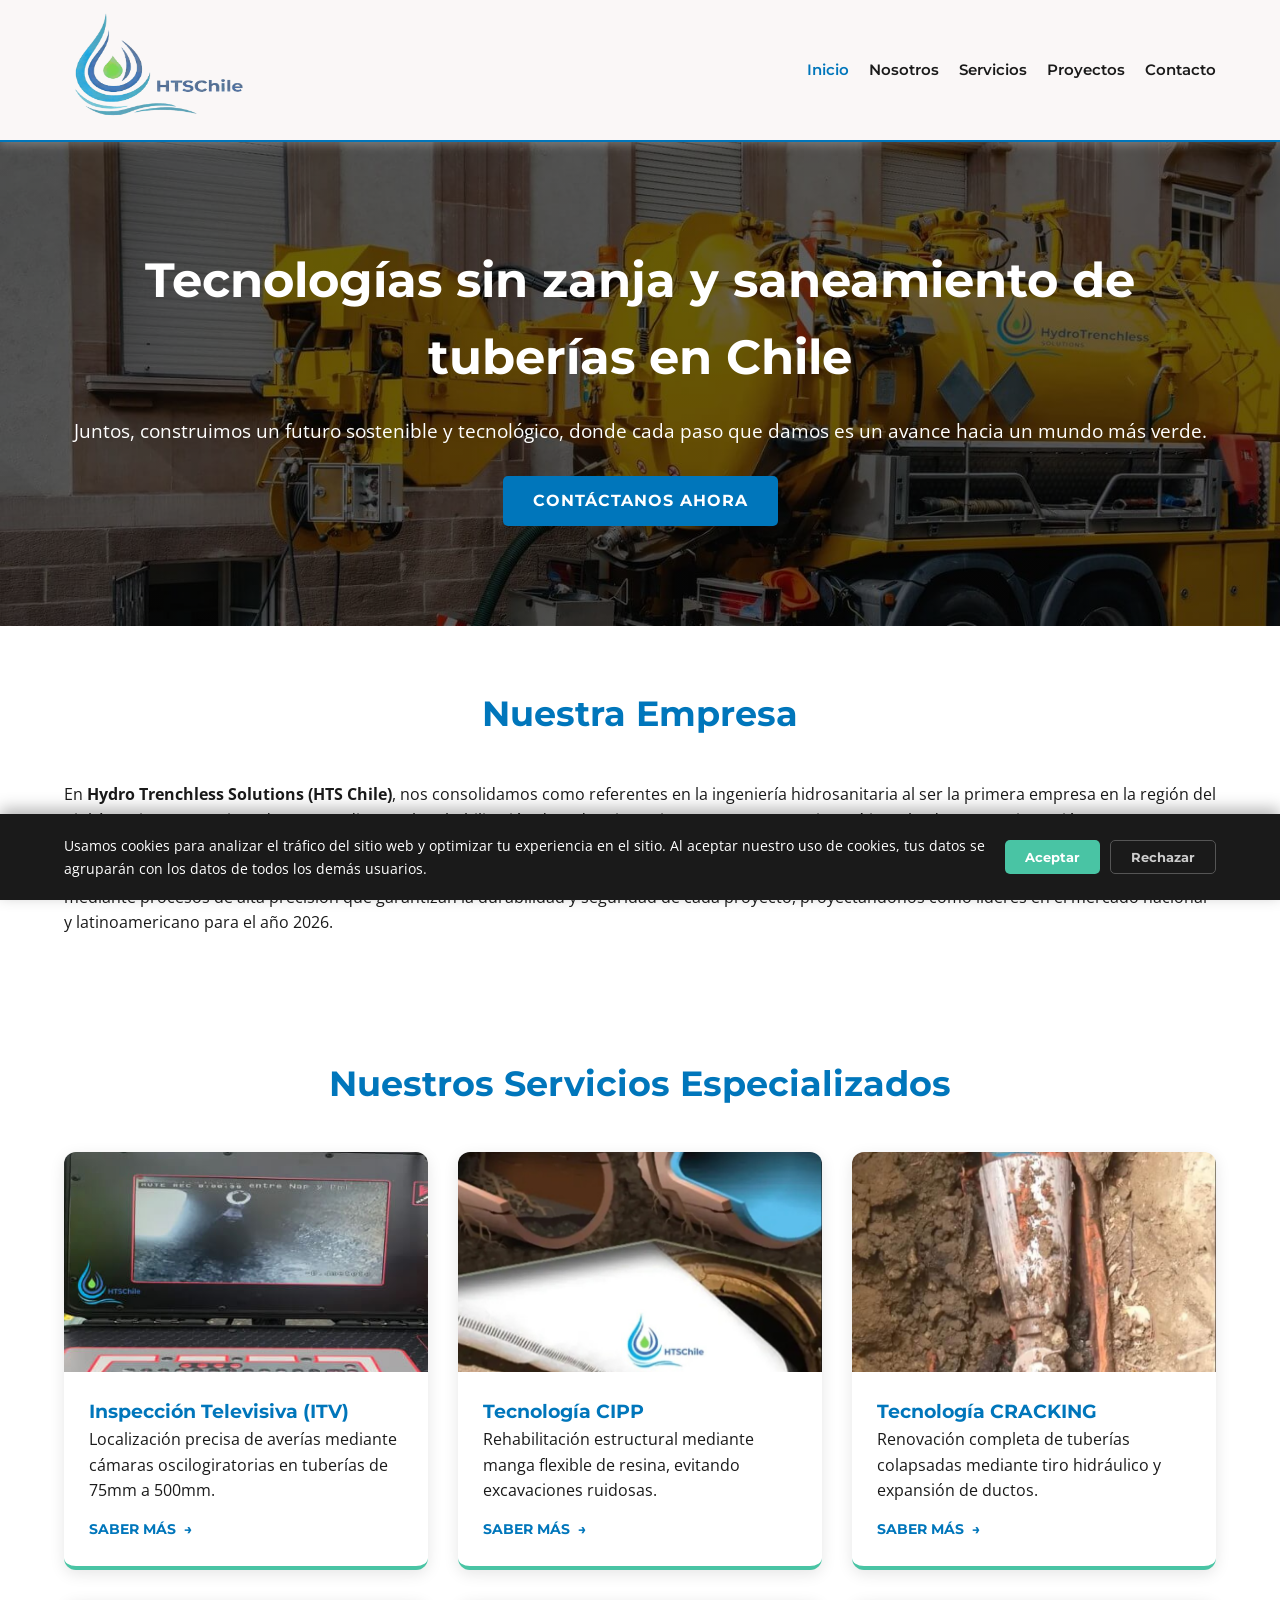
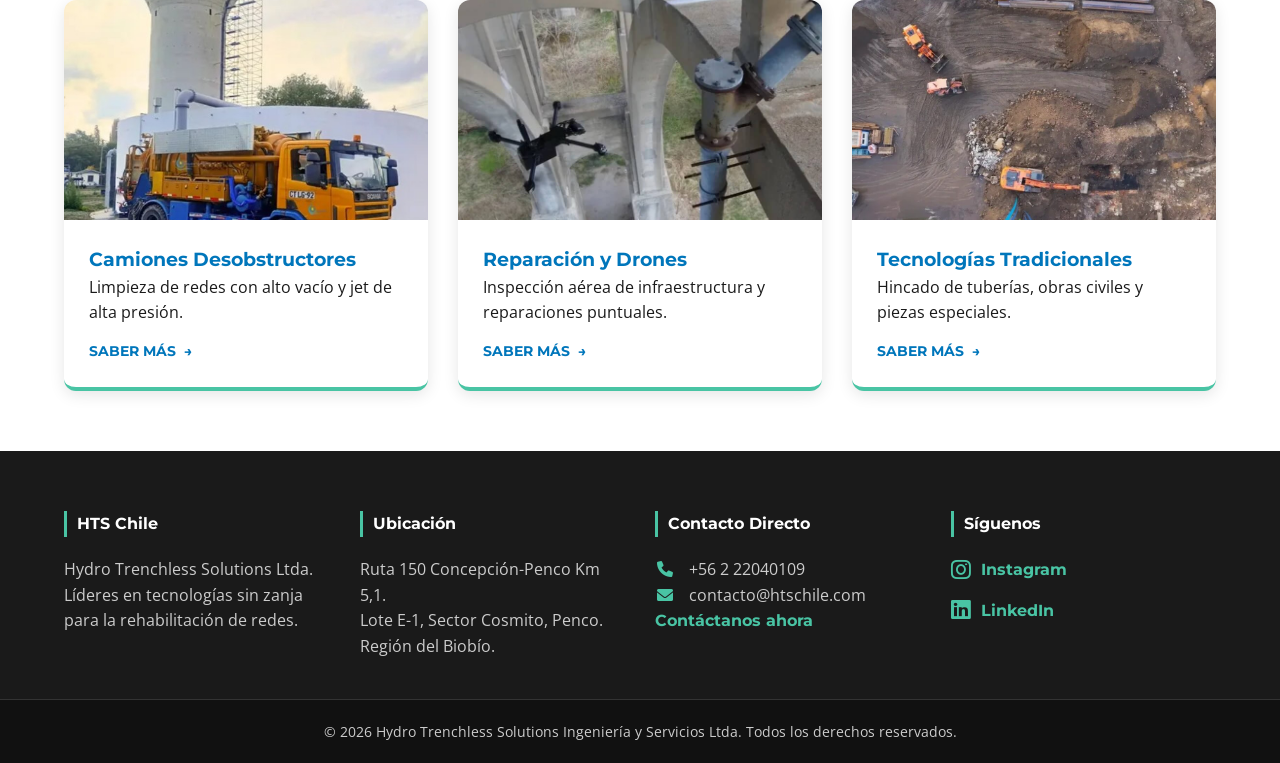
<file: index.html>
<!DOCTYPE html>
<html lang="es-CL">

<head>
    <!-- Google tag (gtag.js) -->
    <script async src="https://www.googletagmanager.com/gtag/js?id=G-3RVDMCNFKT"></script>
    <script>
        window.dataLayer = window.dataLayer || [];
        function gtag() { dataLayer.push(arguments); }
        gtag('js', new Date());

        gtag('config', 'G-3RVDMCNFKT');
    </script>
    <meta charset="UTF-8">
    <meta name="viewport" content="width=device-width, initial-scale=1.0">
    <title>Tecnologías sin Zanja y Saneamiento | HTS Chile</title>
    <meta name="description" content="Rehabilitación, inspección y mantenimiento de tuberías con tecnologías sin zanja para redes sanitarias e infraestructura en Chile.">
    <meta name="robots" content="index, follow, max-image-preview:large, max-snippet:-1, max-video-preview:-1">
    <link rel="canonical" href="https://htschile.com/">
    <link rel="alternate" hreflang="es-CL" href="https://htschile.com/">
    <link rel="alternate" hreflang="x-default" href="https://htschile.com/">

    <meta property="og:locale" content="es_CL">
    <meta property="og:type" content="website">
    <meta property="og:site_name" content="HTS Chile">
    <meta property="og:url" content="https://htschile.com/">
    <meta property="og:title" content="Tecnologías sin Zanja y Saneamiento | HTS Chile">
    <meta property="og:description" content="Rehabilitación, inspección y mantenimiento de tuberías con tecnologías sin zanja para redes sanitarias e infraestructura en Chile.">
    <meta property="og:image" content="https://htschile.com/images/hero-bg.jpg">
    <meta property="og:image:alt" content="Tecnologías sin zanja y saneamiento en Chile - HTS Chile">

    <meta name="twitter:card" content="summary_large_image">
    <meta name="twitter:title" content="Tecnologías sin Zanja y Saneamiento | HTS Chile">
    <meta name="twitter:description" content="Rehabilitación, inspección y mantenimiento de tuberías con tecnologías sin zanja para redes sanitarias e infraestructura en Chile.">
    <meta name="twitter:image" content="https://htschile.com/images/hero-bg.jpg">
    <meta name="twitter:image:alt" content="Tecnologías sin zanja y saneamiento en Chile - HTS Chile">
    <meta name="theme-color" content="#12344d">
    <link rel="icon" type="image/png" sizes="32x32" href="images/favicon/favicon-32x32.png">
    <link rel="icon" type="image/png" sizes="16x16" href="images/favicon/favicon-16x16.png">
    <link rel="apple-touch-icon" sizes="180x180" href="images/favicon/apple-touch-icon.png">
    <link rel="shortcut icon" href="images/favicon/favicon.ico" type="image/x-icon">
    <link rel="preload" href="images/hero-bg.jpg" as="image" fetchpriority="high">
    <link rel="stylesheet" href="css/styles.css">
    <link rel="preconnect" href="https://cdnjs.cloudflare.com" crossorigin>
    <link rel="stylesheet" href="https://cdnjs.cloudflare.com/ajax/libs/font-awesome/6.0.0/css/all.min.css">
    <script type="application/ld+json">
{
  "@context": "https://schema.org",
  "@graph": [
    {
      "@type": "LocalBusiness",
      "@id": "https://htschile.com/#organization",
      "name": "Hydro Trenchless Solutions Ltda.",
      "alternateName": "HTS Chile",
      "url": "https://htschile.com/",
      "logo": {
        "@type": "ImageObject",
        "url": "https://htschile.com/images/logo-hts.png",
        "width": 593,
        "height": 421
      },
      "image": "https://htschile.com/images/hero-bg.jpg",
      "email": "contacto@htschile.com",
      "telephone": "+56 2 2204 0109",
      "address": {
        "@type": "PostalAddress",
        "streetAddress": "Ruta 150 Concepción-Penco Km 5,1, Lote E-1, Sector Cosmito",
        "addressLocality": "Penco",
        "addressRegion": "Biobío",
        "postalCode": "4030000",
        "addressCountry": "CL"
      },
      "areaServed": {
        "@type": "Country",
        "name": "Chile"
      },
      "sameAs": [
        "https://www.instagram.com/hts_chile",
        "https://www.linkedin.com/company/htschile-soluciones-ingenieria"
      ]
    },
    {
      "@type": "WebSite",
      "@id": "https://htschile.com/#website",
      "url": "https://htschile.com/",
      "name": "HTS Chile",
      "inLanguage": "es-CL",
      "publisher": {
        "@id": "https://htschile.com/#organization"
      }
    },
    {
      "@type": "WebPage",
      "@id": "https://htschile.com/#webpage",
      "url": "https://htschile.com/",
      "name": "Tecnologías sin zanja y saneamiento en Chile",
      "description": "Rehabilitación, inspección y mantenimiento de tuberías con tecnologías sin zanja para redes sanitarias e infraestructura en Chile.",
      "inLanguage": "es-CL",
      "isPartOf": {
        "@id": "https://htschile.com/#website"
      },
      "about": {
        "@id": "https://htschile.com/#organization"
      },
      "primaryImageOfPage": {
        "@type": "ImageObject",
        "url": "https://htschile.com/images/hero-bg.jpg"
      }
    }
  ]
}
    </script>
</head>

<body>

    <header>
        <div class="container">
            <div class="logo">
                <img src="images/logo-hts.png" alt="HTS Chile - Hydro Trenchless Solutions" width="593" height="421" decoding="async">
            </div>
            <div class="nav-toggle" id="mobile-menu-btn">&#9776;</div>
            <nav id="main-nav">
                <ul>
                    <li><a href="index.html" class="active">Inicio</a></li>
                    <li><a href="nosotros.html">Nosotros</a></li>
                    <li><a href="servicios.html">Servicios</a></li>
                    <li><a href="proyectos.html">Proyectos</a></li>
                    <li><a href="contacto.html">Contacto</a></li>
                </ul>
            </nav>
        </div>
    </header>

    <main>
        <section class="hero">
            <div class="container">
                <h1>Tecnologías sin zanja y saneamiento de tuberías en Chile</h1>
                <p>Juntos, construimos un futuro sostenible y tecnológico, donde cada paso que damos es un avance hacia
                    un mundo más verde.</p>
                <a href="contacto.html" class="cta-button">Contáctanos ahora</a>
            </div>
        </section>

        <section class="section-padding container">
            <h2>Nuestra Empresa</h2>
            <p class="text-center">En <strong>Hydro Trenchless Solutions (HTS Chile)</strong>, nos consolidamos como
                referentes en la ingeniería hidrosanitaria al ser la primera empresa en la región del Biobío en integrar
                activos de vanguardia para la rehabilitación de redes sin zanja. Nuestra trayectoria está impulsada por
                una inversión constante en tecnología de última generación y un equipo profesional de alta
                especialización, lo que nos permite ofrecer soluciones eficientes que minimizan el impacto en la
                comunidad y el entorno. Comprometidos con la excelencia operativa y la innovación sostenible,
                transformamos la infraestructura crítica mediante procesos de alta precisión que garantizan la
                durabilidad y seguridad de cada proyecto, proyectándonos como líderes en el mercado nacional y
                latinoamericano para el año 2026.</p>
        </section>





        <section class="section-padding container">
            <h2>Nuestros Servicios Especializados</h2>
            <div class="servicios-grid">

                <article class="service-card">
                    <div class="service-image-top">
                        <a href="servicios/inspeccion-televisiva.html"><img src="images/icon-itv.jpg"
                                alt="Inspección Televisiva" width="421" height="430" decoding="async" loading="lazy"></a>
                    </div>
                    <div class="service-info">
                        <h3>Inspección Televisiva (ITV)</h3>
                        <p>Localización precisa de averías mediante cámaras oscilogiratorias en tuberías de 75mm a
                            500mm.</p>
                        <a href="servicios/inspeccion-televisiva.html" class="btn-modern">
                            Saber más <span class="arrow">&rarr;</span>
                        </a>
                    </div>
                </article>

                <article class="service-card">
                    <div class="service-image-top">
                        <a href="servicios/tecnologia-cipp.html"><img src="images/icon-cipp.jpg"
                                alt="Tecnología CIPP" width="749" height="735" decoding="async" loading="lazy"></a>
                    </div>
                    <div class="service-info">
                        <h3>Tecnología CIPP</h3>
                        <p>Rehabilitación estructural mediante manga flexible de resina, evitando excavaciones ruidosas.
                        </p>
                        <a href="servicios/tecnologia-cipp.html" class="btn-modern">
                            Saber más <span class="arrow">&rarr;</span>
                        </a>
                    </div>
                </article>

                <article class="service-card">
                    <div class="service-image-top">
                        <a href="servicios/tecnologia-cracking.html"><img src="images/icon-cracking.jpg"
                                alt="Tecnología Cracking" width="747" height="718" decoding="async" loading="lazy"></a>
                    </div>
                    <div class="service-info">
                        <h3>Tecnología CRACKING</h3>
                        <p>Renovación completa de tuberías colapsadas mediante tiro hidráulico y expansión de ductos.
                        </p>
                        <a href="servicios/tecnologia-cracking.html" class="btn-modern">
                            Saber más <span class="arrow">&rarr;</span>
                        </a>
                    </div>
                </article>

                <article class="service-card">
                    <div class="service-image-top">
                        <a href="servicios/camiones-desobstructores.html"><img src="images/icon-camion.jpg"
                                alt="Camiones" width="566" height="675" decoding="async" loading="lazy"></a>
                    </div>
                    <div class="service-info">
                        <h3>Camiones Desobstructores</h3>
                        <p>Limpieza de redes con alto vacío y jet de alta presión.</p>
                        <a href="servicios/camiones-desobstructores.html" class="btn-modern">
                            Saber más <span class="arrow">&rarr;</span>
                        </a>
                    </div>
                </article>

                <article class="service-card">
                    <div class="service-image-top">
                        <a href="servicios/reparacion-y-drones.html"><img src="images/icon-drone.jpg" alt="Drones" width="748" height="693" decoding="async" loading="lazy"></a>
                    </div>
                    <div class="service-info">
                        <h3>Reparación y Drones</h3>
                        <p>Inspección aérea de infraestructura y reparaciones puntuales.</p>
                        <a href="servicios/reparacion-y-drones.html" class="btn-modern">
                            Saber más <span class="arrow">&rarr;</span>
                        </a>
                    </div>
                </article>

                <article class="service-card">
                    <div class="service-image-top">
                        <a href="servicios/tecnologias-tradicionales.html"><img src="images/icon-tradicional.jpg"
                                alt="Obras" width="1036" height="832" decoding="async" loading="lazy"></a>
                    </div>
                    <div class="service-info">
                        <h3>Tecnologías Tradicionales</h3>
                        <p>Hincado de tuberías, obras civiles y piezas especiales.</p>
                        <a href="servicios/tecnologias-tradicionales.html" class="btn-modern">
                            Saber más <span class="arrow">&rarr;</span>
                        </a>
                    </div>
                </article>

            </div>
        </section>
    </main>

    <footer>
        <div class="container footer-grid">
            <div class="footer-section">
                <h4>HTS Chile</h4>
                <p>Hydro Trenchless Solutions Ltda. Líderes en tecnologías sin zanja para la rehabilitación de redes.
                </p>
            </div>
            <div class="footer-section">
                <h4>Ubicación</h4>
                <p>Ruta 150 Concepción-Penco Km 5,1.<br>Lote E-1, Sector Cosmito, Penco.<br>Región del Biobío.</p>
            </div>
            <div class="footer-section">
                <h4>Contacto Directo</h4>
                <p><i class="fas fa-phone"></i> +56 2 22040109</p>
                <p><i class="fas fa-envelope"></i> contacto@htschile.com</p>
                <a href="contacto.html" class="footer-link-btn">Contáctanos ahora</a>
            </div>
            <div class="footer-section">
                <h4>Síguenos</h4>
                <div class="social-links">
                    <a href="https://www.instagram.com/hts_chile" target="_blank" class="footer-link-btn" rel="noopener noreferrer">
                        <i class="fab fa-instagram"></i> Instagram
                    </a>
                    <a href="https://www.linkedin.com/company/htschile-soluciones-ingenieria" target="_blank"
                        class="footer-link-btn" rel="noopener noreferrer">
                        <i class="fab fa-linkedin"></i> LinkedIn
                    </a>
                </div>
            </div>
        </div>
        <div class="footer-bottom">
            <p>&copy; 2026 Hydro Trenchless Solutions Ingeniería y Servicios Ltda. Todos los derechos reservados.</p>
        </div>
    </footer>
    <div id="cookie-banner" class="cookie-banner">
        <div class="container cookie-content">
            <p>Usamos cookies para analizar el tráfico del sitio web y optimizar tu experiencia en el sitio. Al aceptar
                nuestro uso de cookies, tus datos se agruparán con los datos de todos los demás usuarios.</p>
            <div class="cookie-buttons">
                <button id="accept-cookies" class="btn-cookie accept">Aceptar</button>
                <button id="reject-cookies" class="btn-cookie reject">Rechazar</button>
            </div>
        </div>
    </div>


    <script src="js/script.js"></script>

</body>

</html>
</file>
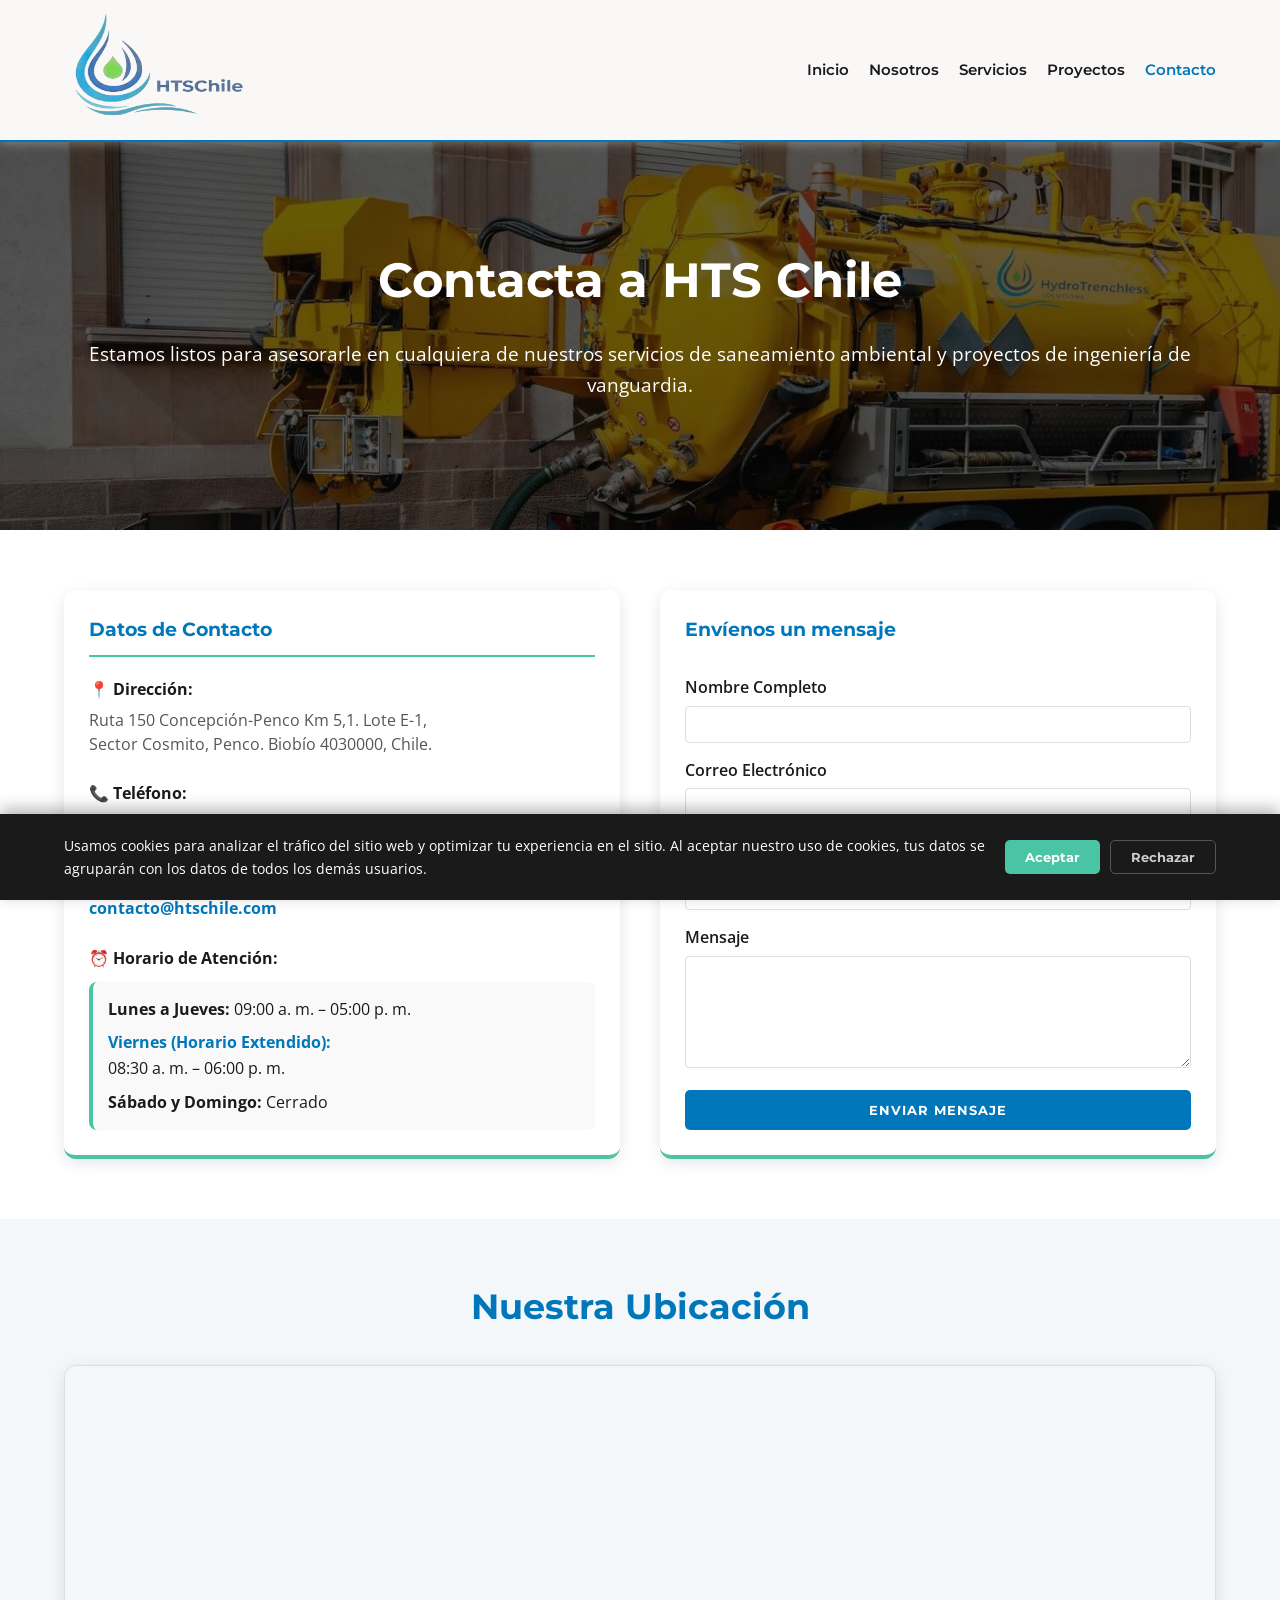
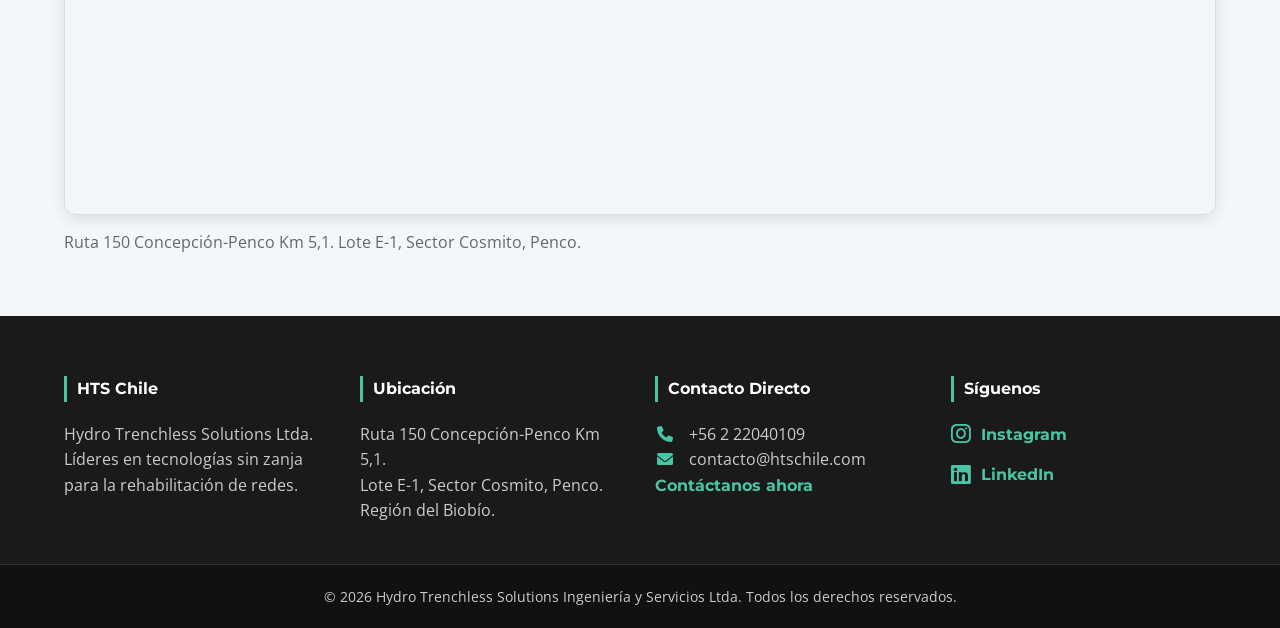
<file: contacto.html>
<!DOCTYPE html>
<html lang="es-CL">

<head>
    <!-- Google tag (gtag.js) -->
    <script async src="https://www.googletagmanager.com/gtag/js?id=G-3RVDMCNFKT"></script>
    <script>
        window.dataLayer = window.dataLayer || [];
        function gtag() { dataLayer.push(arguments); }
        gtag('js', new Date());

        gtag('config', 'G-3RVDMCNFKT');
    </script>
    <meta charset="UTF-8">
    <meta name="viewport" content="width=device-width, initial-scale=1.0">
    <title>Contacto y Cotizaciones de Servicios | HTS Chile</title>
    <meta name="description" content="Contacta a HTS Chile para cotizar inspección, limpieza, reparación y rehabilitación de tuberías en Chile.">
    <meta name="robots" content="index, follow, max-image-preview:large, max-snippet:-1, max-video-preview:-1">
    <link rel="canonical" href="https://htschile.com/contacto.html">
    <link rel="alternate" hreflang="es-CL" href="https://htschile.com/contacto.html">
    <link rel="alternate" hreflang="x-default" href="https://htschile.com/contacto.html">

    <meta property="og:locale" content="es_CL">
    <meta property="og:type" content="website">
    <meta property="og:site_name" content="HTS Chile">
    <meta property="og:url" content="https://htschile.com/contacto.html">
    <meta property="og:title" content="Contacto y Cotizaciones de Servicios | HTS Chile">
    <meta property="og:description" content="Contacta a HTS Chile para cotizar inspección, limpieza, reparación y rehabilitación de tuberías en Chile.">
    <meta property="og:image" content="https://htschile.com/images/hero-bg.jpg">
    <meta property="og:image:alt" content="Contacto y cotizaciones - HTS Chile">

    <meta name="twitter:card" content="summary_large_image">
    <meta name="twitter:title" content="Contacto y Cotizaciones de Servicios | HTS Chile">
    <meta name="twitter:description" content="Contacta a HTS Chile para cotizar inspección, limpieza, reparación y rehabilitación de tuberías en Chile.">
    <meta name="twitter:image" content="https://htschile.com/images/hero-bg.jpg">
    <meta name="twitter:image:alt" content="Contacto y cotizaciones - HTS Chile">
    <meta name="theme-color" content="#12344d">
    <link rel="icon" type="image/png" sizes="32x32" href="images/favicon/favicon-32x32.png">
    <link rel="icon" type="image/png" sizes="16x16" href="images/favicon/favicon-16x16.png">
    <link rel="apple-touch-icon" sizes="180x180" href="images/favicon/apple-touch-icon.png">
    <link rel="shortcut icon" href="images/favicon/favicon.ico" type="image/x-icon">
    <link rel="stylesheet" href="css/styles.css">
    <link rel="preconnect" href="https://cdnjs.cloudflare.com" crossorigin>
    <link rel="stylesheet" href="https://cdnjs.cloudflare.com/ajax/libs/font-awesome/6.0.0/css/all.min.css">
    <script type="application/ld+json">
{
  "@context": "https://schema.org",
  "@graph": [
    {
      "@type": "LocalBusiness",
      "@id": "https://htschile.com/#organization",
      "name": "Hydro Trenchless Solutions Ltda.",
      "alternateName": "HTS Chile",
      "url": "https://htschile.com/",
      "logo": {
        "@type": "ImageObject",
        "url": "https://htschile.com/images/logo-hts.png",
        "width": 593,
        "height": 421
      },
      "image": "https://htschile.com/images/hero-bg.jpg",
      "email": "contacto@htschile.com",
      "telephone": "+56 2 2204 0109",
      "address": {
        "@type": "PostalAddress",
        "streetAddress": "Ruta 150 Concepción-Penco Km 5,1, Lote E-1, Sector Cosmito",
        "addressLocality": "Penco",
        "addressRegion": "Biobío",
        "postalCode": "4030000",
        "addressCountry": "CL"
      },
      "areaServed": {
        "@type": "Country",
        "name": "Chile"
      },
      "sameAs": [
        "https://www.instagram.com/hts_chile",
        "https://www.linkedin.com/company/htschile-soluciones-ingenieria"
      ]
    },
    {
      "@type": "WebSite",
      "@id": "https://htschile.com/#website",
      "url": "https://htschile.com/",
      "name": "HTS Chile",
      "inLanguage": "es-CL",
      "publisher": {
        "@id": "https://htschile.com/#organization"
      }
    },
    {
      "@type": "ContactPage",
      "@id": "https://htschile.com/contacto.html#webpage",
      "url": "https://htschile.com/contacto.html",
      "name": "Contacto y cotizaciones",
      "description": "Contacta a HTS Chile para cotizar inspección, limpieza, reparación y rehabilitación de tuberías en Chile.",
      "inLanguage": "es-CL",
      "isPartOf": {
        "@id": "https://htschile.com/#website"
      },
      "about": {
        "@id": "https://htschile.com/#organization"
      },
      "primaryImageOfPage": {
        "@type": "ImageObject",
        "url": "https://htschile.com/images/hero-bg.jpg"
      }
    },
    {
      "@type": "BreadcrumbList",
      "@id": "https://htschile.com/contacto.html#breadcrumb",
      "itemListElement": [
        {
          "@type": "ListItem",
          "position": 1,
          "name": "Inicio",
          "item": "https://htschile.com/"
        },
        {
          "@type": "ListItem",
          "position": 2,
          "name": "Contacto y cotizaciones",
          "item": "https://htschile.com/contacto.html"
        }
      ]
    }
  ]
}
    </script>
</head>

<body>

    <header>
        <div class="container">
            <div class="logo">
                <img src="images/logo-hts.png" alt="HTS Chile - Hydro Trenchless Solutions" width="593" height="421" decoding="async">
            </div>
            <div class="nav-toggle" id="mobile-menu-btn">&#9776;</div>
            <nav id="main-nav">
                <ul>
                    <li><a href="index.html">Inicio</a></li>
                    <li><a href="nosotros.html">Nosotros</a></li>
                    <li><a href="servicios.html">Servicios</a></li>
                    <li><a href="proyectos.html">Proyectos</a></li>
                    <li><a href="contacto.html" class="active">Contacto</a></li>
                </ul>
            </nav>
        </div>
    </header>

    <main>
        <section class="hero contact-hero">
            <div class="container">
                <h1>Contacta a HTS Chile</h1>
                <p>Estamos listos para asesorarle en cualquiera de nuestros servicios de saneamiento ambiental y
                    proyectos de ingeniería de vanguardia.</p>
            </div>
        </section>

        <section class="section-padding container">
            <div class="content-grid">

                <article class="service-card">
                    <div class="service-info">
                        <h3
                            style="margin-bottom: 20px; border-bottom: 2px solid var(--color-secundario); padding-bottom: 10px;">
                            Datos de Contacto
                        </h3>

                        <div style="margin-bottom: 25px;">
                            <p style="margin-bottom: 5px;"><strong>📍 Dirección:</strong></p>
                            <p style="color: #555; line-height: 1.5;">
                                Ruta 150 Concepción-Penco Km 5,1. Lote E-1, <br>
                                Sector Cosmito, Penco. Biobío 4030000, Chile.
                            </p>
                        </div>

                        <div style="margin-bottom: 25px;">
                            <p style="margin-bottom: 5px;"><strong>📞 Teléfono:</strong></p>
                            <p>
                                <a href="tel:+56222040109"
                                    style="color: var(--color-primario); font-weight: bold; font-size: 1.1rem; text-decoration: none;">
                                    +56 2 22040109
                                </a>
                            </p>
                        </div>

                        <div style="margin-bottom: 25px;">
                            <p style="margin-bottom: 5px;"><strong>✉️ E-mail:</strong></p>
                            <p>
                                <a href="mailto:contacto@htschile.com"
                                    style="color: var(--color-primario); font-weight: bold; text-decoration: none;">
                                    contacto@htschile.com
                                </a>
                            </p>
                        </div>

                        <div>
                            <p style="margin-bottom: 10px;"><strong>⏰ Horario de Atención:</strong></p>
                            <div
                                style="background: #f9f9f9; padding: 15px; border-radius: 8px; border-left: 4px solid var(--color-secundario);">
                                <p style="margin-bottom: 8px;">
                                    <strong>Lunes a Jueves:</strong> 09:00 a. m. – 05:00 p. m.
                                </p>
                                <p style="margin-bottom: 8px;">
                                    <strong style="color: var(--color-primario);">Viernes (Horario
                                        Extendido):</strong><br>
                                    08:30 a. m. – 06:00 p. m.
                                </p>
                                <p>
                                    <strong>Sábado y Domingo:</strong> Cerrado
                                </p>
                            </div>
                        </div>
                    </div>
                </article>

                <article class="service-card">
                    <div class="service-info">
                        <h3>Envíenos un mensaje</h3>
                        <form action="https://formspree.io/f/xnjgrlvl" method="post" class="contact-form">
                            <div style="margin-bottom: 15px;">
                                <label for="name" style="display:block; margin-bottom:5px; font-weight:600;">Nombre
                                    Completo</label>
                                <input type="text" id="name" name="name" required
                                    style="width:100%; padding:10px; border:1px solid #ddd; border-radius:4px;">
                            </div>
                            <div style="margin-bottom: 15px;">
                                <label for="email" style="display:block; margin-bottom:5px; font-weight:600;">Correo
                                    Electrónico</label>
                                <input type="email" id="email" name="email" required
                                    style="width:100%; padding:10px; border:1px solid #ddd; border-radius:4px;">
                            </div>
                            <div style="margin-bottom: 15px;">
                                <label for="service" style="display:block; margin-bottom:5px; font-weight:600;">Servicio
                                    de Interés</label>
                                <select id="service" name="service"
                                    style="width:100%; padding:10px; border:1px solid #ddd; border-radius:4px; background:white;">
                                    <option value="Tecnologia-CIPP">Tecnología CIPP</option>
                                    <option value="Inspeccion-Televisiva">Inspección Televisiva</option>
                                    <option value="Tecnologia-Cracking">Tecnología Cracking</option>
                                    <option value="Servicio-Desobstruccion">Camiones Desobstructores</option>
                                    <option value="Otros-Servicios">Otros Servicios</option>
                                </select>
                            </div>
                            <div style="margin-bottom: 15px;">
                                <label for="message"
                                    style="display:block; margin-bottom:5px; font-weight:600;">Mensaje</label>
                                <textarea id="message" name="message" rows="5" required
                                    style="width:100%; padding:10px; border:1px solid #ddd; border-radius:4px; font-family:inherit;"></textarea>
                            </div>
                            <div id="form-status"
                                style="display:none; margin-top: 20px; padding: 15px; background: #d4edda; color: #155724; border-radius: 5px; text-align: center;">
                                ¡Gracias! Tu mensaje ha sido enviado con éxito.
                            </div>
                            <button type="submit" class="cta-button" style="width:100%; border:none; cursor:pointer;">
                                Enviar Mensaje
                            </button>
                        </form>
                    </div>
                </article>

            </div>
        </section>

        <section class="bg-light section-padding">
            <div class="container text-center">
                <h2 style="margin-bottom: 30px;">Nuestra Ubicación</h2>
                <div
                    style="width: 100%; height: 450px; border-radius: 12px; overflow: hidden; box-shadow: var(--sombra); border: 1px solid #ddd;">
                    <iframe
                        src="https://www.google.com/maps/embed?pb=!1m18!1m12!1m3!1d570.6445260308724!2d-72.99341419913378!3d-36.743554681047925!2m3!1f0!2f0!3f0!3m2!1i1024!2i768!4f13.1!3m3!1m2!1s0x9669b4aaa636f8fb%3A0xe00253554b3a6672!2zTGEgQ29uY2VwY2nDs24gMTUwLCA0MTUwMjU0IFBlbmNvLCBCw61vIELDrW8sIENoaWxl!5e0!3m2!1ses!2sco!4v1773426663253!5m2!1ses!2sco"
                        width="100%" height="100%" style="border:0;" allowfullscreen="" loading="lazy"
                        referrerpolicy="no-referrer-when-downgrade">
                    </iframe>
                </div>
                <p style="margin-top: 15px; color: #666;">
                    Ruta 150 Concepción-Penco Km 5,1. Lote E-1, Sector Cosmito, Penco.
                </p>
            </div>
        </section>
    </main>

    <footer>
        <div class="container footer-grid">
            <div class="footer-section">
                <h4>HTS Chile</h4>
                <p>Hydro Trenchless Solutions Ltda. Líderes en tecnologías sin zanja para la rehabilitación de redes.
                </p>
            </div>
            <div class="footer-section">
                <h4>Ubicación</h4>
                <p>Ruta 150 Concepción-Penco Km 5,1.<br>Lote E-1, Sector Cosmito, Penco.<br>Región del Biobío.</p>
            </div>
            <div class="footer-section">
                <h4>Contacto Directo</h4>
                <p><i class="fas fa-phone"></i> +56 2 22040109</p>
                <p><i class="fas fa-envelope"></i> contacto@htschile.com</p>
                <a href="contacto.html" class="footer-link-btn">Contáctanos ahora</a>
            </div>
            <div class="footer-section">
                <h4>Síguenos</h4>
                <div class="social-links">
                    <a href="https://www.instagram.com/hts_chile" target="_blank" class="footer-link-btn" rel="noopener noreferrer">
                        <i class="fab fa-instagram"></i> Instagram
                    </a>
                    <a href="https://www.linkedin.com/company/htschile-soluciones-ingenieria" target="_blank"
                        class="footer-link-btn" rel="noopener noreferrer">
                        <i class="fab fa-linkedin"></i> LinkedIn
                    </a>
                </div>
            </div>
        </div>
        <div class="footer-bottom">
            <p>&copy; 2026 Hydro Trenchless Solutions Ingeniería y Servicios Ltda. Todos los derechos reservados.</p>
        </div>
    </footer>
    <div id="cookie-banner" class="cookie-banner">
        <div class="container cookie-content">
            <p>Usamos cookies para analizar el tráfico del sitio web y optimizar tu experiencia en el sitio. Al aceptar
                nuestro uso de cookies, tus datos se agruparán con los datos de todos los demás usuarios.</p>
            <div class="cookie-buttons">
                <button id="accept-cookies" class="btn-cookie accept">Aceptar</button>
                <button id="reject-cookies" class="btn-cookie reject">Rechazar</button>
            </div>
        </div>
    </div>
    <script src="js/script.js"></script>
</body>

</html>
</file>
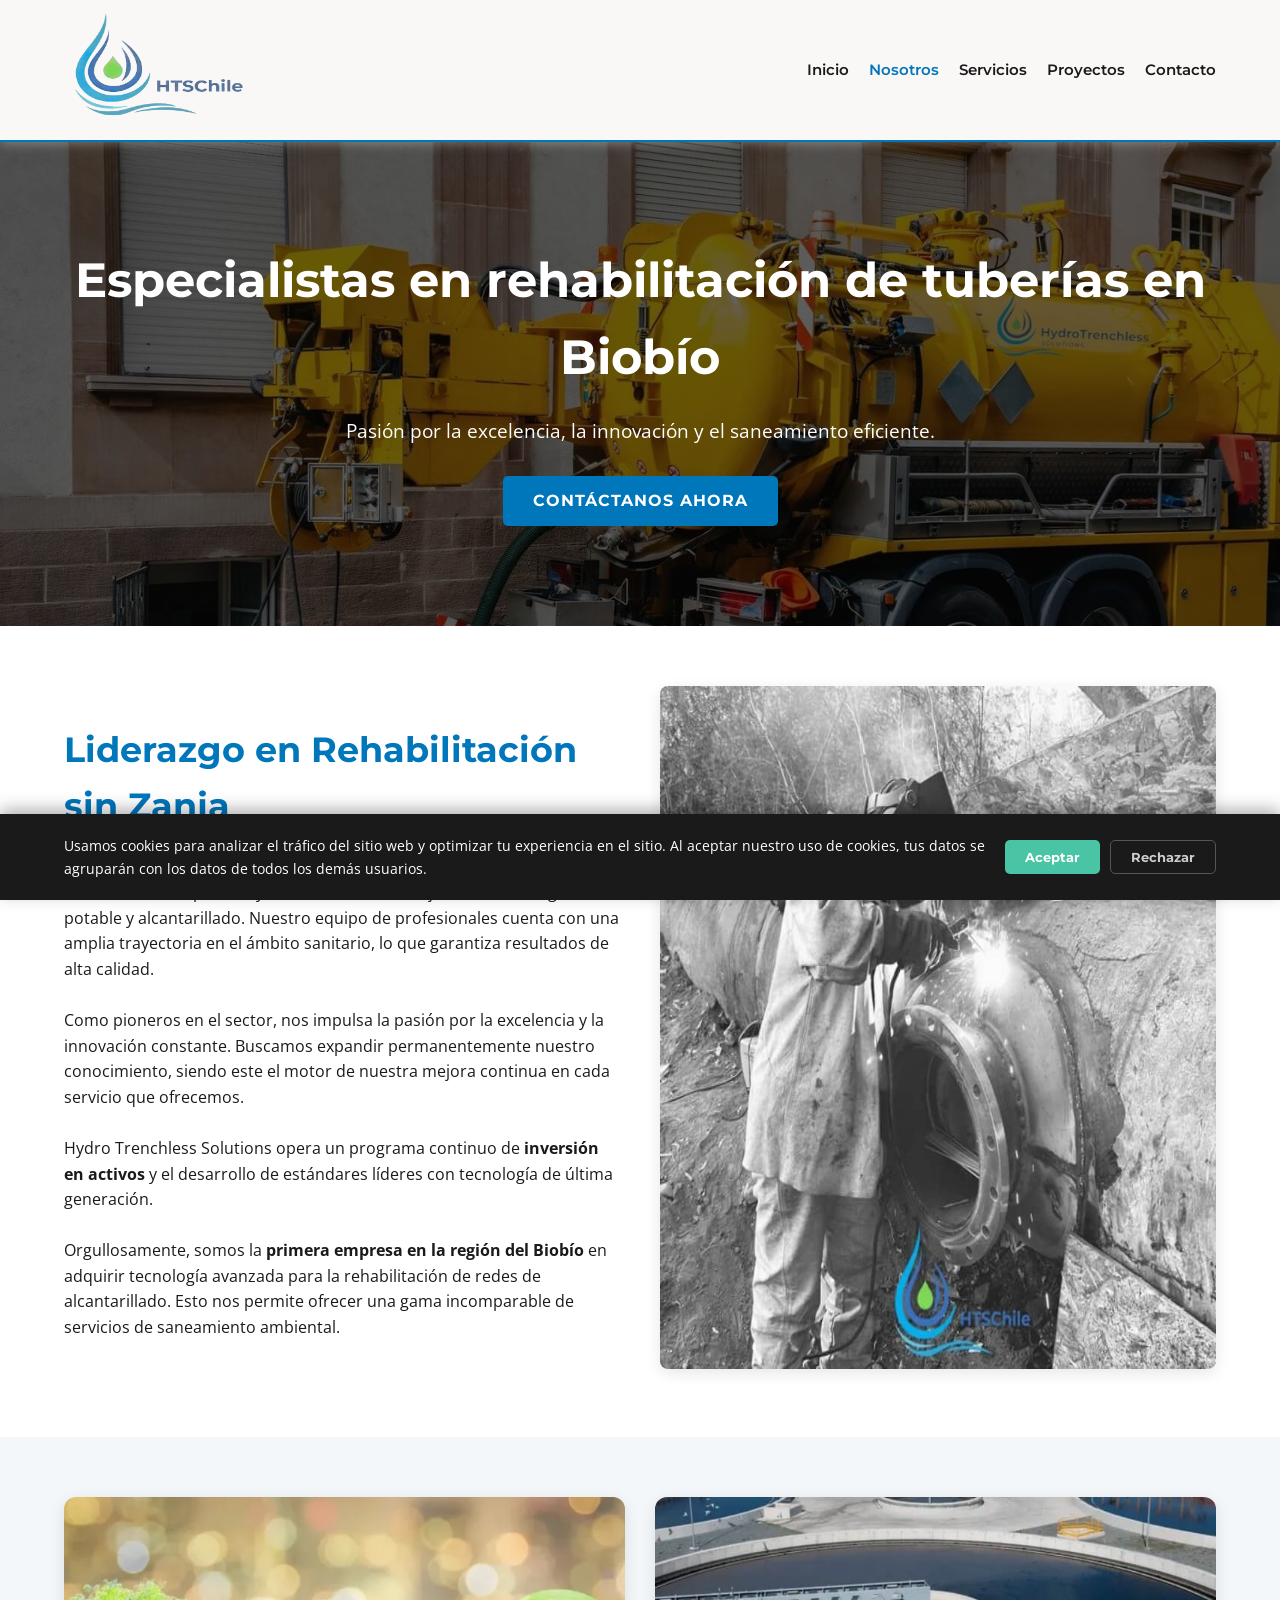
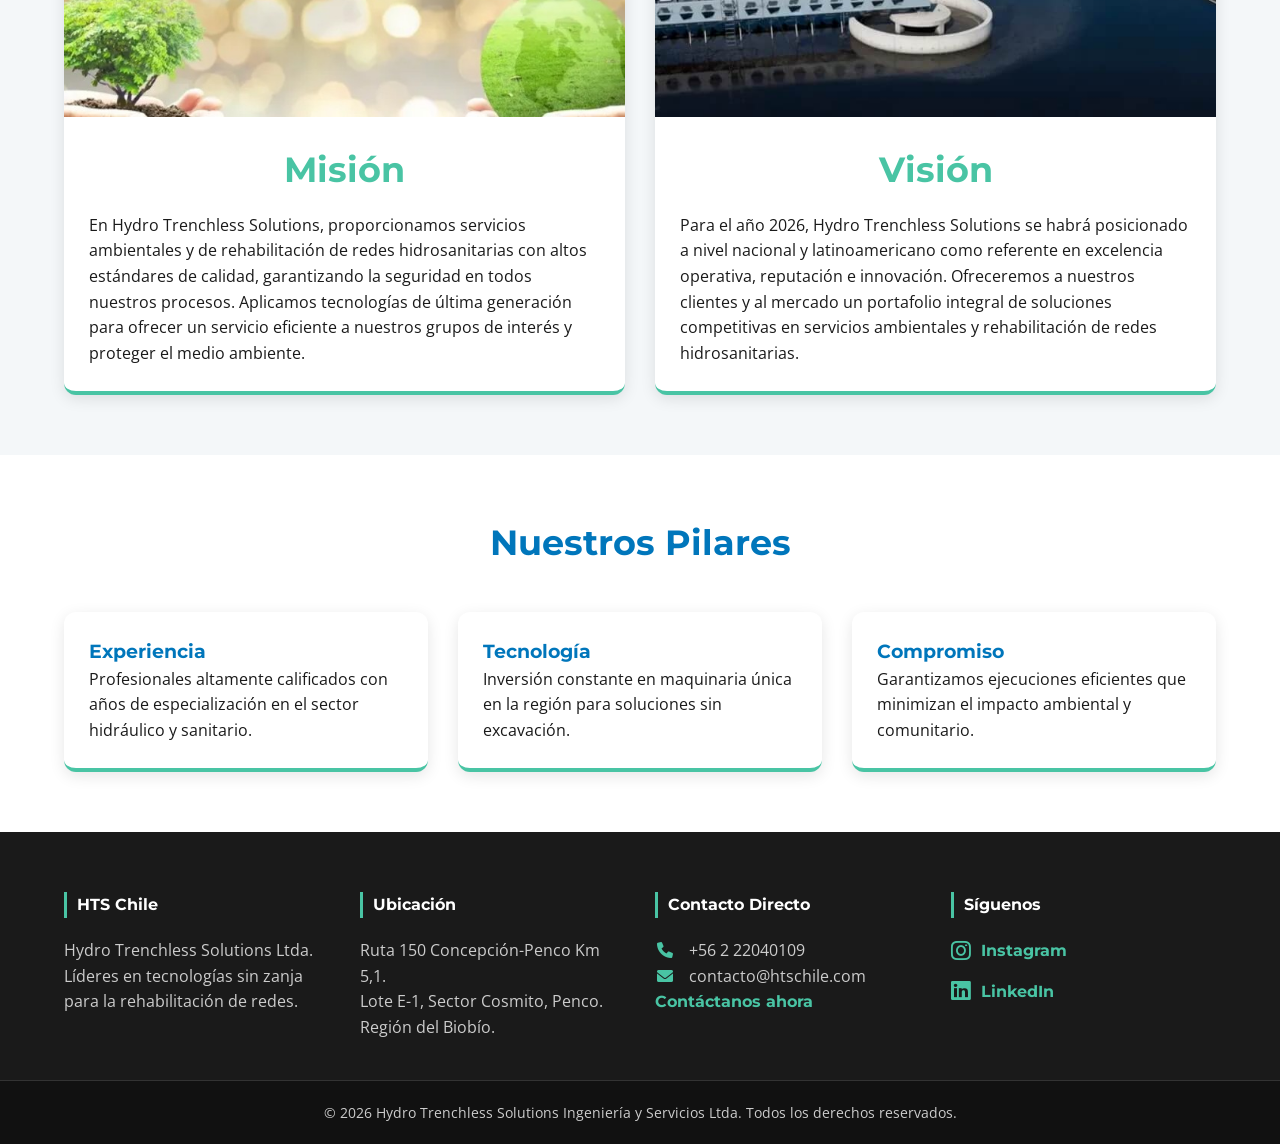
<file: nosotros.html>
<!DOCTYPE html>
<html lang="es-CL">

<head>
    <!-- Google tag (gtag.js) -->
    <script async src="https://www.googletagmanager.com/gtag/js?id=G-3RVDMCNFKT"></script>
    <script>
        window.dataLayer = window.dataLayer || [];
        function gtag() { dataLayer.push(arguments); }
        gtag('js', new Date());

        gtag('config', 'G-3RVDMCNFKT');
    </script>
    <meta charset="UTF-8">
    <meta name="viewport" content="width=device-width, initial-scale=1.0">
    <title>Empresa de Rehabilitación de Tuberías | HTS Chile</title>
    <meta name="description" content="Conoce a Hydro Trenchless Solutions, empresa de ingeniería hidrosanitaria especializada en rehabilitación sin zanja en la Región del Biobío.">
    <meta name="robots" content="index, follow, max-image-preview:large, max-snippet:-1, max-video-preview:-1">
    <link rel="canonical" href="https://htschile.com/nosotros.html">
    <link rel="alternate" hreflang="es-CL" href="https://htschile.com/nosotros.html">
    <link rel="alternate" hreflang="x-default" href="https://htschile.com/nosotros.html">

    <meta property="og:locale" content="es_CL">
    <meta property="og:type" content="website">
    <meta property="og:site_name" content="HTS Chile">
    <meta property="og:url" content="https://htschile.com/nosotros.html">
    <meta property="og:title" content="Empresa de Rehabilitación de Tuberías | HTS Chile">
    <meta property="og:description" content="Conoce a Hydro Trenchless Solutions, empresa de ingeniería hidrosanitaria especializada en rehabilitación sin zanja en la Región del Biobío.">
    <meta property="og:image" content="https://htschile.com/images/nosotros-equipo.jpg">
    <meta property="og:image:alt" content="Empresa de rehabilitación de tuberías - HTS Chile">

    <meta name="twitter:card" content="summary_large_image">
    <meta name="twitter:title" content="Empresa de Rehabilitación de Tuberías | HTS Chile">
    <meta name="twitter:description" content="Conoce a Hydro Trenchless Solutions, empresa de ingeniería hidrosanitaria especializada en rehabilitación sin zanja en la Región del Biobío.">
    <meta name="twitter:image" content="https://htschile.com/images/nosotros-equipo.jpg">
    <meta name="twitter:image:alt" content="Empresa de rehabilitación de tuberías - HTS Chile">
    <meta name="theme-color" content="#12344d">
    <link rel="icon" type="image/png" sizes="32x32" href="images/favicon/favicon-32x32.png">
    <link rel="icon" type="image/png" sizes="16x16" href="images/favicon/favicon-16x16.png">
    <link rel="apple-touch-icon" sizes="180x180" href="images/favicon/apple-touch-icon.png">
    <link rel="shortcut icon" href="images/favicon/favicon.ico" type="image/x-icon">
    <link rel="stylesheet" href="css/styles.css">
    <link rel="preconnect" href="https://cdnjs.cloudflare.com" crossorigin>
    <link rel="stylesheet" href="https://cdnjs.cloudflare.com/ajax/libs/font-awesome/6.0.0/css/all.min.css">
    <script type="application/ld+json">
{
  "@context": "https://schema.org",
  "@graph": [
    {
      "@type": "LocalBusiness",
      "@id": "https://htschile.com/#organization",
      "name": "Hydro Trenchless Solutions Ltda.",
      "alternateName": "HTS Chile",
      "url": "https://htschile.com/",
      "logo": {
        "@type": "ImageObject",
        "url": "https://htschile.com/images/logo-hts.png",
        "width": 593,
        "height": 421
      },
      "image": "https://htschile.com/images/hero-bg.jpg",
      "email": "contacto@htschile.com",
      "telephone": "+56 2 2204 0109",
      "address": {
        "@type": "PostalAddress",
        "streetAddress": "Ruta 150 Concepción-Penco Km 5,1, Lote E-1, Sector Cosmito",
        "addressLocality": "Penco",
        "addressRegion": "Biobío",
        "postalCode": "4030000",
        "addressCountry": "CL"
      },
      "areaServed": {
        "@type": "Country",
        "name": "Chile"
      },
      "sameAs": [
        "https://www.instagram.com/hts_chile",
        "https://www.linkedin.com/company/htschile-soluciones-ingenieria"
      ]
    },
    {
      "@type": "WebSite",
      "@id": "https://htschile.com/#website",
      "url": "https://htschile.com/",
      "name": "HTS Chile",
      "inLanguage": "es-CL",
      "publisher": {
        "@id": "https://htschile.com/#organization"
      }
    },
    {
      "@type": "AboutPage",
      "@id": "https://htschile.com/nosotros.html#webpage",
      "url": "https://htschile.com/nosotros.html",
      "name": "Empresa de rehabilitación de tuberías",
      "description": "Conoce a Hydro Trenchless Solutions, empresa de ingeniería hidrosanitaria especializada en rehabilitación sin zanja en la Región del Biobío.",
      "inLanguage": "es-CL",
      "isPartOf": {
        "@id": "https://htschile.com/#website"
      },
      "about": {
        "@id": "https://htschile.com/#organization"
      },
      "primaryImageOfPage": {
        "@type": "ImageObject",
        "url": "https://htschile.com/images/nosotros-equipo.jpg"
      }
    },
    {
      "@type": "BreadcrumbList",
      "@id": "https://htschile.com/nosotros.html#breadcrumb",
      "itemListElement": [
        {
          "@type": "ListItem",
          "position": 1,
          "name": "Inicio",
          "item": "https://htschile.com/"
        },
        {
          "@type": "ListItem",
          "position": 2,
          "name": "Empresa de rehabilitación de tuberías",
          "item": "https://htschile.com/nosotros.html"
        }
      ]
    }
  ]
}
    </script>
</head>

<body>

    <header>
        <div class="container">
            <div class="logo">
                <img src="images/logo-hts.png" alt="HTS Chile - Hydro Trenchless Solutions" width="593" height="421" decoding="async">
            </div>
            <div class="nav-toggle" id="mobile-menu-btn">&#9776;</div>
            <nav id="main-nav">
                <ul>
                    <li><a href="index.html">Inicio</a></li>
                    <li><a href="nosotros.html" class="active">Nosotros</a></li>
                    <li><a href="servicios.html">Servicios</a></li>
                    <li><a href="proyectos.html">Proyectos</a></li>
                    <li><a href="contacto.html">Contacto</a></li>
                </ul>
            </nav>
        </div>
    </header>

    <main>
        <section class="hero">
            <div class="container">
                <h1>Especialistas en rehabilitación de tuberías en Biobío</h1>
                <p>Pasión por la excelencia, la innovación y el saneamiento eficiente.</p>
                <a href="contacto.html" class="cta-button">Contáctanos ahora</a>
            </div>
        </section>

        <section class="section-padding container">
            <div class="content-grid">
                <div class="text-content">
                    <h2>Liderazgo en Rehabilitación sin Zanja</h2>
                    <p>En <strong>Hydro Trenchless Solutions</strong>, somos su socio de confianza para el saneamiento,
                        inspección y rehabilitación sin zanja de redes de agua potable y alcantarillado. Nuestro equipo
                        de profesionales cuenta con una amplia trayectoria en el ámbito sanitario, lo que garantiza
                        resultados de alta calidad.</p>
                    <br>
                    <p>Como pioneros en el sector, nos impulsa la pasión por la excelencia y la innovación constante.
                        Buscamos expandir permanentemente nuestro conocimiento, siendo este el motor de nuestra mejora
                        continua en cada servicio que ofrecemos.</p>
                    <br>
                    <p>Hydro Trenchless Solutions opera un programa continuo de <strong>inversión en activos</strong> y
                        el desarrollo de estándares líderes con tecnología de última generación.</p>
                    <br>
                    <p>Orgullosamente, somos la <strong>primera empresa en la región del Biobío</strong> en adquirir
                        tecnología avanzada para la rehabilitación de redes de alcantarillado. Esto nos permite ofrecer
                        una gama incomparable de servicios de saneamiento ambiental.</p>
                </div>
                <div class="image-content">
                    <img src="images/nosotros-equipo.jpg" alt="Equipo profesional HTS Chile"
                        style="width: 100%; border-radius: 8px; box-shadow: var(--sombra);" width="742" height="683" decoding="async" loading="lazy">
                </div>
            </div>
        </section>

        <section class="bg-light section-padding">
            <div class="container">
                <div class="servicios-grid" style="grid-template-columns: repeat(auto-fit, minmax(300px, 1fr));">

                    <article class="service-card">
                        <div class="service-image-top">
                            <img src="images/mision-hts.jpg" alt="Misión HTS Chile" width="743" height="715" decoding="async" loading="lazy">
                        </div>
                        <div class="service-info">
                            <h2 style="color: var(--color-secundario); margin-bottom: 15px;">Misión</h2>
                            <p>En Hydro Trenchless Solutions, proporcionamos servicios ambientales y de rehabilitación
                                de redes hidrosanitarias con altos estándares de calidad, garantizando la seguridad en
                                todos nuestros procesos. Aplicamos tecnologías de última generación para ofrecer un
                                servicio eficiente a nuestros grupos de interés y proteger el medio ambiente.</p>
                        </div>
                    </article>

                    <article class="service-card">
                        <div class="service-image-top">
                            <img src="images/vision-hts.jpg" alt="Visión HTS Chile" width="737" height="689" decoding="async" loading="lazy">
                        </div>
                        <div class="service-info">
                            <h2 style="color: var(--color-secundario); margin-bottom: 15px;">Visión</h2>
                            <p>Para el año 2026, Hydro Trenchless Solutions se habrá posicionado a nivel nacional y
                                latinoamericano como referente en excelencia operativa, reputación e innovación.
                                Ofreceremos a nuestros clientes y al mercado un portafolio integral de soluciones
                                competitivas en servicios ambientales y rehabilitación de redes hidrosanitarias.</p>
                        </div>
                    </article>

                </div>
            </div>
        </section>



        <section class="section-padding">
            <div class="container">
                <h2 class="text-center">Nuestros Pilares</h2>
                <div class="servicios-grid">
                    <article class="service-card">
                        <div class="service-info">
                            <h3>Experiencia</h3>
                            <p>Profesionales altamente calificados con años de especialización en el sector hidráulico y
                                sanitario.</p>
                        </div>
                    </article>
                    <article class="service-card">
                        <div class="service-info">
                            <h3>Tecnología</h3>
                            <p>Inversión constante en maquinaria única en la región para soluciones sin excavación.</p>
                        </div>
                    </article>
                    <article class="service-card">
                        <div class="service-info">
                            <h3>Compromiso</h3>
                            <p>Garantizamos ejecuciones eficientes que minimizan el impacto ambiental y comunitario.</p>
                        </div>
                    </article>
                </div>
            </div>
        </section>
    </main>

    <footer>
        <div class="container footer-grid">
            <div class="footer-section">
                <h4>HTS Chile</h4>
                <p>Hydro Trenchless Solutions Ltda. Líderes en tecnologías sin zanja para la rehabilitación de redes.
                </p>
            </div>
            <div class="footer-section">
                <h4>Ubicación</h4>
                <p>Ruta 150 Concepción-Penco Km 5,1.<br>Lote E-1, Sector Cosmito, Penco.<br>Región del Biobío.</p>
            </div>
            <div class="footer-section">
                <h4>Contacto Directo</h4>
                <p><i class="fas fa-phone"></i> +56 2 22040109</p>
                <p><i class="fas fa-envelope"></i> contacto@htschile.com</p>
                <a href="contacto.html" class="footer-link-btn">Contáctanos ahora</a>
            </div>
            <div class="footer-section">
                <h4>Síguenos</h4>
                <div class="social-links">
                    <a href="https://www.instagram.com/hts_chile" target="_blank" class="footer-link-btn" rel="noopener noreferrer">
                        <i class="fab fa-instagram"></i> Instagram
                    </a>
                    <a href="https://www.linkedin.com/company/htschile-soluciones-ingenieria" target="_blank"
                        class="footer-link-btn" rel="noopener noreferrer">
                        <i class="fab fa-linkedin"></i> LinkedIn
                    </a>
                </div>
            </div>
        </div>
        <div class="footer-bottom">
            <p>&copy; 2026 Hydro Trenchless Solutions Ingeniería y Servicios Ltda. Todos los derechos reservados.</p>
        </div>
    </footer>
    <div id="cookie-banner" class="cookie-banner">
        <div class="container cookie-content">
            <p>Usamos cookies para analizar el tráfico del sitio web y optimizar tu experiencia en el sitio. Al aceptar
                nuestro uso de cookies, tus datos se agruparán con los datos de todos los demás usuarios.</p>
            <div class="cookie-buttons">
                <button id="accept-cookies" class="btn-cookie accept">Aceptar</button>
                <button id="reject-cookies" class="btn-cookie reject">Rechazar</button>
            </div>
        </div>
    </div>

    <script src="js/script.js"></script>
</body>

</html>
</file>
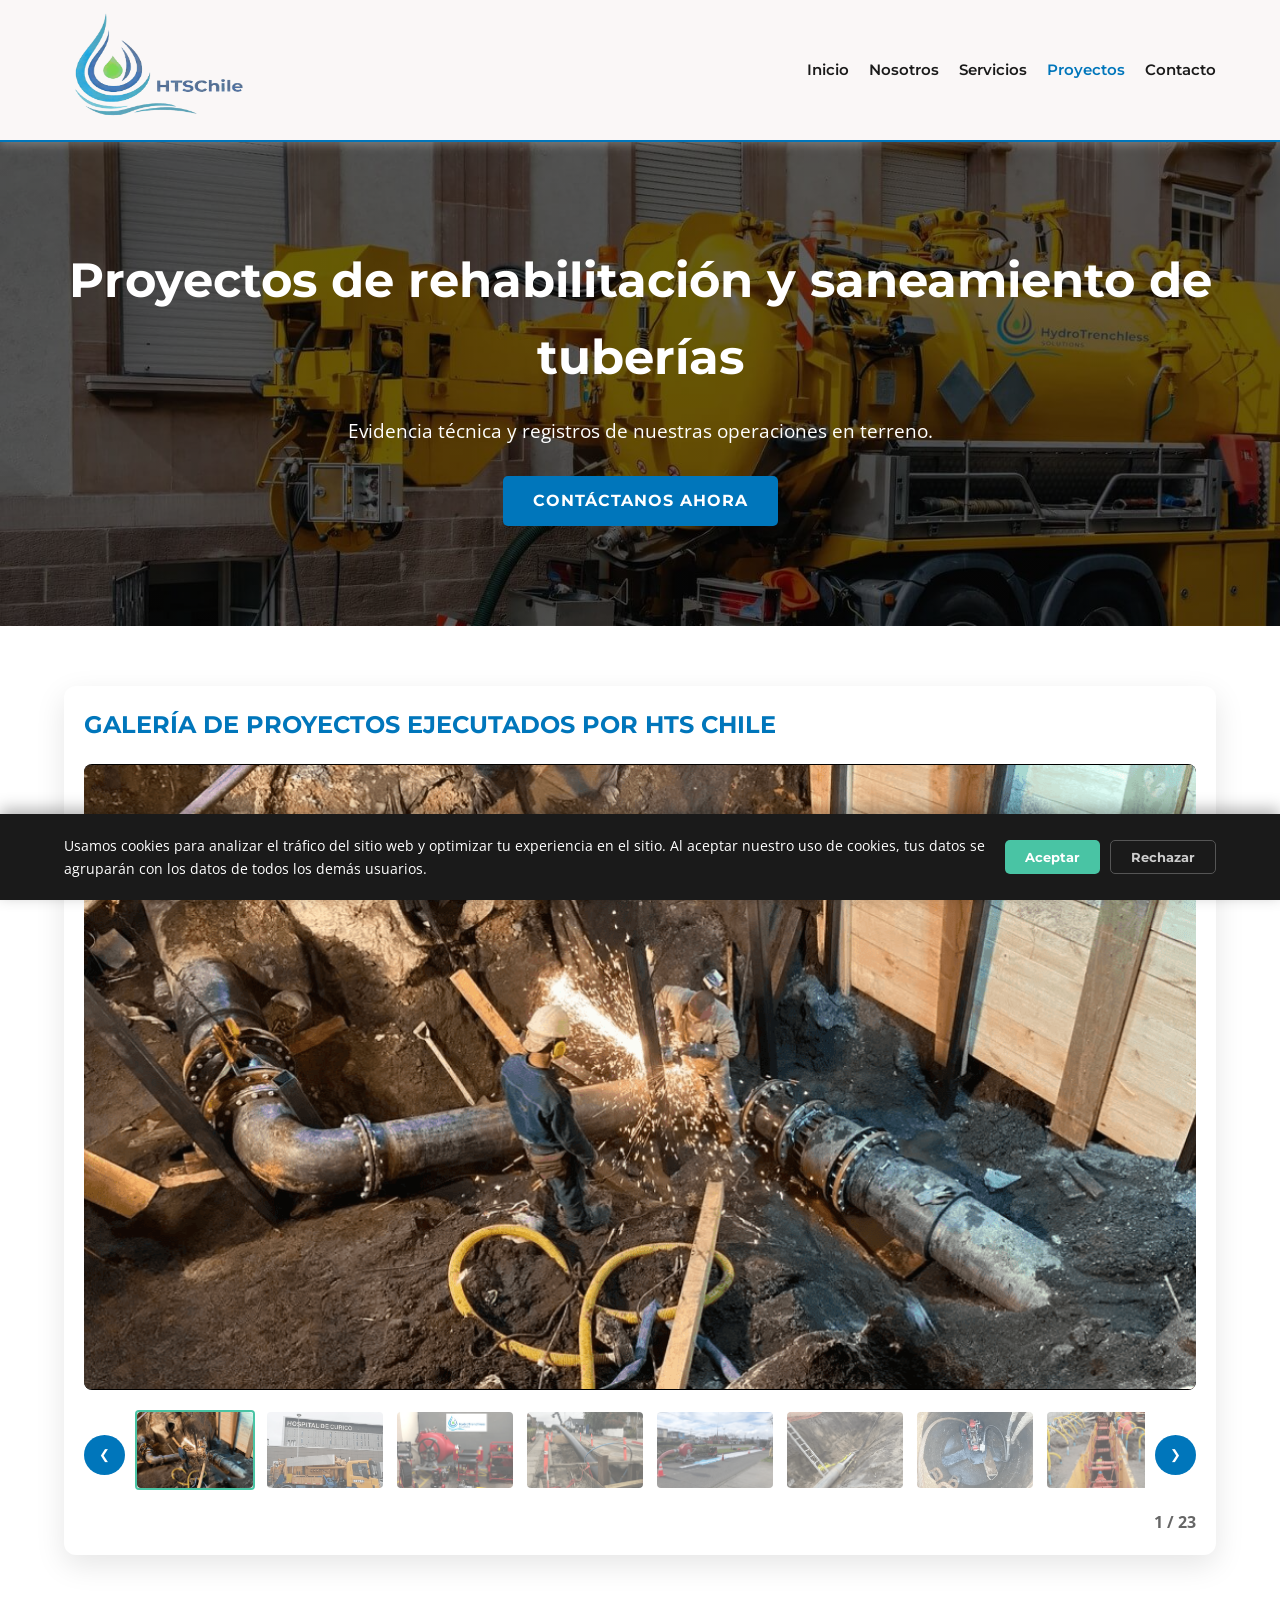
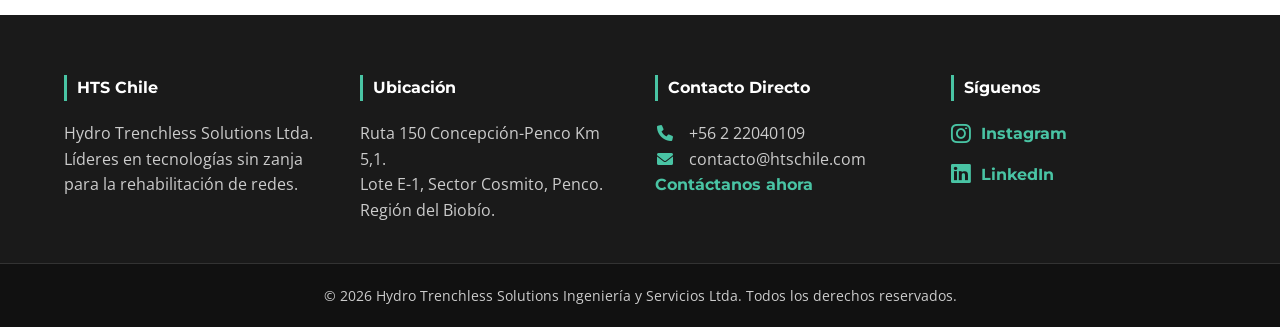
<file: proyectos.html>
<!DOCTYPE html>
<html lang="es-CL">

<head>
    <!-- Google tag (gtag.js) -->
    <script async src="https://www.googletagmanager.com/gtag/js?id=G-3RVDMCNFKT"></script>
    <script>
        window.dataLayer = window.dataLayer || [];
        function gtag() { dataLayer.push(arguments); }
        gtag('js', new Date());

        gtag('config', 'G-3RVDMCNFKT');
    </script>
    <meta charset="UTF-8">
    <meta name="viewport" content="width=device-width, initial-scale=1.0">
    <title>Proyectos de Rehabilitación de Tuberías | HTS Chile</title>
    <meta name="description" content="Galería de proyectos ejecutados por HTS Chile en inspección, saneamiento y rehabilitación de tuberías con tecnología especializada.">
    <meta name="robots" content="index, follow, max-image-preview:large, max-snippet:-1, max-video-preview:-1">
    <link rel="canonical" href="https://htschile.com/proyectos.html">
    <link rel="alternate" hreflang="es-CL" href="https://htschile.com/proyectos.html">
    <link rel="alternate" hreflang="x-default" href="https://htschile.com/proyectos.html">

    <meta property="og:locale" content="es_CL">
    <meta property="og:type" content="website">
    <meta property="og:site_name" content="HTS Chile">
    <meta property="og:url" content="https://htschile.com/proyectos.html">
    <meta property="og:title" content="Proyectos de Rehabilitación de Tuberías | HTS Chile">
    <meta property="og:description" content="Galería de proyectos ejecutados por HTS Chile en inspección, saneamiento y rehabilitación de tuberías con tecnología especializada.">
    <meta property="og:image" content="https://htschile.com/images/proyectos/6.png">
    <meta property="og:image:alt" content="Proyectos de rehabilitación y saneamiento de tuberías - HTS Chile">

    <meta name="twitter:card" content="summary_large_image">
    <meta name="twitter:title" content="Proyectos de Rehabilitación de Tuberías | HTS Chile">
    <meta name="twitter:description" content="Galería de proyectos ejecutados por HTS Chile en inspección, saneamiento y rehabilitación de tuberías con tecnología especializada.">
    <meta name="twitter:image" content="https://htschile.com/images/proyectos/6.png">
    <meta name="twitter:image:alt" content="Proyectos de rehabilitación y saneamiento de tuberías - HTS Chile">
    <meta name="theme-color" content="#12344d">
    <link rel="icon" type="image/png" sizes="32x32" href="images/favicon/favicon-32x32.png">
    <link rel="icon" type="image/png" sizes="16x16" href="images/favicon/favicon-16x16.png">
    <link rel="apple-touch-icon" sizes="180x180" href="images/favicon/apple-touch-icon.png">
    <link rel="shortcut icon" href="images/favicon/favicon.ico" type="image/x-icon">
    <link rel="stylesheet" href="css/styles.css">
    <link rel="stylesheet" href="css/proyectos.css">
    <link rel="preconnect" href="https://cdnjs.cloudflare.com" crossorigin>
    <link rel="stylesheet" href="https://cdnjs.cloudflare.com/ajax/libs/font-awesome/6.0.0/css/all.min.css">

    <script type="application/ld+json">
{
  "@context": "https://schema.org",
  "@graph": [
    {
      "@type": "LocalBusiness",
      "@id": "https://htschile.com/#organization",
      "name": "Hydro Trenchless Solutions Ltda.",
      "alternateName": "HTS Chile",
      "url": "https://htschile.com/",
      "logo": {
        "@type": "ImageObject",
        "url": "https://htschile.com/images/logo-hts.png",
        "width": 593,
        "height": 421
      },
      "image": "https://htschile.com/images/hero-bg.jpg",
      "email": "contacto@htschile.com",
      "telephone": "+56 2 2204 0109",
      "address": {
        "@type": "PostalAddress",
        "streetAddress": "Ruta 150 Concepción-Penco Km 5,1, Lote E-1, Sector Cosmito",
        "addressLocality": "Penco",
        "addressRegion": "Biobío",
        "postalCode": "4030000",
        "addressCountry": "CL"
      },
      "areaServed": {
        "@type": "Country",
        "name": "Chile"
      },
      "sameAs": [
        "https://www.instagram.com/hts_chile",
        "https://www.linkedin.com/company/htschile-soluciones-ingenieria"
      ]
    },
    {
      "@type": "WebSite",
      "@id": "https://htschile.com/#website",
      "url": "https://htschile.com/",
      "name": "HTS Chile",
      "inLanguage": "es-CL",
      "publisher": {
        "@id": "https://htschile.com/#organization"
      }
    },
    {
      "@type": "CollectionPage",
      "@id": "https://htschile.com/proyectos.html#webpage",
      "url": "https://htschile.com/proyectos.html",
      "name": "Proyectos de rehabilitación y saneamiento de tuberías",
      "description": "Galería de proyectos ejecutados por HTS Chile en inspección, saneamiento y rehabilitación de tuberías con tecnología especializada.",
      "inLanguage": "es-CL",
      "isPartOf": {
        "@id": "https://htschile.com/#website"
      },
      "about": {
        "@id": "https://htschile.com/#organization"
      },
      "primaryImageOfPage": {
        "@type": "ImageObject",
        "url": "https://htschile.com/images/proyectos/6.png"
      }
    },
    {
      "@type": "BreadcrumbList",
      "@id": "https://htschile.com/proyectos.html#breadcrumb",
      "itemListElement": [
        {
          "@type": "ListItem",
          "position": 1,
          "name": "Inicio",
          "item": "https://htschile.com/"
        },
        {
          "@type": "ListItem",
          "position": 2,
          "name": "Proyectos de rehabilitación y saneamiento de tuberías",
          "item": "https://htschile.com/proyectos.html"
        }
      ]
    }
  ]
}
    </script>
</head>

<body>

    <header>
        <div class="container">
            <div class="logo">
                <img src="images/logo-hts.png" alt="HTS Chile - Hydro Trenchless Solutions" width="593" height="421" decoding="async">
            </div>
            <div class="nav-toggle" id="mobile-menu-btn">&#9776;</div>
            <nav id="main-nav">
                <ul>
                    <li><a href="index.html">Inicio</a></li>
                    <li><a href="nosotros.html">Nosotros</a></li>
                    <li><a href="servicios.html">Servicios</a></li>
                    <li><a href="proyectos.html" class="active">Proyectos</a></li>
                    <li><a href="contacto.html">Contacto</a></li>
                </ul>
            </nav>
        </div>
    </header>

    <main>
        <section class="hero">
            <div class="container">
                <h1>Proyectos de rehabilitación y saneamiento de tuberías</h1>
                <p>Evidencia técnica y registros de nuestras operaciones en terreno.</p>
                <a href="contacto.html" class="cta-button">Contáctanos ahora</a>
            </div>
        </section>

        <section class="section-padding container">
            <div class="gallery-wrapper">
                <h2 id="media-title">Galería de proyectos ejecutados por HTS Chile</h2>

                <div class="main-viewer" id="main-viewer">
                    <div class="viewer-placeholder">Cargando galería...</div>
                </div>

                <div class="thumbnails-container">
                    <button class="nav-arrow left" id="prev-btn">&#10094;</button>
                    <div class="thumbnails-track" id="thumbnails-track">
                    </div>
                    <button class="nav-arrow right" id="next-btn">&#10095;</button>
                </div>

                <div class="media-counter" id="media-counter">0 / 0</div>
            </div>
        </section>
    </main>

    <footer>
        <div class="container footer-grid">
            <div class="footer-section">
                <h4>HTS Chile</h4>
                <p>Hydro Trenchless Solutions Ltda. Líderes en tecnologías sin zanja para la rehabilitación de redes.
                </p>
            </div>
            <div class="footer-section">
                <h4>Ubicación</h4>
                <p>Ruta 150 Concepción-Penco Km 5,1.<br>Lote E-1, Sector Cosmito, Penco.<br>Región del Biobío.</p>
            </div>
            <div class="footer-section">
                <h4>Contacto Directo</h4>
                <p><i class="fas fa-phone"></i> +56 2 22040109</p>
                <p><i class="fas fa-envelope"></i> contacto@htschile.com</p>
                <a href="contacto.html" class="footer-link-btn">Contáctanos ahora</a>
            </div>
            <div class="footer-section">
                <h4>Síguenos</h4>
                <div class="social-links">
                    <a href="https://www.instagram.com/hts_chile" target="_blank" class="footer-link-btn" rel="noopener noreferrer">
                        <i class="fab fa-instagram"></i> Instagram
                    </a>
                    <a href="https://www.linkedin.com/company/htschile-soluciones-ingenieria" target="_blank"
                        class="footer-link-btn" rel="noopener noreferrer">
                        <i class="fab fa-linkedin"></i> LinkedIn
                    </a>
                </div>
            </div>
        </div>
        <div class="footer-bottom">
            <p>&copy; 2026 Hydro Trenchless Solutions Ingeniería y Servicios Ltda. Todos los derechos reservados.</p>
        </div>
    </footer>
    <div id="cookie-banner" class="cookie-banner">
        <div class="container cookie-content">
            <p>Usamos cookies para analizar el tráfico del sitio web y optimizar tu experiencia en el sitio. Al aceptar
                nuestro uso de cookies, tus datos se agruparán con los datos de todos los demás usuarios.</p>
            <div class="cookie-buttons">
                <button id="accept-cookies" class="btn-cookie accept">Aceptar</button>
                <button id="reject-cookies" class="btn-cookie reject">Rechazar</button>
            </div>
        </div>
    </div>

    <script src="js/script.js"></script>
    <script src="js/proyectos.js"></script>
</body>

</html>
</file>
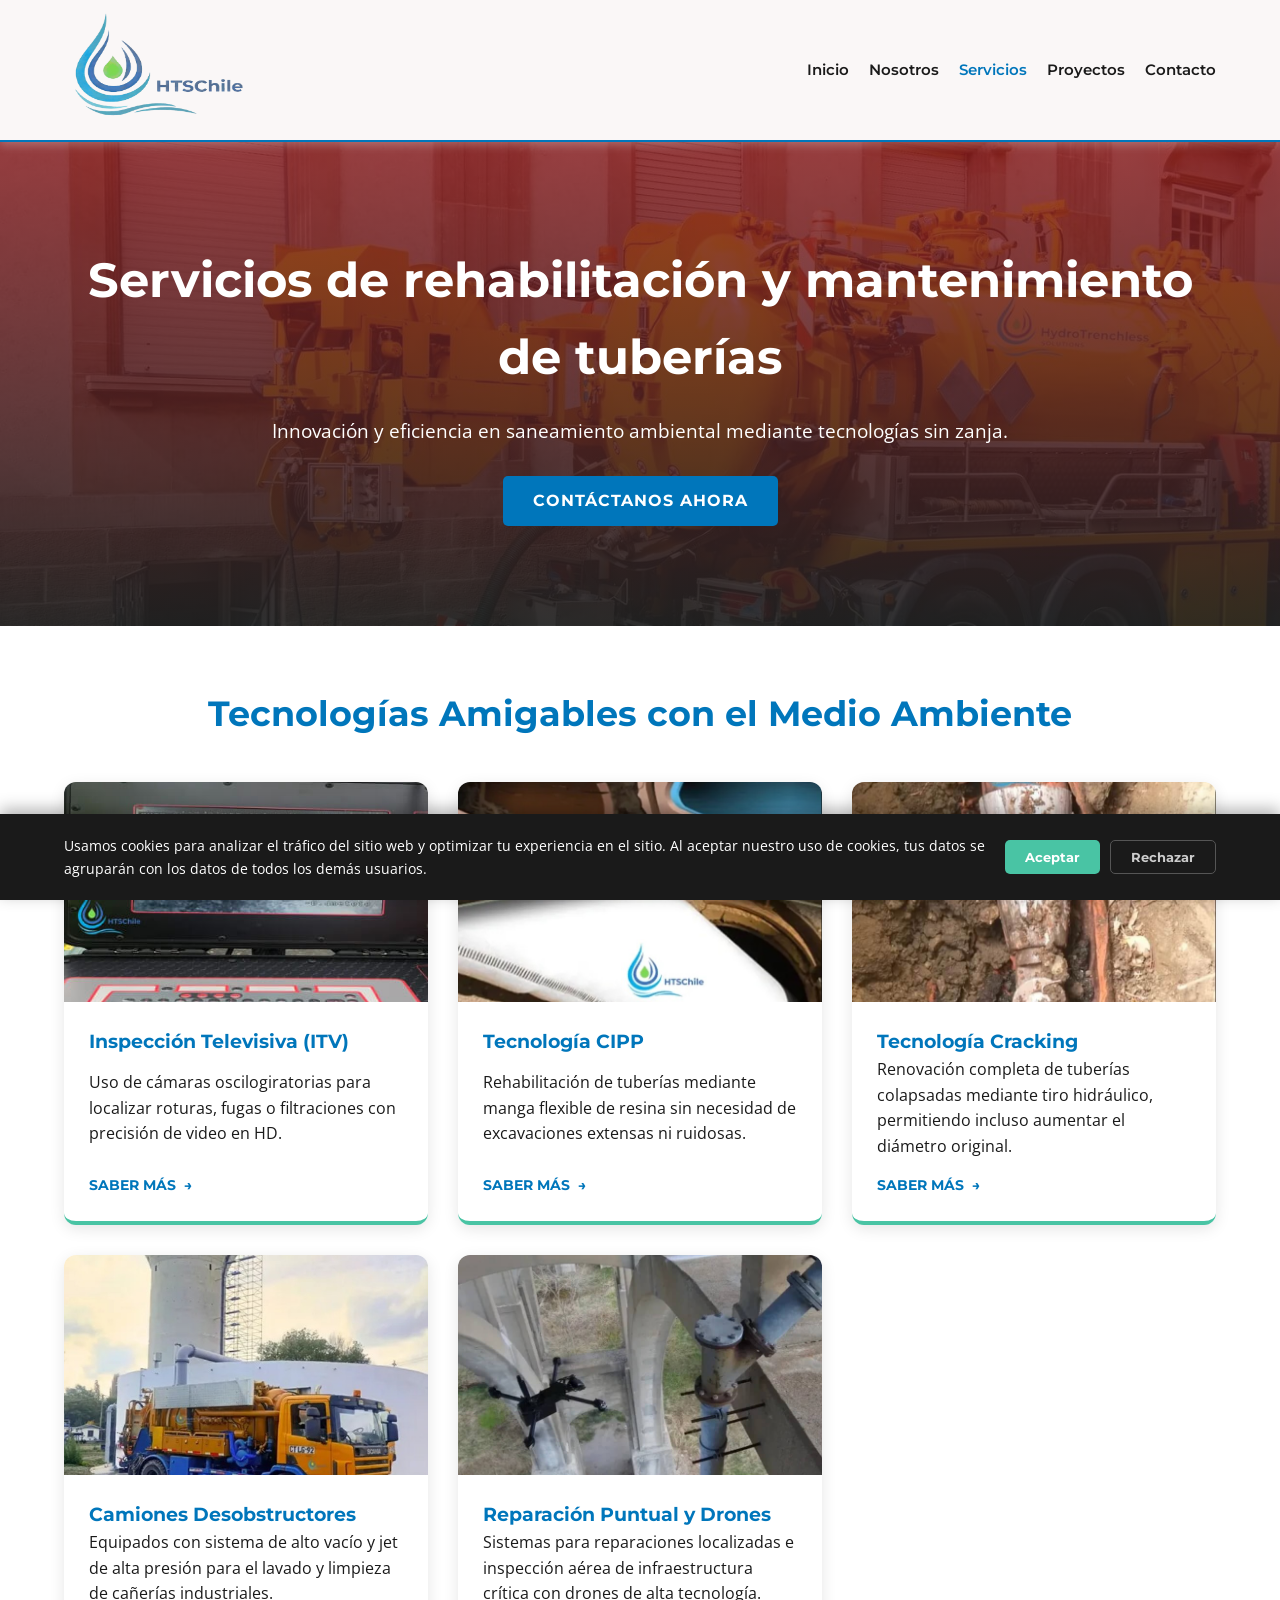
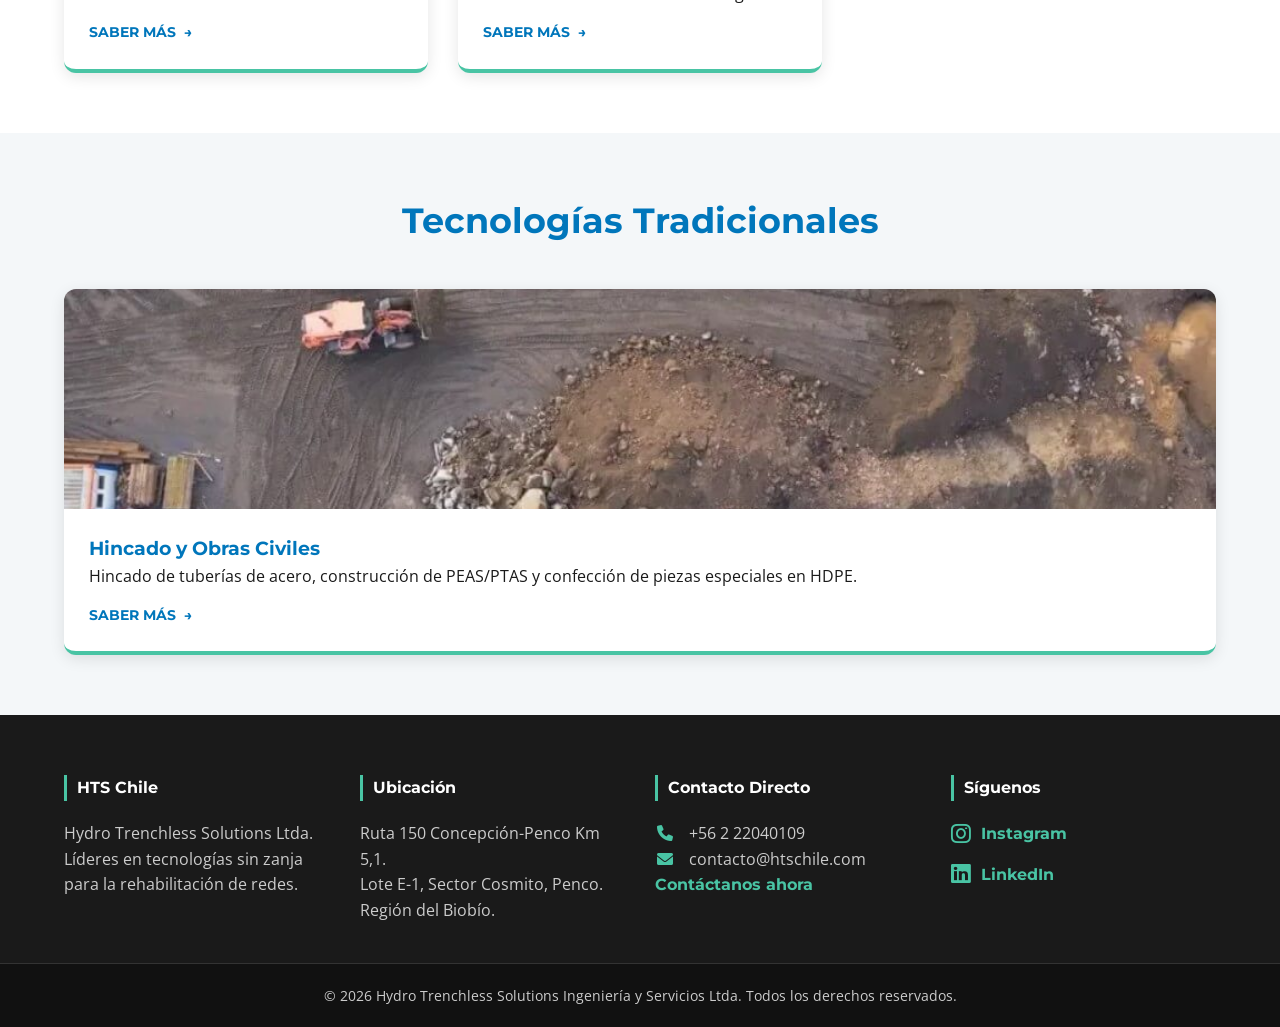
<file: servicios.html>
<!DOCTYPE html>
<html lang="es-CL">

<head>
    <!-- Google tag (gtag.js) -->
    <script async src="https://www.googletagmanager.com/gtag/js?id=G-3RVDMCNFKT"></script>
    <script>
        window.dataLayer = window.dataLayer || [];
        function gtag() { dataLayer.push(arguments); }
        gtag('js', new Date());

        gtag('config', 'G-3RVDMCNFKT');
    </script>
    <meta charset="UTF-8">
    <meta name="viewport" content="width=device-width, initial-scale=1.0">
    <title>Servicios de Rehabilitación de Tuberías | HTS Chile</title>
    <meta name="description" content="Inspección televisiva, CIPP, cracking, desobstrucción, reparación puntual, hincado y obras civiles para redes sanitarias en Chile.">
    <meta name="robots" content="index, follow, max-image-preview:large, max-snippet:-1, max-video-preview:-1">
    <link rel="canonical" href="https://htschile.com/servicios.html">
    <link rel="alternate" hreflang="es-CL" href="https://htschile.com/servicios.html">
    <link rel="alternate" hreflang="x-default" href="https://htschile.com/servicios.html">

    <meta property="og:locale" content="es_CL">
    <meta property="og:type" content="website">
    <meta property="og:site_name" content="HTS Chile">
    <meta property="og:url" content="https://htschile.com/servicios.html">
    <meta property="og:title" content="Servicios de Rehabilitación de Tuberías | HTS Chile">
    <meta property="og:description" content="Inspección televisiva, CIPP, cracking, desobstrucción, reparación puntual, hincado y obras civiles para redes sanitarias en Chile.">
    <meta property="og:image" content="https://htschile.com/images/icon-cipp.jpg">
    <meta property="og:image:alt" content="Servicios de rehabilitación y mantenimiento de tuberías - HTS Chile">

    <meta name="twitter:card" content="summary_large_image">
    <meta name="twitter:title" content="Servicios de Rehabilitación de Tuberías | HTS Chile">
    <meta name="twitter:description" content="Inspección televisiva, CIPP, cracking, desobstrucción, reparación puntual, hincado y obras civiles para redes sanitarias en Chile.">
    <meta name="twitter:image" content="https://htschile.com/images/icon-cipp.jpg">
    <meta name="twitter:image:alt" content="Servicios de rehabilitación y mantenimiento de tuberías - HTS Chile">
    <meta name="theme-color" content="#12344d">
    <link rel="icon" type="image/png" sizes="32x32" href="images/favicon/favicon-32x32.png">
    <link rel="icon" type="image/png" sizes="16x16" href="images/favicon/favicon-16x16.png">
    <link rel="apple-touch-icon" sizes="180x180" href="images/favicon/apple-touch-icon.png">
    <link rel="shortcut icon" href="images/favicon/favicon.ico" type="image/x-icon">
    <link rel="stylesheet" href="css/styles.css">
    <link rel="preconnect" href="https://cdnjs.cloudflare.com" crossorigin>
    <link rel="stylesheet" href="https://cdnjs.cloudflare.com/ajax/libs/font-awesome/6.0.0/css/all.min.css">
    <script type="application/ld+json">
{
  "@context": "https://schema.org",
  "@graph": [
    {
      "@type": "LocalBusiness",
      "@id": "https://htschile.com/#organization",
      "name": "Hydro Trenchless Solutions Ltda.",
      "alternateName": "HTS Chile",
      "url": "https://htschile.com/",
      "logo": {
        "@type": "ImageObject",
        "url": "https://htschile.com/images/logo-hts.png",
        "width": 593,
        "height": 421
      },
      "image": "https://htschile.com/images/hero-bg.jpg",
      "email": "contacto@htschile.com",
      "telephone": "+56 2 2204 0109",
      "address": {
        "@type": "PostalAddress",
        "streetAddress": "Ruta 150 Concepción-Penco Km 5,1, Lote E-1, Sector Cosmito",
        "addressLocality": "Penco",
        "addressRegion": "Biobío",
        "postalCode": "4030000",
        "addressCountry": "CL"
      },
      "areaServed": {
        "@type": "Country",
        "name": "Chile"
      },
      "sameAs": [
        "https://www.instagram.com/hts_chile",
        "https://www.linkedin.com/company/htschile-soluciones-ingenieria"
      ]
    },
    {
      "@type": "WebSite",
      "@id": "https://htschile.com/#website",
      "url": "https://htschile.com/",
      "name": "HTS Chile",
      "inLanguage": "es-CL",
      "publisher": {
        "@id": "https://htschile.com/#organization"
      }
    },
    {
      "@type": "CollectionPage",
      "@id": "https://htschile.com/servicios.html#webpage",
      "url": "https://htschile.com/servicios.html",
      "name": "Servicios de rehabilitación y mantenimiento de tuberías",
      "description": "Inspección televisiva, CIPP, cracking, desobstrucción, reparación puntual, hincado y obras civiles para redes sanitarias en Chile.",
      "inLanguage": "es-CL",
      "isPartOf": {
        "@id": "https://htschile.com/#website"
      },
      "about": {
        "@id": "https://htschile.com/#organization"
      },
      "primaryImageOfPage": {
        "@type": "ImageObject",
        "url": "https://htschile.com/images/icon-cipp.jpg"
      }
    },
    {
      "@type": "BreadcrumbList",
      "@id": "https://htschile.com/servicios.html#breadcrumb",
      "itemListElement": [
        {
          "@type": "ListItem",
          "position": 1,
          "name": "Inicio",
          "item": "https://htschile.com/"
        },
        {
          "@type": "ListItem",
          "position": 2,
          "name": "Servicios de rehabilitación y mantenimiento de tuberías",
          "item": "https://htschile.com/servicios.html"
        }
      ]
    }
  ]
}
    </script>
</head>

<body>

    <header>
        <div class="container">
            <div class="logo">
                <img src="images/logo-hts.png" alt="HTS Chile - Hydro Trenchless Solutions" width="593" height="421" decoding="async">
            </div>
            <div class="nav-toggle" id="mobile-menu-btn">&#9776;</div>
            <nav id="main-nav">
                <ul>
                    <li><a href="index.html">Inicio</a></li>
                    <li><a href="nosotros.html">Nosotros</a></li>
                    <li><a href="servicios.html" class="active">Servicios</a></li>
                    <li><a href="proyectos.html">Proyectos</a></li>
                    <li><a href="contacto.html">Contacto</a></li>
                </ul>
            </nav>
        </div>
    </header>

    <main>
        <section class="secondary-hero"
            style="background-image: linear-gradient(rgba(140, 28, 31, 0.8), rgba(34, 34, 34, 0.9)), url('images/hero-bg.jpg');">
            <div class="container">
                <h1>Servicios de rehabilitación y mantenimiento de tuberías</h1>
                <p>Innovación y eficiencia en saneamiento ambiental mediante tecnologías sin zanja.</p>
                <a href="contacto.html" class="cta-button">Contáctanos ahora</a>
            </div>
        </section>

        <section class="section-padding container">
            <h2>Tecnologías Amigables con el Medio Ambiente</h2>
            <div class="servicios-grid">

                <article class="service-card">
                    <div class="service-image-top">
                        <a href="servicios/inspeccion-televisiva.html"><img src="images/icon-itv.jpg"
                                alt="Inspección Televisiva" width="421" height="430" decoding="async" loading="lazy"></a>
                    </div>
                    <div class="service-info">
                        <h3>Inspección Televisiva (ITV)</h3>
                        <p>Uso de cámaras oscilogiratorias para localizar roturas, fugas o filtraciones con precisión de
                            video en HD.</p>
                        <a href="servicios/inspeccion-televisiva.html" class="btn-modern">
                            Saber más <span class="arrow">&rarr;</span>
                        </a>
                    </div>
                </article>

                <article class="service-card">
                    <div class="service-image-top">
                        <a href="servicios/tecnologia-cipp.html"><img src="images/icon-cipp.jpg"
                                alt="Tecnología CIPP" width="749" height="735" decoding="async" loading="lazy"></a>
                    </div>
                    <div class="service-info">
                        <h3>Tecnología CIPP</h3>
                        <p>Rehabilitación de tuberías mediante manga flexible de resina sin necesidad de excavaciones
                            extensas ni ruidosas.</p>
                        <a href="servicios/tecnologia-cipp.html" class="btn-modern">
                            Saber más <span class="arrow">&rarr;</span>
                        </a>
                    </div>
                </article>

                <article class="service-card">
                    <div class="service-image-top">
                        <a href="servicios/tecnologia-cracking.html"><img src="images/icon-cracking.jpg"
                                alt="Tecnología Cracking" width="747" height="718" decoding="async" loading="lazy"></a>
                    </div>
                    <div class="service-info">
                        <h3>Tecnología Cracking</h3>
                        <p>Renovación completa de tuberías colapsadas mediante tiro hidráulico, permitiendo incluso
                            aumentar el diámetro original.</p>
                        <a href="servicios/tecnologia-cracking.html" class="btn-modern">
                            Saber más <span class="arrow">&rarr;</span>
                        </a>
                    </div>
                </article>

                <article class="service-card">
                    <div class="service-image-top">
                        <a href="servicios/camiones-desobstructores.html"><img src="images/icon-camion.jpg"
                                alt="Camiones Desobstructores" width="566" height="675" decoding="async" loading="lazy"></a>
                    </div>
                    <div class="service-info">
                        <h3>Camiones Desobstructores</h3>
                        <p>Equipados con sistema de alto vacío y jet de alta presión para el lavado y limpieza de
                            cañerías industriales.</p>
                        <a href="servicios/camiones-desobstructores.html" class="btn-modern">
                            Saber más <span class="arrow">&rarr;</span>
                        </a>
                    </div>
                </article>

                <article class="service-card">
                    <div class="service-image-top">
                        <a href="servicios/reparacion-y-drones.html"><img src="images/icon-drone.jpg" alt="Drones" width="748" height="693" decoding="async" loading="lazy"></a>
                    </div>
                    <div class="service-info">
                        <h3>Reparación Puntual y Drones</h3>
                        <p>Sistemas para reparaciones localizadas e inspección aérea de infraestructura crítica con
                            drones de alta tecnología.</p>
                        <a href="servicios/reparacion-y-drones.html" class="btn-modern">
                            Saber más <span class="arrow">&rarr;</span>
                        </a>
                    </div>
                </article>

            </div>
        </section>

        <section class="bg-light section-padding">
            <div class="container">
                <h2 class="section-title">Tecnologías Tradicionales</h2>
                <div class="servicios-grid">
                    <article class="service-card">
                        <div class="service-image-top">
                            <a href="servicios/tecnologias-tradicionales.html"><img src="images/icon-tradicional.jpg"
                                    alt="Hincado y Obras Civiles" width="1036" height="832" decoding="async" loading="lazy"></a>
                        </div>
                        <div class="service-info">
                            <h3>Hincado y Obras Civiles</h3>
                            <p>Hincado de tuberías de acero, construcción de PEAS/PTAS y confección de piezas especiales
                                en HDPE.</p>
                            <a href="servicios/tecnologias-tradicionales.html" class="btn-modern">
                                Saber más <span class="arrow">&rarr;</span>
                            </a>
                        </div>
                    </article>
                </div>
            </div>
        </section>
    </main>

    <footer>
        <div class="container footer-grid">
            <div class="footer-section">
                <h4>HTS Chile</h4>
                <p>Hydro Trenchless Solutions Ltda. Líderes en tecnologías sin zanja para la rehabilitación de redes.
                </p>
            </div>
            <div class="footer-section">
                <h4>Ubicación</h4>
                <p>Ruta 150 Concepción-Penco Km 5,1.<br>Lote E-1, Sector Cosmito, Penco.<br>Región del Biobío.</p>
            </div>
            <div class="footer-section">
                <h4>Contacto Directo</h4>
                <p><i class="fas fa-phone"></i> +56 2 22040109</p>
                <p><i class="fas fa-envelope"></i> contacto@htschile.com</p>
                <a href="contacto.html" class="footer-link-btn">Contáctanos ahora</a>
            </div>
            <div class="footer-section">
                <h4>Síguenos</h4>
                <div class="social-links">
                    <a href="https://www.instagram.com/hts_chile" target="_blank" class="footer-link-btn" rel="noopener noreferrer">
                        <i class="fab fa-instagram"></i> Instagram
                    </a>
                    <a href="https://www.linkedin.com/company/htschile-soluciones-ingenieria" target="_blank"
                        class="footer-link-btn" rel="noopener noreferrer">
                        <i class="fab fa-linkedin"></i> LinkedIn
                    </a>
                </div>
            </div>
        </div>
        <div class="footer-bottom">
            <p>&copy; 2026 Hydro Trenchless Solutions Ingeniería y Servicios Ltda. Todos los derechos reservados.</p>
        </div>
    </footer>
    <div id="cookie-banner" class="cookie-banner">
        <div class="container cookie-content">
            <p>Usamos cookies para analizar el tráfico del sitio web y optimizar tu experiencia en el sitio. Al aceptar
                nuestro uso de cookies, tus datos se agruparán con los datos de todos los demás usuarios.</p>
            <div class="cookie-buttons">
                <button id="accept-cookies" class="btn-cookie accept">Aceptar</button>
                <button id="reject-cookies" class="btn-cookie reject">Rechazar</button>
            </div>
        </div>
    </div>

    <script src="js/script.js"></script>
</body>

</html>
</file>
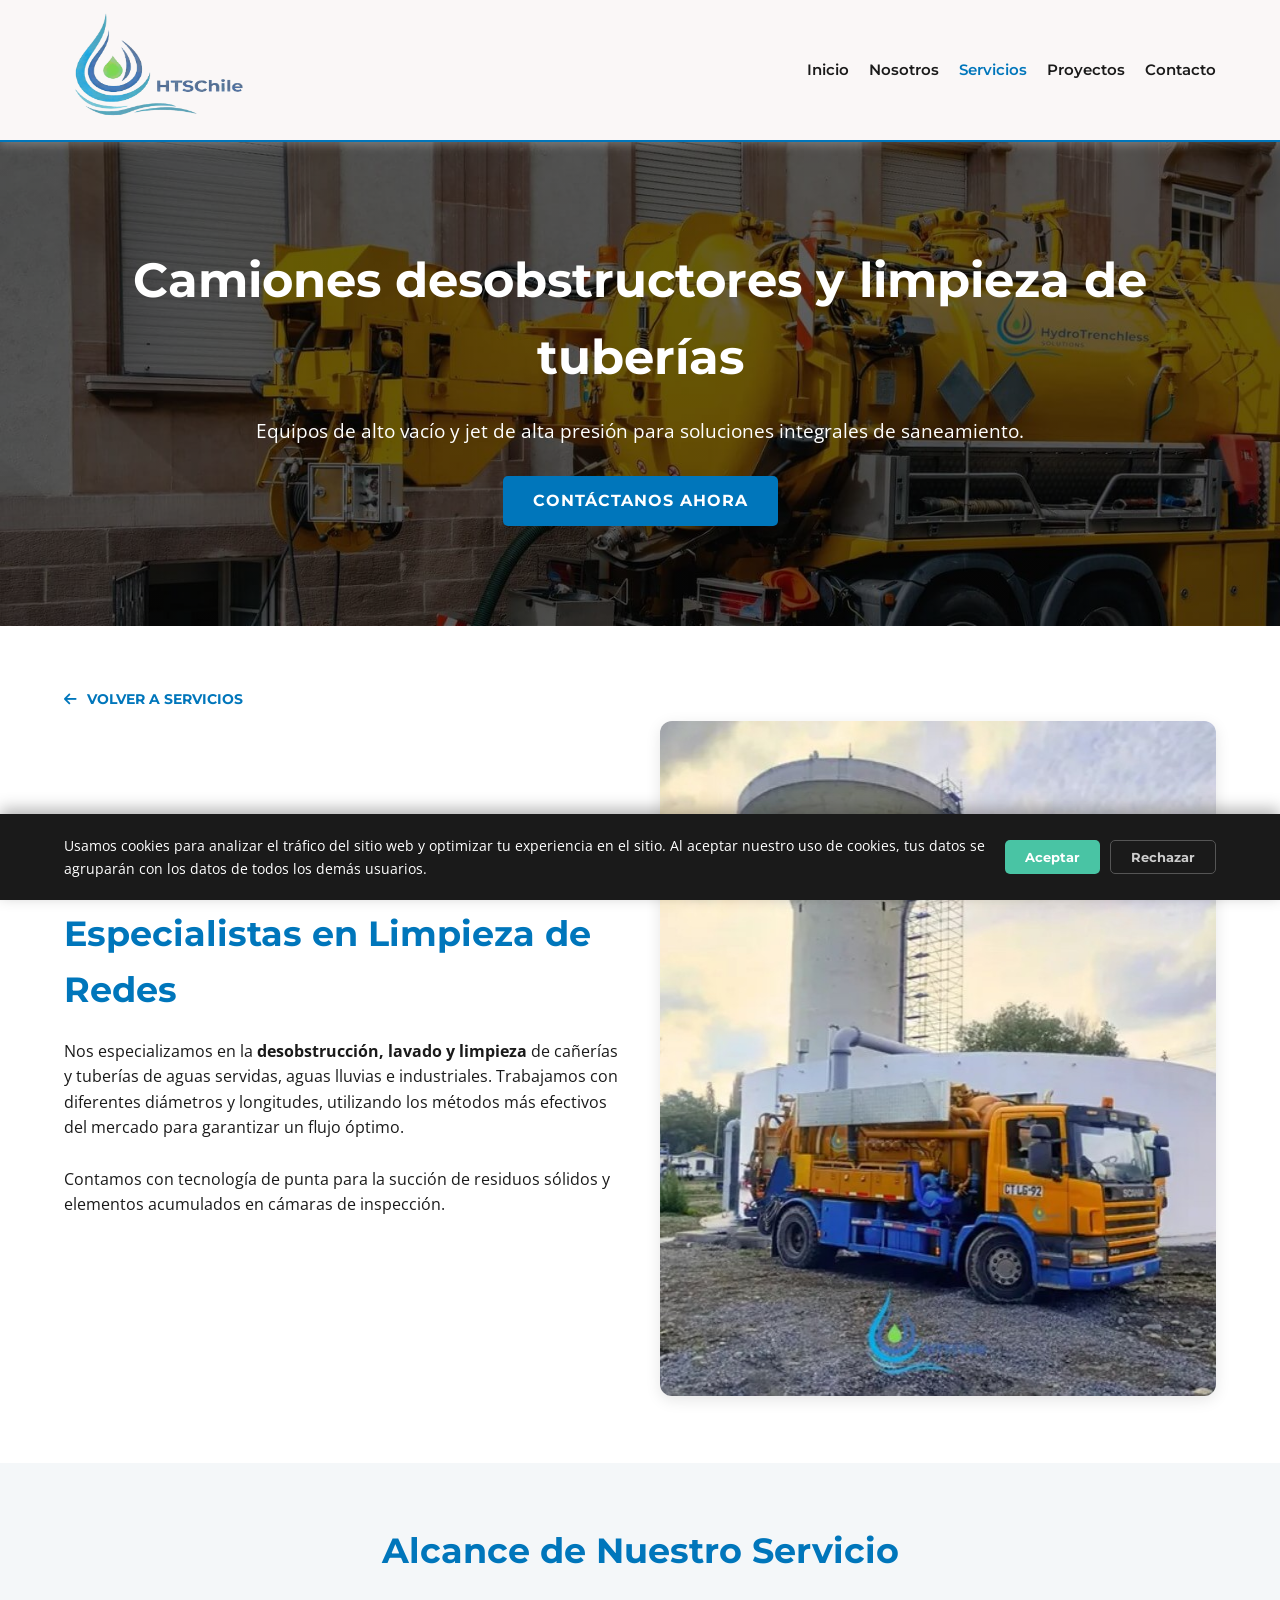
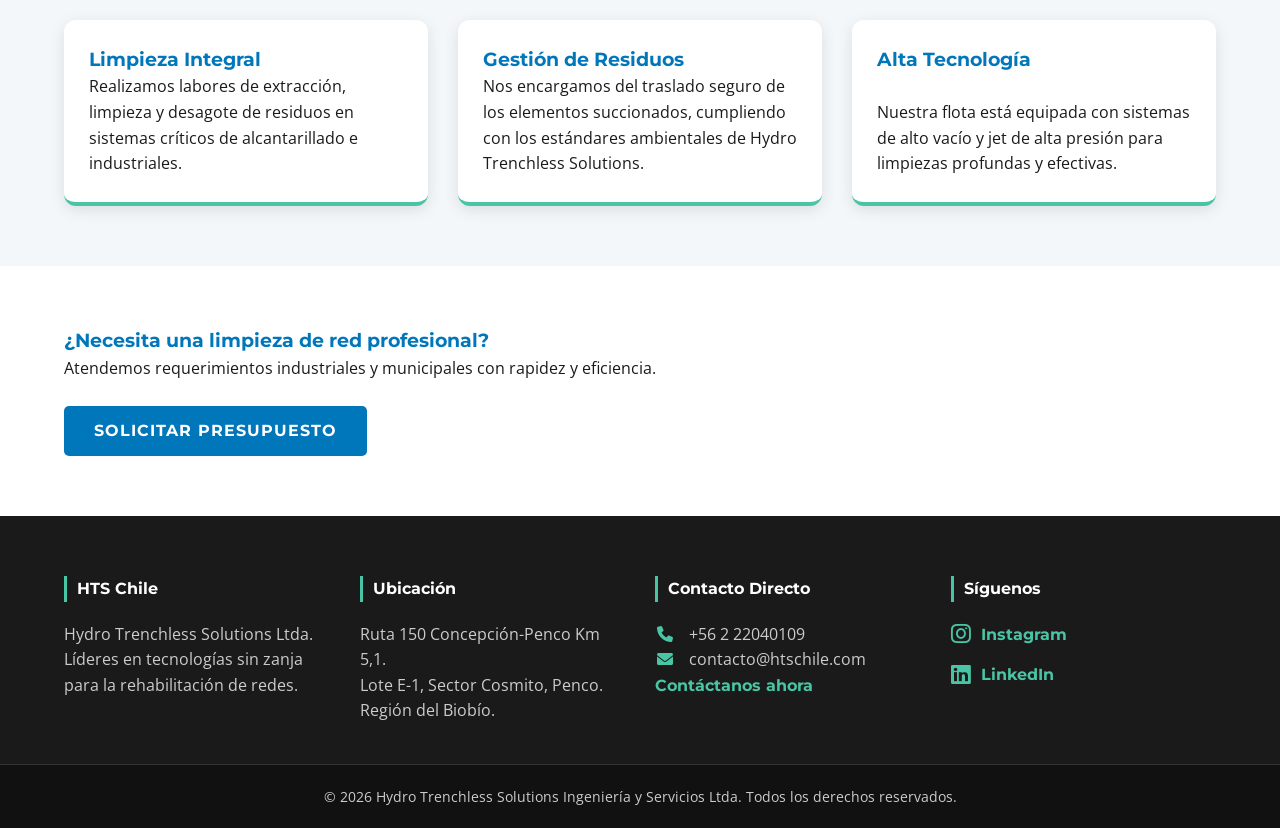
<file: servicios/camiones-desobstructores.html>
<!DOCTYPE html>
<html lang="es-CL">

<head>
    <!-- Google tag (gtag.js) -->
    <script async src="https://www.googletagmanager.com/gtag/js?id=G-3RVDMCNFKT"></script>
    <script>
        window.dataLayer = window.dataLayer || [];
        function gtag() { dataLayer.push(arguments); }
        gtag('js', new Date());

        gtag('config', 'G-3RVDMCNFKT');
    </script>
    <meta charset="UTF-8">
    <meta name="viewport" content="width=device-width, initial-scale=1.0">
    <title>Camiones Desobstructores y Limpieza | HTS Chile</title>
    <meta name="description" content="Desobstrucción, lavado y limpieza de tuberías y redes sanitarias con camiones de alto vacío y equipos especializados.">
    <meta name="robots" content="index, follow, max-image-preview:large, max-snippet:-1, max-video-preview:-1">
    <link rel="canonical" href="https://htschile.com/servicios/camiones-desobstructores.html">
    <link rel="alternate" hreflang="es-CL" href="https://htschile.com/servicios/camiones-desobstructores.html">
    <link rel="alternate" hreflang="x-default" href="https://htschile.com/servicios/camiones-desobstructores.html">

    <meta property="og:locale" content="es_CL">
    <meta property="og:type" content="website">
    <meta property="og:site_name" content="HTS Chile">
    <meta property="og:url" content="https://htschile.com/servicios/camiones-desobstructores.html">
    <meta property="og:title" content="Camiones Desobstructores y Limpieza | HTS Chile">
    <meta property="og:description" content="Desobstrucción, lavado y limpieza de tuberías y redes sanitarias con camiones de alto vacío y equipos especializados.">
    <meta property="og:image" content="https://htschile.com/images/icon-camion.jpg">
    <meta property="og:image:alt" content="Camiones desobstructores y limpieza de tuberías - HTS Chile">

    <meta name="twitter:card" content="summary_large_image">
    <meta name="twitter:title" content="Camiones Desobstructores y Limpieza | HTS Chile">
    <meta name="twitter:description" content="Desobstrucción, lavado y limpieza de tuberías y redes sanitarias con camiones de alto vacío y equipos especializados.">
    <meta name="twitter:image" content="https://htschile.com/images/icon-camion.jpg">
    <meta name="twitter:image:alt" content="Camiones desobstructores y limpieza de tuberías - HTS Chile">
    <meta name="theme-color" content="#12344d">
    <link rel="icon" type="image/png" sizes="32x32" href="../images/favicon/favicon-32x32.png">
    <link rel="icon" type="image/png" sizes="16x16" href="../images/favicon/favicon-16x16.png">
    <link rel="apple-touch-icon" sizes="180x180" href="../images/favicon/apple-touch-icon.png">
    <link rel="shortcut icon" href="../images/favicon/favicon.ico" type="image/x-icon">
    <link rel="stylesheet" href="../css/styles.css">
    <link rel="preconnect" href="https://cdnjs.cloudflare.com" crossorigin>
    <link rel="stylesheet" href="https://cdnjs.cloudflare.com/ajax/libs/font-awesome/6.0.0/css/all.min.css">
    <script type="application/ld+json">
{
  "@context": "https://schema.org",
  "@graph": [
    {
      "@type": "LocalBusiness",
      "@id": "https://htschile.com/#organization",
      "name": "Hydro Trenchless Solutions Ltda.",
      "alternateName": "HTS Chile",
      "url": "https://htschile.com/",
      "logo": {
        "@type": "ImageObject",
        "url": "https://htschile.com/images/logo-hts.png",
        "width": 593,
        "height": 421
      },
      "image": "https://htschile.com/images/hero-bg.jpg",
      "email": "contacto@htschile.com",
      "telephone": "+56 2 2204 0109",
      "address": {
        "@type": "PostalAddress",
        "streetAddress": "Ruta 150 Concepción-Penco Km 5,1, Lote E-1, Sector Cosmito",
        "addressLocality": "Penco",
        "addressRegion": "Biobío",
        "postalCode": "4030000",
        "addressCountry": "CL"
      },
      "areaServed": {
        "@type": "Country",
        "name": "Chile"
      },
      "sameAs": [
        "https://www.instagram.com/hts_chile",
        "https://www.linkedin.com/company/htschile-soluciones-ingenieria"
      ]
    },
    {
      "@type": "WebSite",
      "@id": "https://htschile.com/#website",
      "url": "https://htschile.com/",
      "name": "HTS Chile",
      "inLanguage": "es-CL",
      "publisher": {
        "@id": "https://htschile.com/#organization"
      }
    },
    {
      "@type": "WebPage",
      "@id": "https://htschile.com/servicios/camiones-desobstructores.html#webpage",
      "url": "https://htschile.com/servicios/camiones-desobstructores.html",
      "name": "Camiones desobstructores y limpieza de tuberías",
      "description": "Desobstrucción, lavado y limpieza de tuberías y redes sanitarias con camiones de alto vacío y equipos especializados.",
      "inLanguage": "es-CL",
      "isPartOf": {
        "@id": "https://htschile.com/#website"
      },
      "about": {
        "@id": "https://htschile.com/#organization"
      },
      "primaryImageOfPage": {
        "@type": "ImageObject",
        "url": "https://htschile.com/images/icon-camion.jpg"
      }
    },
    {
      "@type": "BreadcrumbList",
      "@id": "https://htschile.com/servicios/camiones-desobstructores.html#breadcrumb",
      "itemListElement": [
        {
          "@type": "ListItem",
          "position": 1,
          "name": "Inicio",
          "item": "https://htschile.com/"
        },
        {
          "@type": "ListItem",
          "position": 2,
          "name": "Servicios",
          "item": "https://htschile.com/servicios.html"
        },
        {
          "@type": "ListItem",
          "position": 3,
          "name": "Camiones desobstructores y limpieza de tuberías",
          "item": "https://htschile.com/servicios/camiones-desobstructores.html"
        }
      ]
    },
    {
      "@type": "Service",
      "@id": "https://htschile.com/servicios/camiones-desobstructores.html#service",
      "name": "Desobstrucción y limpieza de tuberías con camiones especializados",
      "url": "https://htschile.com/servicios/camiones-desobstructores.html",
      "description": "Desobstrucción, lavado y limpieza de tuberías y redes sanitarias con camiones de alto vacío y equipos especializados.",
      "provider": {
        "@id": "https://htschile.com/#organization"
      },
      "areaServed": {
        "@type": "Country",
        "name": "Chile"
      }
    }
  ]
}
    </script>
</head>

<body>
    <header>
        <div class="container">
            <div class="logo">
                <img src="../images/logo-hts.png" alt="HTS Chile - Hydro Trenchless Solutions" width="593" height="421" decoding="async">
            </div>
            <div class="nav-toggle" id="mobile-menu-btn">&#9776;</div>
            <nav id="main-nav">
                <ul>
                    <li><a href="../index.html">Inicio</a></li>
                    <li><a href="../nosotros.html">Nosotros</a></li>
                    <li><a href="../servicios.html" class="active">Servicios</a></li>
                    <li><a href="../proyectos.html">Proyectos</a></li>
                    <li><a href="../contacto.html">Contacto</a></li>
                </ul>
            </nav>
        </div>
    </header>

    <main>
        <section class="hero">
            <div class="container">
                <h1>Camiones desobstructores y limpieza de tuberías</h1>
                <p>Equipos de alto vacío y jet de alta presión para soluciones integrales de saneamiento.</p>
                <a href="../contacto.html" class="cta-button">Contáctanos ahora</a>
            </div>
        </section>

        <section class="section-padding container">
            <a href="../servicios.html" class="btn-back">
                <i class="fas fa-arrow-left"></i> Volver a Servicios
            </a>
            <div class="content-grid">
                <div class="text-content">
                    <h2>Especialistas en Limpieza de Redes</h2>
                    <p>Nos especializamos en la <strong>desobstrucción, lavado y limpieza</strong> de cañerías y
                        tuberías de aguas servidas, aguas lluvias e industriales. Trabajamos con diferentes diámetros y
                        longitudes, utilizando los métodos más efectivos del mercado para garantizar un flujo óptimo.
                    </p>
                    <br>
                    <p>Contamos con tecnología de punta para la succión de residuos sólidos y elementos acumulados en
                        cámaras de inspección.</p>
                </div>
                <div class="image-content">
                    <img src="../images/icon-camion.jpg" alt="Camión Desobstructor en operación"
                        style="border-radius: 12px; box-shadow: var(--sombra); width: 100%;" width="566" height="675" decoding="async" loading="lazy">
                </div>
            </div>
        </section>

        <section class="bg-light section-padding">
            <div class="container">
                <h2 class="text-center">Alcance de Nuestro Servicio</h2>
                <div class="servicios-grid">
                    <article class="service-card">
                        <div class="service-info">
                            <h3>Limpieza Integral</h3>
                            <p>Realizamos labores de extracción, limpieza y desagote de residuos en sistemas críticos de
                                alcantarillado e industriales.</p>
                        </div>
                    </article>
                    <article class="service-card">
                        <div class="service-info">
                            <h3>Gestión de Residuos</h3>
                            <p>Nos encargamos del traslado seguro de los elementos succionados, cumpliendo con los
                                estándares ambientales de Hydro Trenchless Solutions.</p>
                        </div>
                    </article>
                    <article class="service-card">
                        <div class="service-info">
                            <h3>Alta Tecnología</h3>
                            <p>Nuestra flota está equipada con sistemas de alto vacío y jet de alta presión para
                                limpiezas
                                profundas y efectivas.</p>
                        </div>
                    </article>
                </div>
            </div>
        </section>

        <section class="section-padding container text-center">
            <h3>¿Necesita una limpieza de red profesional?</h3>
            <p style="margin-bottom: 25px;">Atendemos requerimientos industriales y municipales con rapidez y
                eficiencia.</p>
            <a href="../contacto.html" class="cta-button">Solicitar Presupuesto</a>
        </section>
    </main>

    <footer>
        <div class="container footer-grid">
            <div class="footer-section">
                <h4>HTS Chile</h4>
                <p>Hydro Trenchless Solutions Ltda. Líderes en tecnologías sin zanja para la rehabilitación de redes.
                </p>
            </div>
            <div class="footer-section">
                <h4>Ubicación</h4>
                <p>Ruta 150 Concepción-Penco Km 5,1.<br>Lote E-1, Sector Cosmito, Penco.<br>Región del Biobío.</p>
            </div>
            <div class="footer-section">
                <h4>Contacto Directo</h4>
                <p><i class="fas fa-phone"></i> +56 2 22040109</p>
                <p><i class="fas fa-envelope"></i> contacto@htschile.com</p>
                <a href="../contacto.html" class="footer-link-btn">Contáctanos ahora</a>
            </div>
            <div class="footer-section">
                <h4>Síguenos</h4>
                <div class="social-links">
                    <a href="https://www.instagram.com/hts_chile" target="_blank" class="footer-link-btn" rel="noopener noreferrer">
                        <i class="fab fa-instagram"></i> Instagram
                    </a>
                    <a href="https://www.linkedin.com/company/htschile-soluciones-ingenieria" target="_blank"
                        class="footer-link-btn" rel="noopener noreferrer">
                        <i class="fab fa-linkedin"></i> LinkedIn
                    </a>
                </div>
            </div>
        </div>
        <div class="footer-bottom">
            <p>&copy; 2026 Hydro Trenchless Solutions Ingeniería y Servicios Ltda. Todos los derechos reservados.</p>
        </div>
    </footer>
    <div id="cookie-banner" class="cookie-banner">
        <div class="container cookie-content">
            <p>Usamos cookies para analizar el tráfico del sitio web y optimizar tu experiencia en el sitio. Al aceptar
                nuestro uso de cookies, tus datos se agruparán con los datos de todos los demás usuarios.</p>
            <div class="cookie-buttons">
                <button id="accept-cookies" class="btn-cookie accept">Aceptar</button>
                <button id="reject-cookies" class="btn-cookie reject">Rechazar</button>
            </div>
        </div>
    </div>
    <script src="../js/script.js"></script>
</body>

</html>
</file>
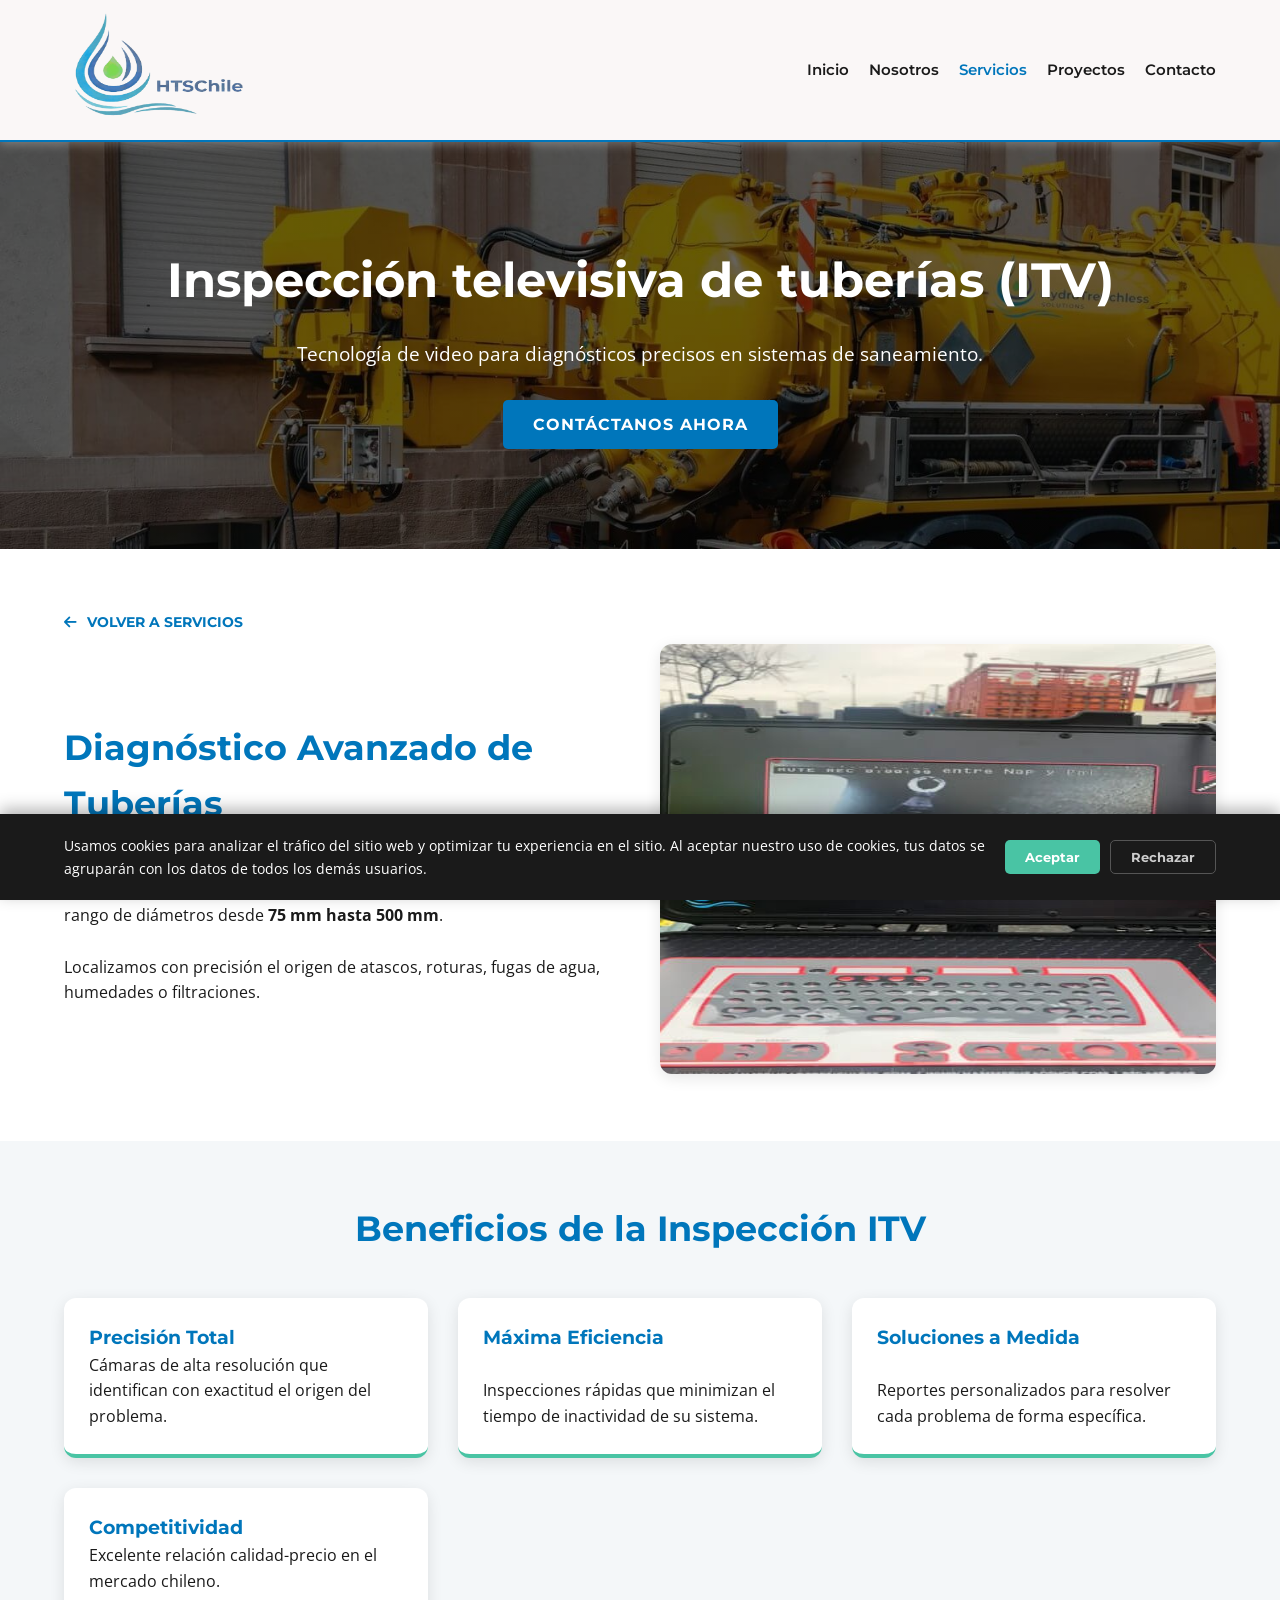
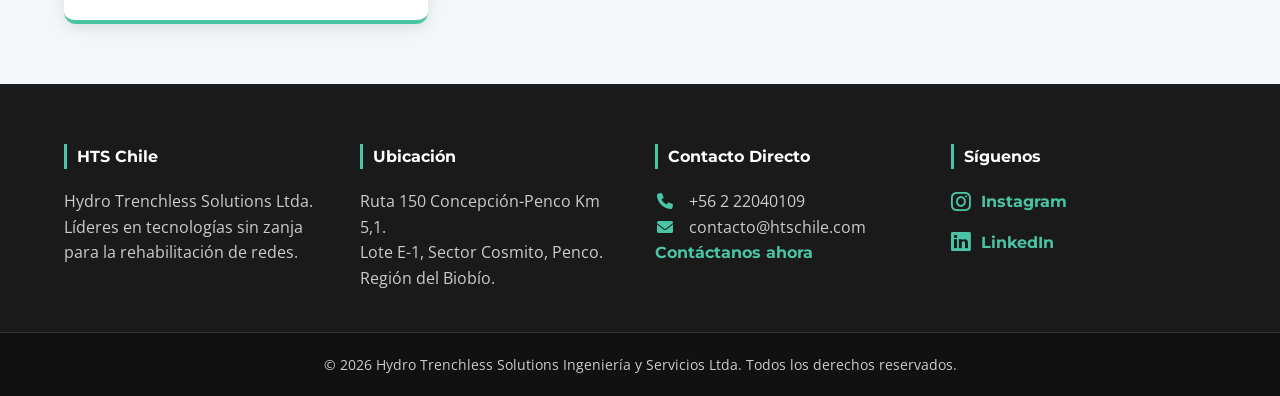
<file: servicios/inspeccion-televisiva.html>
<!DOCTYPE html>
<html lang="es-CL">

<head>
    <!-- Google tag (gtag.js) -->
    <script async src="https://www.googletagmanager.com/gtag/js?id=G-3RVDMCNFKT"></script>
    <script>
        window.dataLayer = window.dataLayer || [];
        function gtag() { dataLayer.push(arguments); }
        gtag('js', new Date());

        gtag('config', 'G-3RVDMCNFKT');
    </script>
    <meta charset="UTF-8">
    <meta name="viewport" content="width=device-width, initial-scale=1.0">
    <title>Inspección Televisiva de Tuberías | HTS Chile</title>
    <meta name="description" content="Inspección televisiva ITV para detectar roturas, fugas, obstrucciones y filtraciones en tuberías mediante cámaras de alta resolución.">
    <meta name="robots" content="index, follow, max-image-preview:large, max-snippet:-1, max-video-preview:-1">
    <link rel="canonical" href="https://htschile.com/servicios/inspeccion-televisiva.html">
    <link rel="alternate" hreflang="es-CL" href="https://htschile.com/servicios/inspeccion-televisiva.html">
    <link rel="alternate" hreflang="x-default" href="https://htschile.com/servicios/inspeccion-televisiva.html">

    <meta property="og:locale" content="es_CL">
    <meta property="og:type" content="website">
    <meta property="og:site_name" content="HTS Chile">
    <meta property="og:url" content="https://htschile.com/servicios/inspeccion-televisiva.html">
    <meta property="og:title" content="Inspección Televisiva de Tuberías | HTS Chile">
    <meta property="og:description" content="Inspección televisiva ITV para detectar roturas, fugas, obstrucciones y filtraciones en tuberías mediante cámaras de alta resolución.">
    <meta property="og:image" content="https://htschile.com/images/icon-itv.jpg">
    <meta property="og:image:alt" content="Inspección televisiva de tuberías ITV - HTS Chile">

    <meta name="twitter:card" content="summary_large_image">
    <meta name="twitter:title" content="Inspección Televisiva de Tuberías | HTS Chile">
    <meta name="twitter:description" content="Inspección televisiva ITV para detectar roturas, fugas, obstrucciones y filtraciones en tuberías mediante cámaras de alta resolución.">
    <meta name="twitter:image" content="https://htschile.com/images/icon-itv.jpg">
    <meta name="twitter:image:alt" content="Inspección televisiva de tuberías ITV - HTS Chile">
    <meta name="theme-color" content="#12344d">
    <link rel="icon" type="image/png" sizes="32x32" href="../images/favicon/favicon-32x32.png">
    <link rel="icon" type="image/png" sizes="16x16" href="../images/favicon/favicon-16x16.png">
    <link rel="apple-touch-icon" sizes="180x180" href="../images/favicon/apple-touch-icon.png">
    <link rel="shortcut icon" href="../images/favicon/favicon.ico" type="image/x-icon">
    <link rel="stylesheet" href="../css/styles.css">
    <link rel="preconnect" href="https://cdnjs.cloudflare.com" crossorigin>
    <link rel="stylesheet" href="https://cdnjs.cloudflare.com/ajax/libs/font-awesome/6.0.0/css/all.min.css">
    <script type="application/ld+json">
{
  "@context": "https://schema.org",
  "@graph": [
    {
      "@type": "LocalBusiness",
      "@id": "https://htschile.com/#organization",
      "name": "Hydro Trenchless Solutions Ltda.",
      "alternateName": "HTS Chile",
      "url": "https://htschile.com/",
      "logo": {
        "@type": "ImageObject",
        "url": "https://htschile.com/images/logo-hts.png",
        "width": 593,
        "height": 421
      },
      "image": "https://htschile.com/images/hero-bg.jpg",
      "email": "contacto@htschile.com",
      "telephone": "+56 2 2204 0109",
      "address": {
        "@type": "PostalAddress",
        "streetAddress": "Ruta 150 Concepción-Penco Km 5,1, Lote E-1, Sector Cosmito",
        "addressLocality": "Penco",
        "addressRegion": "Biobío",
        "postalCode": "4030000",
        "addressCountry": "CL"
      },
      "areaServed": {
        "@type": "Country",
        "name": "Chile"
      },
      "sameAs": [
        "https://www.instagram.com/hts_chile",
        "https://www.linkedin.com/company/htschile-soluciones-ingenieria"
      ]
    },
    {
      "@type": "WebSite",
      "@id": "https://htschile.com/#website",
      "url": "https://htschile.com/",
      "name": "HTS Chile",
      "inLanguage": "es-CL",
      "publisher": {
        "@id": "https://htschile.com/#organization"
      }
    },
    {
      "@type": "WebPage",
      "@id": "https://htschile.com/servicios/inspeccion-televisiva.html#webpage",
      "url": "https://htschile.com/servicios/inspeccion-televisiva.html",
      "name": "Inspección televisiva de tuberías ITV",
      "description": "Inspección televisiva ITV para detectar roturas, fugas, obstrucciones y filtraciones en tuberías mediante cámaras de alta resolución.",
      "inLanguage": "es-CL",
      "isPartOf": {
        "@id": "https://htschile.com/#website"
      },
      "about": {
        "@id": "https://htschile.com/#organization"
      },
      "primaryImageOfPage": {
        "@type": "ImageObject",
        "url": "https://htschile.com/images/icon-itv.jpg"
      }
    },
    {
      "@type": "BreadcrumbList",
      "@id": "https://htschile.com/servicios/inspeccion-televisiva.html#breadcrumb",
      "itemListElement": [
        {
          "@type": "ListItem",
          "position": 1,
          "name": "Inicio",
          "item": "https://htschile.com/"
        },
        {
          "@type": "ListItem",
          "position": 2,
          "name": "Servicios",
          "item": "https://htschile.com/servicios.html"
        },
        {
          "@type": "ListItem",
          "position": 3,
          "name": "Inspección televisiva de tuberías ITV",
          "item": "https://htschile.com/servicios/inspeccion-televisiva.html"
        }
      ]
    },
    {
      "@type": "Service",
      "@id": "https://htschile.com/servicios/inspeccion-televisiva.html#service",
      "name": "Inspección televisiva de tuberías ITV",
      "url": "https://htschile.com/servicios/inspeccion-televisiva.html",
      "description": "Inspección televisiva ITV para detectar roturas, fugas, obstrucciones y filtraciones en tuberías mediante cámaras de alta resolución.",
      "provider": {
        "@id": "https://htschile.com/#organization"
      },
      "areaServed": {
        "@type": "Country",
        "name": "Chile"
      }
    }
  ]
}
    </script>
</head>

<body>
    <header>
        <div class="container">
            <div class="logo">
                <img src="../images/logo-hts.png" alt="HTS Chile - Hydro Trenchless Solutions" width="593" height="421" decoding="async">
            </div>
            <div class="nav-toggle" id="mobile-menu-btn">&#9776;</div>
            <nav id="main-nav">
                <ul>
                    <li><a href="../index.html">Inicio</a></li>
                    <li><a href="../nosotros.html">Nosotros</a></li>
                    <li><a href="../servicios.html" class="active">Servicios</a></li>
                    <li><a href="../proyectos.html">Proyectos</a></li>
                    <li><a href="../contacto.html">Contacto</a></li>
                </ul>
            </nav>
        </div>
    </header>

    <main>
        <section class="hero">
            <div class="container">
                <h1>Inspección televisiva de tuberías (ITV)</h1>
                <p>Tecnología de video para diagnósticos precisos en sistemas de saneamiento.</p>
                <a href="../contacto.html" class="cta-button">Contáctanos ahora</a>
            </div>
        </section>

        <section class="section-padding container">
            <a href="../servicios.html" class="btn-back">
                <i class="fas fa-arrow-left"></i> Volver a Servicios
            </a>
            <div class="content-grid">
                <div class="text-content">

                    <h2>Diagnóstico Avanzado de Tuberías</h2>
                    <p>Contamos con una unidad móvil equipada con cámaras de empuje manual oscilogiratorias que nos
                        permiten inspeccionar tuberías de un rango de diámetros desde <strong>75 mm hasta 500
                            mm</strong>.</p>
                    <br>
                    <p>Localizamos con precisión el origen de atascos, roturas, fugas de agua, humedades o filtraciones.
                    </p>
                </div>
                <div class="image-content">
                    <img src="../images/icon-itv.jpg" alt="Unidad móvil ITV"
                        style="border-radius: 12px; box-shadow: var(--sombra); width: 100%;" width="421" height="430" decoding="async" loading="lazy">
                </div>
            </div>
        </section>

        <section class="bg-light section-padding">
            <div class="container">
                <h2 class="text-center">Beneficios de la Inspección ITV</h2>
                <div class="servicios-grid">
                    <article class="service-card">
                        <div class="service-info">
                            <h3>Precisión Total</h3>
                            <p>Cámaras de alta resolución que identifican con exactitud el origen del problema.</p>
                        </div>
                    </article>
                    <article class="service-card">
                        <div class="service-info">
                            <h3>Máxima Eficiencia</h3>
                            <p>Inspecciones rápidas que minimizan el tiempo de inactividad de su sistema.</p>
                        </div>
                    </article>
                    <article class="service-card">
                        <div class="service-info">
                            <h3>Soluciones a Medida</h3>
                            <p>Reportes personalizados para resolver cada problema de forma específica.</p>
                        </div>
                    </article>
                    <article class="service-card">
                        <div class="service-info">
                            <h3>Competitividad</h3>
                            <p>Excelente relación calidad-precio en el mercado chileno.</p>
                        </div>
                    </article>
                </div>
            </div>
        </section>
    </main>

    <footer>
        <div class="container footer-grid">
            <div class="footer-section">
                <h4>HTS Chile</h4>
                <p>Hydro Trenchless Solutions Ltda. Líderes en tecnologías sin zanja para la rehabilitación de redes.
                </p>
            </div>
            <div class="footer-section">
                <h4>Ubicación</h4>
                <p>Ruta 150 Concepción-Penco Km 5,1.<br>Lote E-1, Sector Cosmito, Penco.<br>Región del Biobío.</p>
            </div>
            <div class="footer-section">
                <h4>Contacto Directo</h4>
                <p><i class="fas fa-phone"></i> +56 2 22040109</p>
                <p><i class="fas fa-envelope"></i> contacto@htschile.com</p>
                <a href="../contacto.html" class="footer-link-btn">Contáctanos ahora</a>
            </div>
            <div class="footer-section">
                <h4>Síguenos</h4>
                <div class="social-links">
                    <a href="https://www.instagram.com/hts_chile" target="_blank" class="footer-link-btn" rel="noopener noreferrer">
                        <i class="fab fa-instagram"></i> Instagram
                    </a>
                    <a href="https://www.linkedin.com/company/htschile-soluciones-ingenieria" target="_blank"
                        class="footer-link-btn" rel="noopener noreferrer">
                        <i class="fab fa-linkedin"></i> LinkedIn
                    </a>
                </div>
            </div>
        </div>
        <div class="footer-bottom">
            <p>&copy; 2026 Hydro Trenchless Solutions Ingeniería y Servicios Ltda. Todos los derechos reservados.</p>
        </div>
    </footer>
    <div id="cookie-banner" class="cookie-banner">
        <div class="container cookie-content">
            <p>Usamos cookies para analizar el tráfico del sitio web y optimizar tu experiencia en el sitio. Al aceptar
                nuestro uso de cookies, tus datos se agruparán con los datos de todos los demás usuarios.</p>
            <div class="cookie-buttons">
                <button id="accept-cookies" class="btn-cookie accept">Aceptar</button>
                <button id="reject-cookies" class="btn-cookie reject">Rechazar</button>
            </div>
        </div>
    </div>
    <script src="../js/script.js"></script>
</body>

</html>
</file>
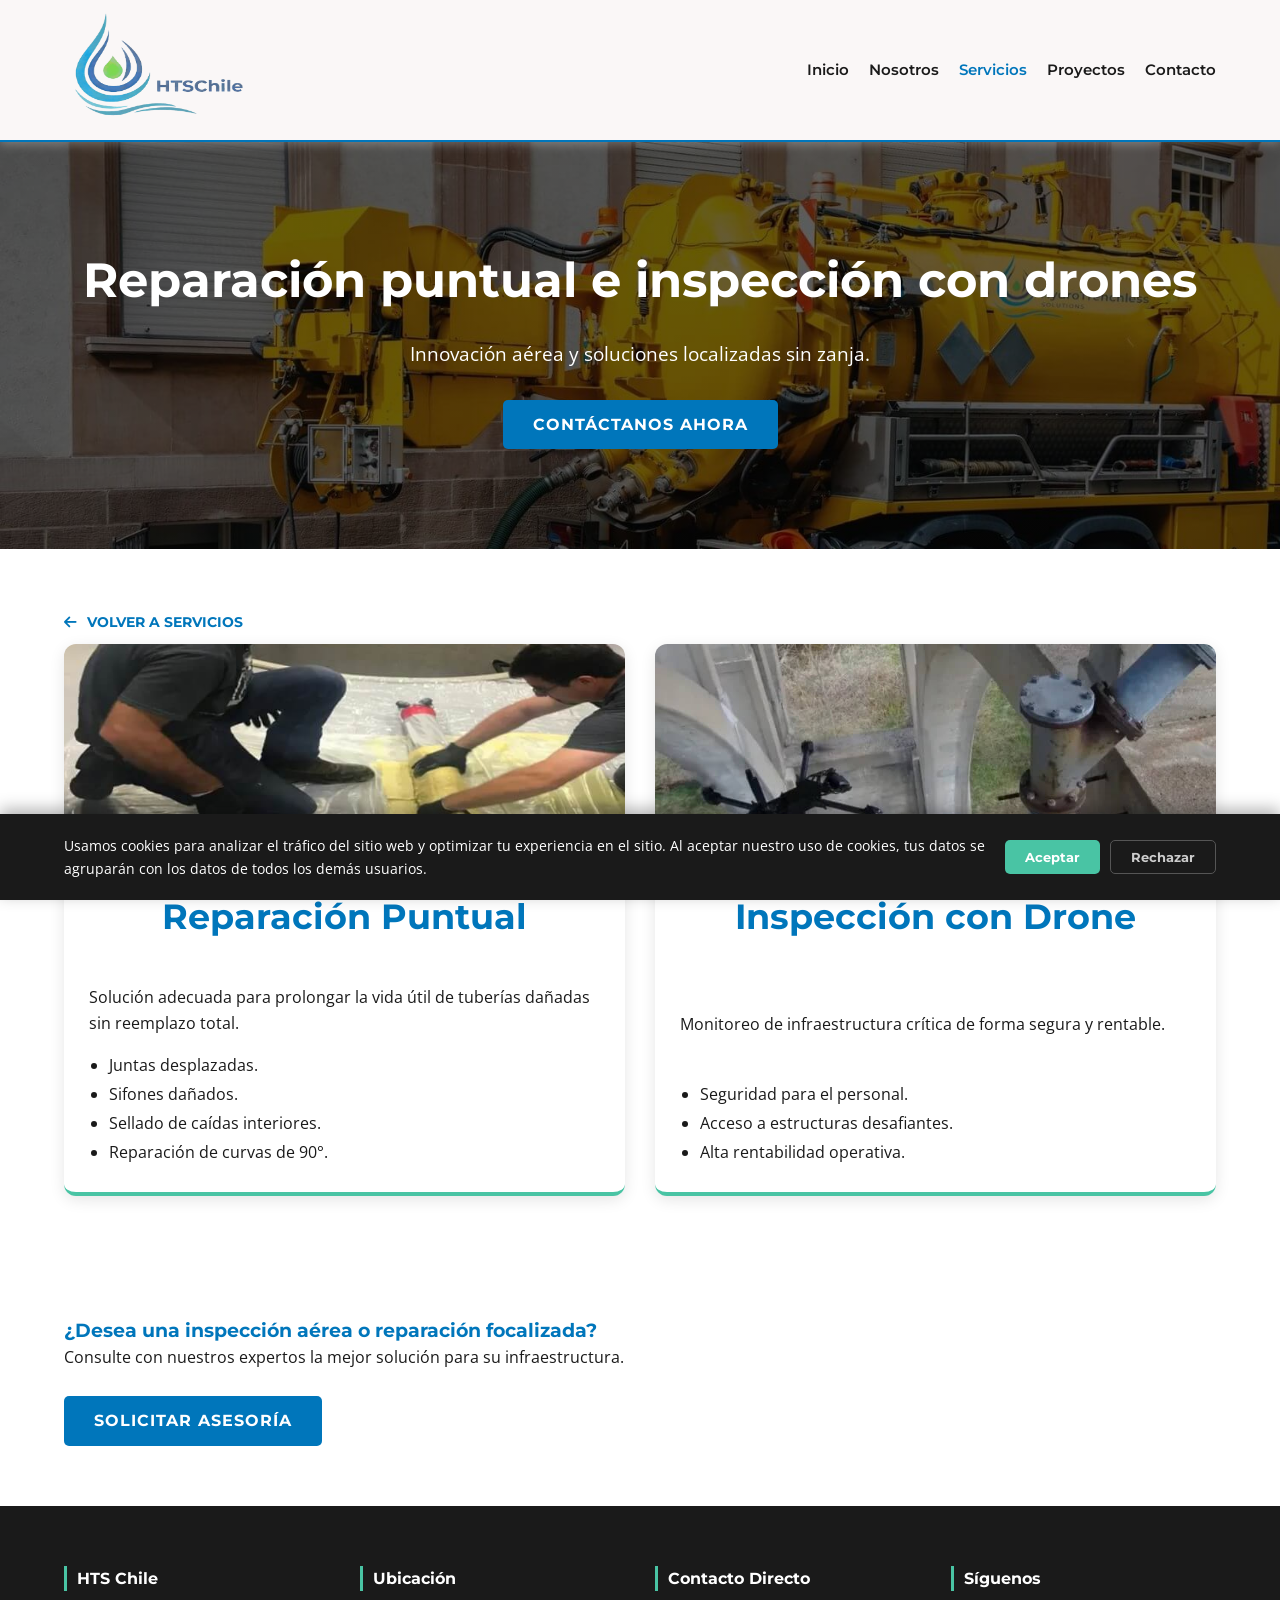
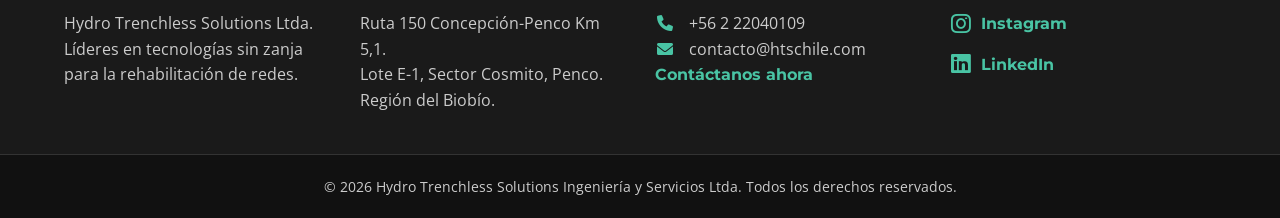
<file: servicios/reparacion-y-drones.html>
<!DOCTYPE html>
<html lang="es-CL">

<head>
    <!-- Google tag (gtag.js) -->
    <script async src="https://www.googletagmanager.com/gtag/js?id=G-3RVDMCNFKT"></script>
    <script>
        window.dataLayer = window.dataLayer || [];
        function gtag() { dataLayer.push(arguments); }
        gtag('js', new Date());

        gtag('config', 'G-3RVDMCNFKT');
    </script>
    <meta charset="UTF-8">
    <meta name="viewport" content="width=device-width, initial-scale=1.0">
    <title>Reparación Puntual e Inspección con Drones | HTS Chile</title>
    <meta name="description" content="Reparación localizada de tuberías e inspección con drones para evaluar infraestructura y resolver daños con intervenciones precisas.">
    <meta name="robots" content="index, follow, max-image-preview:large, max-snippet:-1, max-video-preview:-1">
    <link rel="canonical" href="https://htschile.com/servicios/reparacion-y-drones.html">
    <link rel="alternate" hreflang="es-CL" href="https://htschile.com/servicios/reparacion-y-drones.html">
    <link rel="alternate" hreflang="x-default" href="https://htschile.com/servicios/reparacion-y-drones.html">

    <meta property="og:locale" content="es_CL">
    <meta property="og:type" content="website">
    <meta property="og:site_name" content="HTS Chile">
    <meta property="og:url" content="https://htschile.com/servicios/reparacion-y-drones.html">
    <meta property="og:title" content="Reparación Puntual e Inspección con Drones | HTS Chile">
    <meta property="og:description" content="Reparación localizada de tuberías e inspección con drones para evaluar infraestructura y resolver daños con intervenciones precisas.">
    <meta property="og:image" content="https://htschile.com/images/icon-drone.jpg">
    <meta property="og:image:alt" content="Reparación puntual e inspección con drones - HTS Chile">

    <meta name="twitter:card" content="summary_large_image">
    <meta name="twitter:title" content="Reparación Puntual e Inspección con Drones | HTS Chile">
    <meta name="twitter:description" content="Reparación localizada de tuberías e inspección con drones para evaluar infraestructura y resolver daños con intervenciones precisas.">
    <meta name="twitter:image" content="https://htschile.com/images/icon-drone.jpg">
    <meta name="twitter:image:alt" content="Reparación puntual e inspección con drones - HTS Chile">
    <meta name="theme-color" content="#12344d">
    <link rel="icon" type="image/png" sizes="32x32" href="../images/favicon/favicon-32x32.png">
    <link rel="icon" type="image/png" sizes="16x16" href="../images/favicon/favicon-16x16.png">
    <link rel="apple-touch-icon" sizes="180x180" href="../images/favicon/apple-touch-icon.png">
    <link rel="shortcut icon" href="../images/favicon/favicon.ico" type="image/x-icon">
    <link rel="stylesheet" href="../css/styles.css">
    <link rel="preconnect" href="https://cdnjs.cloudflare.com" crossorigin>
    <link rel="stylesheet" href="https://cdnjs.cloudflare.com/ajax/libs/font-awesome/6.0.0/css/all.min.css">
    <script type="application/ld+json">
{
  "@context": "https://schema.org",
  "@graph": [
    {
      "@type": "LocalBusiness",
      "@id": "https://htschile.com/#organization",
      "name": "Hydro Trenchless Solutions Ltda.",
      "alternateName": "HTS Chile",
      "url": "https://htschile.com/",
      "logo": {
        "@type": "ImageObject",
        "url": "https://htschile.com/images/logo-hts.png",
        "width": 593,
        "height": 421
      },
      "image": "https://htschile.com/images/hero-bg.jpg",
      "email": "contacto@htschile.com",
      "telephone": "+56 2 2204 0109",
      "address": {
        "@type": "PostalAddress",
        "streetAddress": "Ruta 150 Concepción-Penco Km 5,1, Lote E-1, Sector Cosmito",
        "addressLocality": "Penco",
        "addressRegion": "Biobío",
        "postalCode": "4030000",
        "addressCountry": "CL"
      },
      "areaServed": {
        "@type": "Country",
        "name": "Chile"
      },
      "sameAs": [
        "https://www.instagram.com/hts_chile",
        "https://www.linkedin.com/company/htschile-soluciones-ingenieria"
      ]
    },
    {
      "@type": "WebSite",
      "@id": "https://htschile.com/#website",
      "url": "https://htschile.com/",
      "name": "HTS Chile",
      "inLanguage": "es-CL",
      "publisher": {
        "@id": "https://htschile.com/#organization"
      }
    },
    {
      "@type": "WebPage",
      "@id": "https://htschile.com/servicios/reparacion-y-drones.html#webpage",
      "url": "https://htschile.com/servicios/reparacion-y-drones.html",
      "name": "Reparación puntual e inspección con drones",
      "description": "Reparación localizada de tuberías e inspección con drones para evaluar infraestructura y resolver daños con intervenciones precisas.",
      "inLanguage": "es-CL",
      "isPartOf": {
        "@id": "https://htschile.com/#website"
      },
      "about": {
        "@id": "https://htschile.com/#organization"
      },
      "primaryImageOfPage": {
        "@type": "ImageObject",
        "url": "https://htschile.com/images/icon-drone.jpg"
      }
    },
    {
      "@type": "BreadcrumbList",
      "@id": "https://htschile.com/servicios/reparacion-y-drones.html#breadcrumb",
      "itemListElement": [
        {
          "@type": "ListItem",
          "position": 1,
          "name": "Inicio",
          "item": "https://htschile.com/"
        },
        {
          "@type": "ListItem",
          "position": 2,
          "name": "Servicios",
          "item": "https://htschile.com/servicios.html"
        },
        {
          "@type": "ListItem",
          "position": 3,
          "name": "Reparación puntual e inspección con drones",
          "item": "https://htschile.com/servicios/reparacion-y-drones.html"
        }
      ]
    },
    {
      "@type": "Service",
      "@id": "https://htschile.com/servicios/reparacion-y-drones.html#service",
      "name": "Reparación puntual de tuberías e inspección con drones",
      "url": "https://htschile.com/servicios/reparacion-y-drones.html",
      "description": "Reparación localizada de tuberías e inspección con drones para evaluar infraestructura y resolver daños con intervenciones precisas.",
      "provider": {
        "@id": "https://htschile.com/#organization"
      },
      "areaServed": {
        "@type": "Country",
        "name": "Chile"
      }
    }
  ]
}
    </script>
</head>

<body>
    <header>
        <div class="container">
            <div class="logo"><img src="../images/logo-hts.png" alt="HTS Chile - Hydro Trenchless Solutions" width="593" height="421" decoding="async"></div>
            <div class="nav-toggle" id="mobile-menu-btn">&#9776;</div>
            <nav id="main-nav">
                <ul>
                    <li><a href="../index.html">Inicio</a></li>
                    <li><a href="../nosotros.html">Nosotros</a></li>
                    <li><a href="../servicios.html" class="active">Servicios</a></li>
                    <li><a href="../proyectos.html">Proyectos</a></li>
                    <li><a href="../contacto.html">Contacto</a></li>
                </ul>
            </nav>
        </div>
    </header>

    <main>
        <section class="hero">
            <div class="container">
                <h1>Reparación puntual e inspección con drones</h1>
                <p>Innovación aérea y soluciones localizadas sin zanja.</p>
                <a href="../contacto.html" class="cta-button">Contáctanos ahora</a>
            </div>
        </section>

        <section class="section-padding container">
            <a href="../servicios.html" class="btn-back">
                <i class="fas fa-arrow-left"></i> Volver a Servicios
            </a>
            <div class="servicios-grid">

                <article class="service-card">
                    <div class="service-image-top">
                        <img src="../images/icon-reparacion-puntual.jpg" alt="Servicio de Reparación Puntual" width="730" height="693" decoding="async" loading="lazy">
                    </div>
                    <div class="service-info">
                        <h2>Reparación Puntual</h2>
                        <p>Solución adecuada para prolongar la vida útil de tuberías dañadas sin reemplazo total.</p>
                        <ul style="margin-top:15px; padding-left:20px; line-height: 1.8;">
                            <li>Juntas desplazadas.</li>
                            <li>Sifones dañados.</li>
                            <li>Sellado de caídas interiores.</li>
                            <li>Reparación de curvas de 90°.</li>
                        </ul>
                    </div>
                </article>

                <article class="service-card">
                    <div class="service-image-top">
                        <img src="../images/icon-drone.jpg" alt="Inspección con Drone" width="748" height="693" decoding="async" loading="lazy">
                    </div>
                    <div class="service-info">
                        <h2>Inspección con Drone</h2>
                        <p>Monitoreo de infraestructura crítica de forma segura y rentable.</p>
                        <ul style="margin-top:15px; padding-left:20px; line-height: 1.8;">
                            <li>Seguridad para el personal.</li>
                            <li>Acceso a estructuras desafiantes.</li>
                            <li>Alta rentabilidad operativa.</li>
                        </ul>
                    </div>
                </article>

            </div>
        </section>

        <section class="section-padding container text-center">
            <h3>¿Desea una inspección aérea o reparación focalizada?</h3>
            <p style="margin-bottom: 25px;">Consulte con nuestros expertos la mejor solución para su infraestructura.
            </p>
            <a href="../contacto.html" class="cta-button">Solicitar Asesoría</a>
        </section>
    </main>

    <footer>
        <div class="container footer-grid">
            <div class="footer-section">
                <h4>HTS Chile</h4>
                <p>Hydro Trenchless Solutions Ltda. Líderes en tecnologías sin zanja para la rehabilitación de redes.
                </p>
            </div>
            <div class="footer-section">
                <h4>Ubicación</h4>
                <p>Ruta 150 Concepción-Penco Km 5,1.<br>Lote E-1, Sector Cosmito, Penco.<br>Región del Biobío.</p>
            </div>
            <div class="footer-section">
                <h4>Contacto Directo</h4>
                <p><i class="fas fa-phone"></i> +56 2 22040109</p>
                <p><i class="fas fa-envelope"></i> contacto@htschile.com</p>
                <a href="../contacto.html" class="footer-link-btn">Contáctanos ahora</a>
            </div>
            <div class="footer-section">
                <h4>Síguenos</h4>
                <div class="social-links">
                    <a href="https://www.instagram.com/hts_chile" target="_blank" class="footer-link-btn" rel="noopener noreferrer">
                        <i class="fab fa-instagram"></i> Instagram
                    </a>
                    <a href="https://www.linkedin.com/company/htschile-soluciones-ingenieria" target="_blank"
                        class="footer-link-btn" rel="noopener noreferrer">
                        <i class="fab fa-linkedin"></i> LinkedIn
                    </a>
                </div>
            </div>
        </div>
        <div class="footer-bottom">
            <p>&copy; 2026 Hydro Trenchless Solutions Ingeniería y Servicios Ltda. Todos los derechos reservados.</p>
        </div>
    </footer>
    <div id="cookie-banner" class="cookie-banner">
        <div class="container cookie-content">
            <p>Usamos cookies para analizar el tráfico del sitio web y optimizar tu experiencia en el sitio. Al aceptar
                nuestro uso de cookies, tus datos se agruparán con los datos de todos los demás usuarios.</p>
            <div class="cookie-buttons">
                <button id="accept-cookies" class="btn-cookie accept">Aceptar</button>
                <button id="reject-cookies" class="btn-cookie reject">Rechazar</button>
            </div>
        </div>
    </div>
    <script src="../js/script.js"></script>
</body>

</html>
</file>
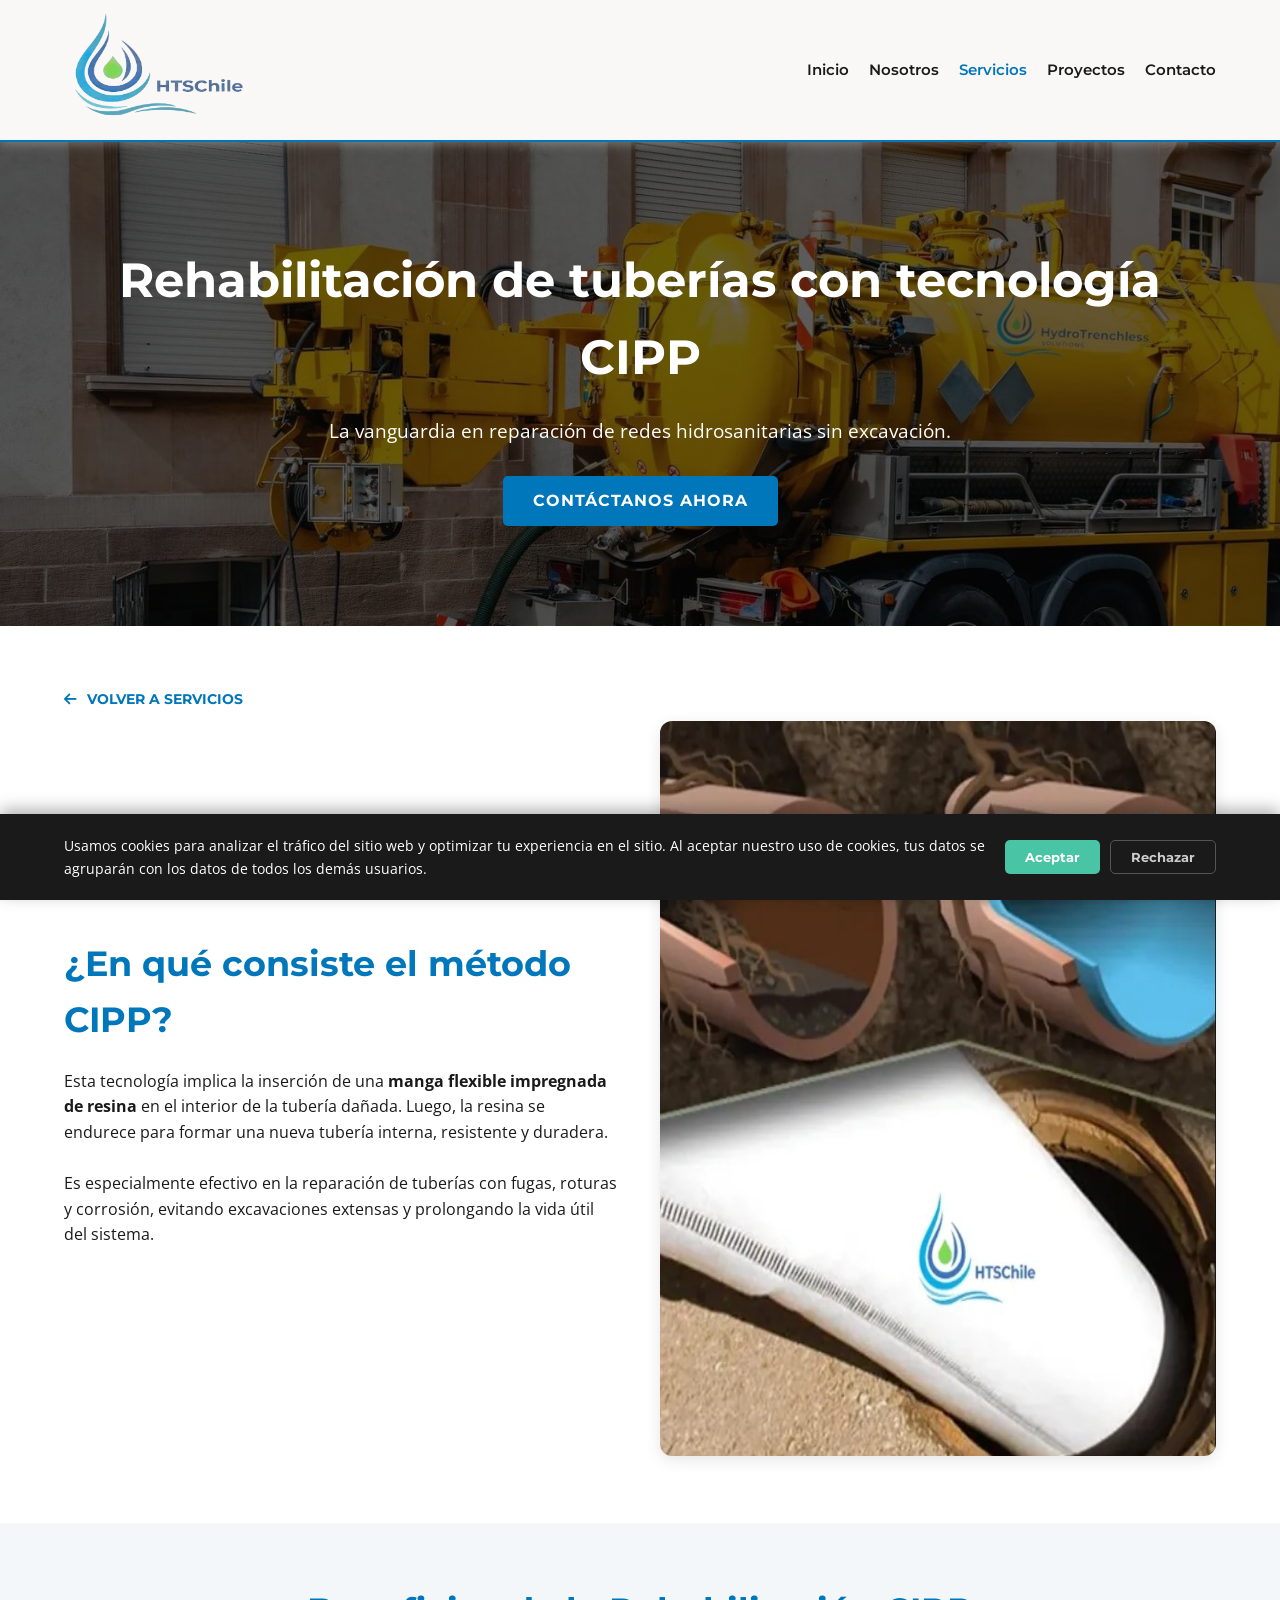
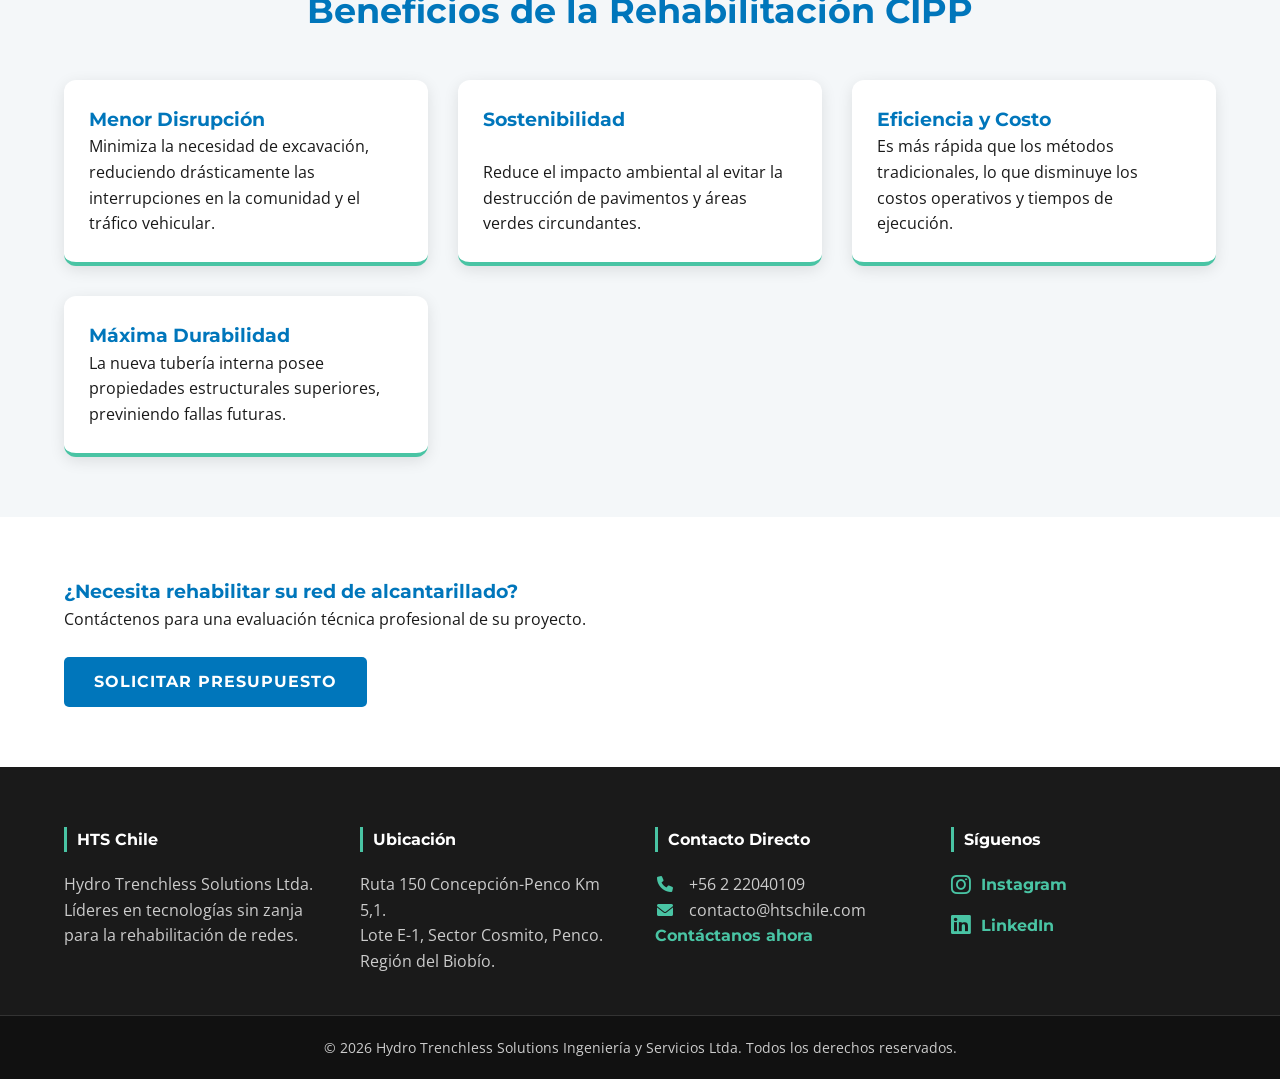
<file: servicios/tecnologia-cipp.html>
<!DOCTYPE html>
<html lang="es-CL">

<head>
    <!-- Google tag (gtag.js) -->
    <script async src="https://www.googletagmanager.com/gtag/js?id=G-3RVDMCNFKT"></script>
    <script>
        window.dataLayer = window.dataLayer || [];
        function gtag() { dataLayer.push(arguments); }
        gtag('js', new Date());

        gtag('config', 'G-3RVDMCNFKT');
    </script>
    <meta charset="UTF-8">
    <meta name="viewport" content="width=device-width, initial-scale=1.0">
    <title>Rehabilitación de Tuberías con CIPP | HTS Chile</title>
    <meta name="description" content="Rehabilitación de tuberías sin zanja mediante manga CIPP, una solución durable para renovar redes de alcantarillado con menor intervención.">
    <meta name="robots" content="index, follow, max-image-preview:large, max-snippet:-1, max-video-preview:-1">
    <link rel="canonical" href="https://htschile.com/servicios/tecnologia-cipp.html">
    <link rel="alternate" hreflang="es-CL" href="https://htschile.com/servicios/tecnologia-cipp.html">
    <link rel="alternate" hreflang="x-default" href="https://htschile.com/servicios/tecnologia-cipp.html">

    <meta property="og:locale" content="es_CL">
    <meta property="og:type" content="website">
    <meta property="og:site_name" content="HTS Chile">
    <meta property="og:url" content="https://htschile.com/servicios/tecnologia-cipp.html">
    <meta property="og:title" content="Rehabilitación de Tuberías con CIPP | HTS Chile">
    <meta property="og:description" content="Rehabilitación de tuberías sin zanja mediante manga CIPP, una solución durable para renovar redes de alcantarillado con menor intervención.">
    <meta property="og:image" content="https://htschile.com/images/icon-cipp.jpg">
    <meta property="og:image:alt" content="Rehabilitación de tuberías con CIPP - HTS Chile">

    <meta name="twitter:card" content="summary_large_image">
    <meta name="twitter:title" content="Rehabilitación de Tuberías con CIPP | HTS Chile">
    <meta name="twitter:description" content="Rehabilitación de tuberías sin zanja mediante manga CIPP, una solución durable para renovar redes de alcantarillado con menor intervención.">
    <meta name="twitter:image" content="https://htschile.com/images/icon-cipp.jpg">
    <meta name="twitter:image:alt" content="Rehabilitación de tuberías con CIPP - HTS Chile">
    <meta name="theme-color" content="#12344d">
    <link rel="icon" type="image/png" sizes="32x32" href="../images/favicon/favicon-32x32.png">
    <link rel="icon" type="image/png" sizes="16x16" href="../images/favicon/favicon-16x16.png">
    <link rel="apple-touch-icon" sizes="180x180" href="../images/favicon/apple-touch-icon.png">
    <link rel="shortcut icon" href="../images/favicon/favicon.ico" type="image/x-icon">
    <link rel="stylesheet" href="../css/styles.css">
    <link rel="preconnect" href="https://cdnjs.cloudflare.com" crossorigin>
    <link rel="stylesheet" href="https://cdnjs.cloudflare.com/ajax/libs/font-awesome/6.0.0/css/all.min.css">
    <script type="application/ld+json">
{
  "@context": "https://schema.org",
  "@graph": [
    {
      "@type": "LocalBusiness",
      "@id": "https://htschile.com/#organization",
      "name": "Hydro Trenchless Solutions Ltda.",
      "alternateName": "HTS Chile",
      "url": "https://htschile.com/",
      "logo": {
        "@type": "ImageObject",
        "url": "https://htschile.com/images/logo-hts.png",
        "width": 593,
        "height": 421
      },
      "image": "https://htschile.com/images/hero-bg.jpg",
      "email": "contacto@htschile.com",
      "telephone": "+56 2 2204 0109",
      "address": {
        "@type": "PostalAddress",
        "streetAddress": "Ruta 150 Concepción-Penco Km 5,1, Lote E-1, Sector Cosmito",
        "addressLocality": "Penco",
        "addressRegion": "Biobío",
        "postalCode": "4030000",
        "addressCountry": "CL"
      },
      "areaServed": {
        "@type": "Country",
        "name": "Chile"
      },
      "sameAs": [
        "https://www.instagram.com/hts_chile",
        "https://www.linkedin.com/company/htschile-soluciones-ingenieria"
      ]
    },
    {
      "@type": "WebSite",
      "@id": "https://htschile.com/#website",
      "url": "https://htschile.com/",
      "name": "HTS Chile",
      "inLanguage": "es-CL",
      "publisher": {
        "@id": "https://htschile.com/#organization"
      }
    },
    {
      "@type": "WebPage",
      "@id": "https://htschile.com/servicios/tecnologia-cipp.html#webpage",
      "url": "https://htschile.com/servicios/tecnologia-cipp.html",
      "name": "Rehabilitación de tuberías con CIPP",
      "description": "Rehabilitación de tuberías sin zanja mediante manga CIPP, una solución durable para renovar redes de alcantarillado con menor intervención.",
      "inLanguage": "es-CL",
      "isPartOf": {
        "@id": "https://htschile.com/#website"
      },
      "about": {
        "@id": "https://htschile.com/#organization"
      },
      "primaryImageOfPage": {
        "@type": "ImageObject",
        "url": "https://htschile.com/images/icon-cipp.jpg"
      }
    },
    {
      "@type": "BreadcrumbList",
      "@id": "https://htschile.com/servicios/tecnologia-cipp.html#breadcrumb",
      "itemListElement": [
        {
          "@type": "ListItem",
          "position": 1,
          "name": "Inicio",
          "item": "https://htschile.com/"
        },
        {
          "@type": "ListItem",
          "position": 2,
          "name": "Servicios",
          "item": "https://htschile.com/servicios.html"
        },
        {
          "@type": "ListItem",
          "position": 3,
          "name": "Rehabilitación de tuberías con CIPP",
          "item": "https://htschile.com/servicios/tecnologia-cipp.html"
        }
      ]
    },
    {
      "@type": "Service",
      "@id": "https://htschile.com/servicios/tecnologia-cipp.html#service",
      "name": "Rehabilitación de tuberías con tecnología CIPP",
      "url": "https://htschile.com/servicios/tecnologia-cipp.html",
      "description": "Rehabilitación de tuberías sin zanja mediante manga CIPP, una solución durable para renovar redes de alcantarillado con menor intervención.",
      "provider": {
        "@id": "https://htschile.com/#organization"
      },
      "areaServed": {
        "@type": "Country",
        "name": "Chile"
      }
    }
  ]
}
    </script>
</head>

<body>

    <header>
        <div class="container">
            <div class="logo">
                <img src="../images/logo-hts.png" alt="HTS Chile - Hydro Trenchless Solutions" width="593" height="421" decoding="async">
            </div>
            <div class="nav-toggle" id="mobile-menu-btn">&#9776;</div>
            <nav id="main-nav">
                <ul>
                    <li><a href="../index.html">Inicio</a></li>
                    <li><a href="../nosotros.html">Nosotros</a></li>
                    <li><a href="../servicios.html" class="active">Servicios</a></li>
                    <li><a href="../proyectos.html">Proyectos</a></li>
                    <li><a href="../contacto.html">Contacto</a></li>
                </ul>
            </nav>
        </div>
    </header>

    <main>
        <section class="hero">
            <div class="container">
                <h1>Rehabilitación de tuberías con tecnología CIPP</h1>
                <p>La vanguardia en reparación de redes hidrosanitarias sin excavación.</p>
                <a href="../contacto.html" class="cta-button">Contáctanos ahora</a>
            </div>
        </section>

        <section class="section-padding container">
            <a href="../servicios.html" class="btn-back">
                <i class="fas fa-arrow-left"></i> Volver a Servicios
            </a>
            <div class="content-grid">
                <div class="text-content">
                    <h2>¿En qué consiste el método CIPP?</h2>
                    <p>Esta tecnología implica la inserción de una <strong>manga flexible impregnada de resina</strong>
                        en el interior de la tubería dañada. Luego, la resina se endurece para formar una nueva tubería
                        interna, resistente y duradera.</p>
                    <br>
                    <p>Es especialmente efectivo en la reparación de tuberías con fugas, roturas y corrosión, evitando
                        excavaciones extensas y prolongando la vida útil del sistema.</p>
                </div>
                <div class="image-content">
                    <img src="../images/icon-cipp.jpg" alt="Proceso de rehabilitación CIPP"
                        style="border-radius: 12px; box-shadow: var(--sombra); width: 100%;" width="749" height="735" decoding="async" loading="lazy">
                </div>
            </div>
        </section>

        <section class="bg-light section-padding">
            <div class="container">
                <h2 class="text-center">Beneficios de la Rehabilitación CIPP</h2>
                <div class="servicios-grid">
                    <article class="service-card">
                        <div class="service-info">
                            <h3>Menor Disrupción</h3>
                            <p>Minimiza la necesidad de excavación, reduciendo drásticamente las interrupciones en la
                                comunidad y el tráfico vehicular.</p>
                        </div>
                    </article>
                    <article class="service-card">
                        <div class="service-info">
                            <h3>Sostenibilidad</h3>
                            <p>Reduce el impacto ambiental al evitar la destrucción de pavimentos y áreas verdes
                                circundantes.</p>
                        </div>
                    </article>
                    <article class="service-card">
                        <div class="service-info">
                            <h3>Eficiencia y Costo</h3>
                            <p>Es más rápida que los métodos tradicionales, lo que disminuye los costos operativos y
                                tiempos
                                de ejecución.</p>
                        </div>
                    </article>
                    <article class="service-card">
                        <div class="service-info">
                            <h3>Máxima Durabilidad</h3>
                            <p>La nueva tubería interna posee propiedades estructurales superiores, previniendo fallas
                                futuras.</p>
                        </div>
                    </article>
                </div>
            </div>
        </section>

        <section class="section-padding container text-center">
            <h3>¿Necesita rehabilitar su red de alcantarillado?</h3>
            <p style="margin-bottom: 25px;">Contáctenos para una evaluación técnica profesional de su proyecto.</p>
            <a href="../contacto.html" class="cta-button">Solicitar Presupuesto</a>
        </section>
    </main>

    <footer>
        <div class="container footer-grid">
            <div class="footer-section">
                <h4>HTS Chile</h4>
                <p>Hydro Trenchless Solutions Ltda. Líderes en tecnologías sin zanja para la rehabilitación de redes.
                </p>
            </div>
            <div class="footer-section">
                <h4>Ubicación</h4>
                <p>Ruta 150 Concepción-Penco Km 5,1.<br>Lote E-1, Sector Cosmito, Penco.<br>Región del Biobío.</p>
            </div>
            <div class="footer-section">
                <h4>Contacto Directo</h4>
                <p><i class="fas fa-phone"></i> +56 2 22040109</p>
                <p><i class="fas fa-envelope"></i> contacto@htschile.com</p>
                <a href="../contacto.html" class="footer-link-btn">Contáctanos ahora</a>
            </div>
            <div class="footer-section">
                <h4>Síguenos</h4>
                <div class="social-links">
                    <a href="https://www.instagram.com/hts_chile" target="_blank" class="footer-link-btn" rel="noopener noreferrer">
                        <i class="fab fa-instagram"></i> Instagram
                    </a>
                    <a href="https://www.linkedin.com/company/htschile-soluciones-ingenieria" target="_blank"
                        class="footer-link-btn" rel="noopener noreferrer">
                        <i class="fab fa-linkedin"></i> LinkedIn
                    </a>
                </div>
            </div>
        </div>
        <div class="footer-bottom">
            <p>&copy; 2026 Hydro Trenchless Solutions Ingeniería y Servicios Ltda. Todos los derechos reservados.</p>
        </div>
    </footer>
    <div id="cookie-banner" class="cookie-banner">
        <div class="container cookie-content">
            <p>Usamos cookies para analizar el tráfico del sitio web y optimizar tu experiencia en el sitio. Al aceptar
                nuestro uso de cookies, tus datos se agruparán con los datos de todos los demás usuarios.</p>
            <div class="cookie-buttons">
                <button id="accept-cookies" class="btn-cookie accept">Aceptar</button>
                <button id="reject-cookies" class="btn-cookie reject">Rechazar</button>
            </div>
        </div>
    </div>
    <script src="../js/script.js"></script>
</body>

</html>
</file>
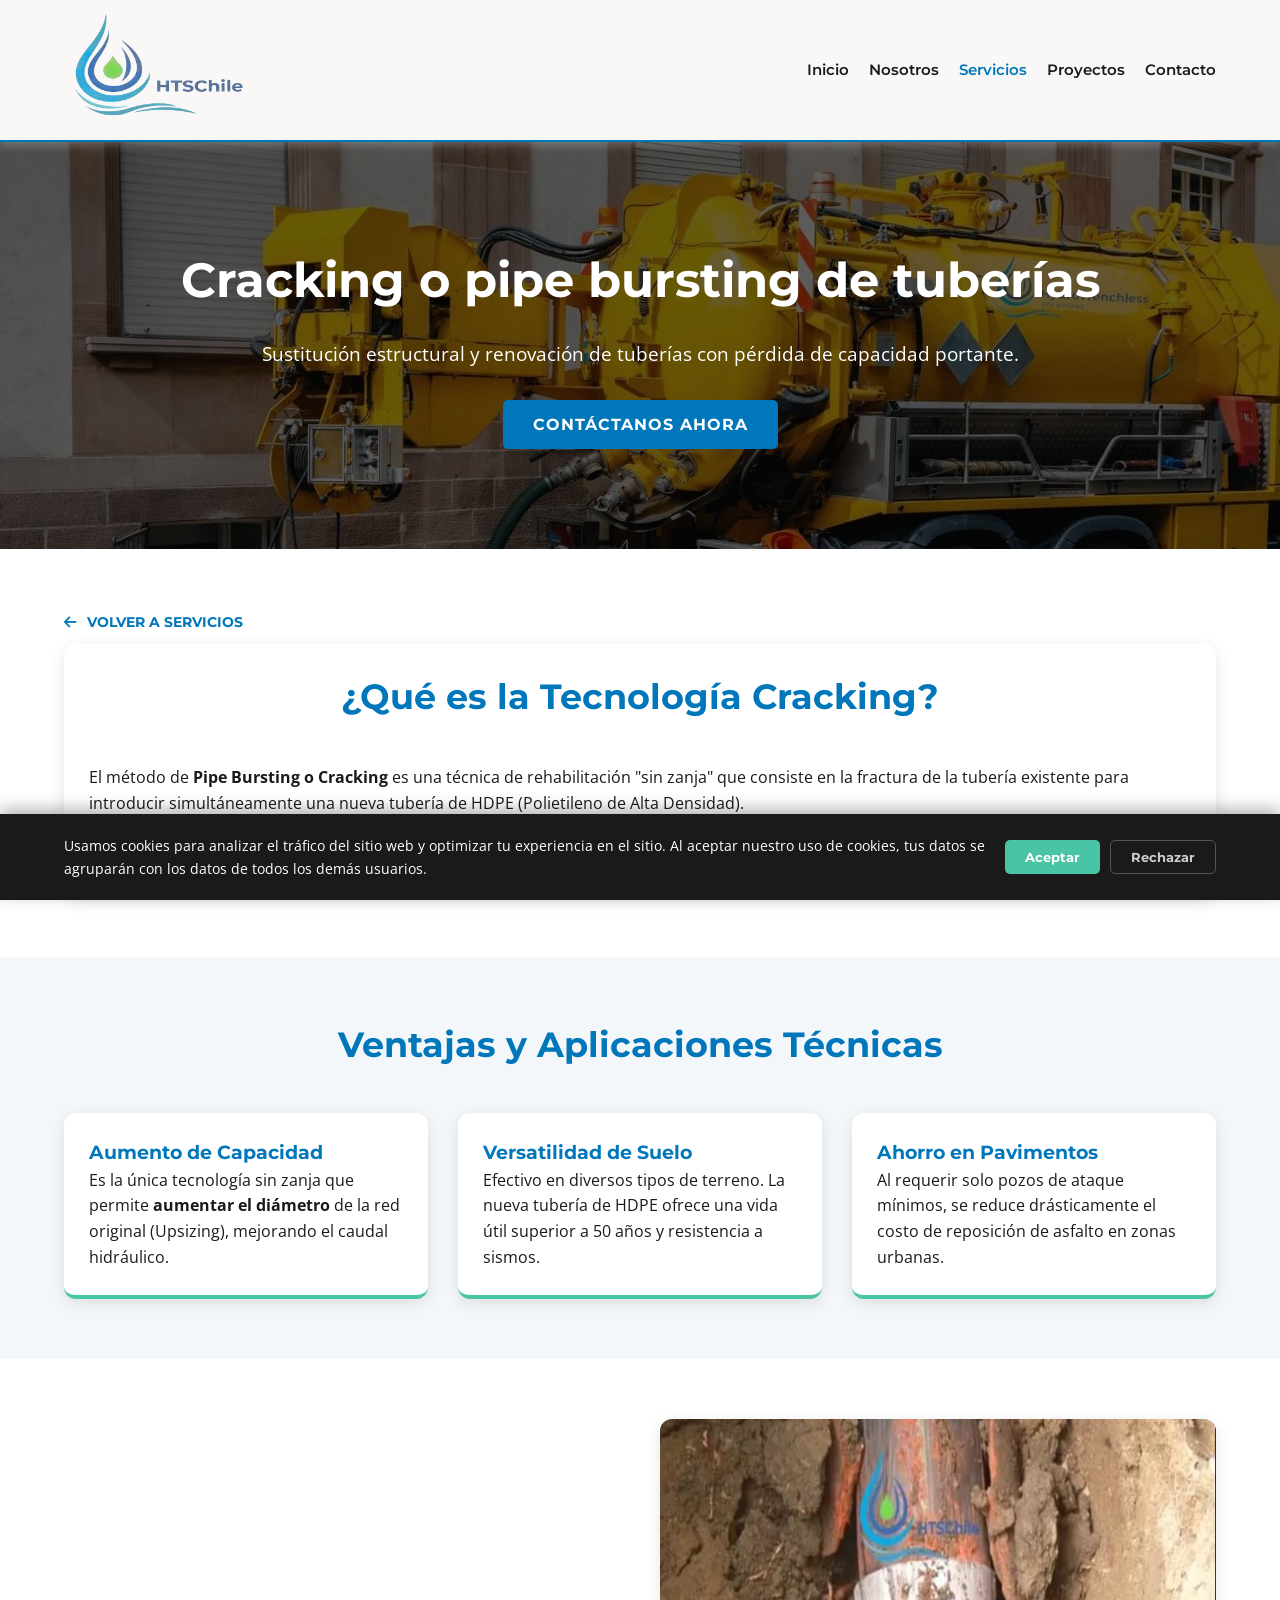
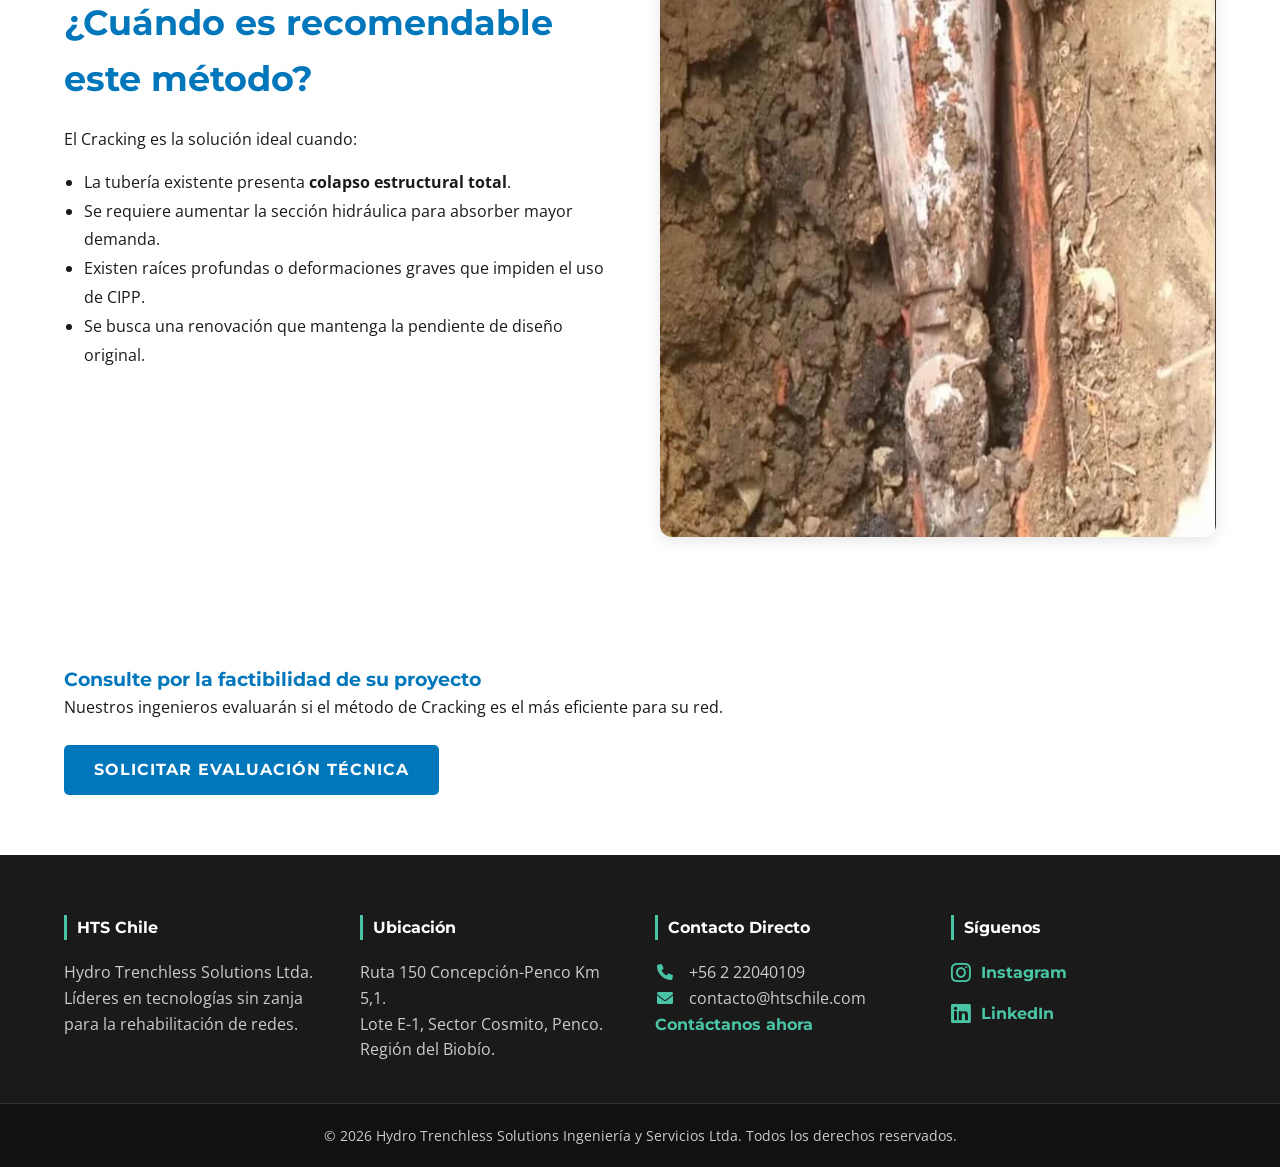
<file: servicios/tecnologia-cracking.html>
<!DOCTYPE html>
<html lang="es-CL">

<head>
    <!-- Google tag (gtag.js) -->
    <script async src="https://www.googletagmanager.com/gtag/js?id=G-3RVDMCNFKT"></script>
    <script>
        window.dataLayer = window.dataLayer || [];
        function gtag() { dataLayer.push(arguments); }
        gtag('js', new Date());

        gtag('config', 'G-3RVDMCNFKT');
    </script>
    <meta charset="UTF-8">
    <meta name="viewport" content="width=device-width, initial-scale=1.0">
    <title>Cracking o Pipe Bursting de Tuberías | HTS Chile</title>
    <meta name="description" content="Renovación estructural de tuberías mediante cracking o pipe bursting para sustituir redes sin excavación abierta continua.">
    <meta name="robots" content="index, follow, max-image-preview:large, max-snippet:-1, max-video-preview:-1">
    <link rel="canonical" href="https://htschile.com/servicios/tecnologia-cracking.html">
    <link rel="alternate" hreflang="es-CL" href="https://htschile.com/servicios/tecnologia-cracking.html">
    <link rel="alternate" hreflang="x-default" href="https://htschile.com/servicios/tecnologia-cracking.html">

    <meta property="og:locale" content="es_CL">
    <meta property="og:type" content="website">
    <meta property="og:site_name" content="HTS Chile">
    <meta property="og:url" content="https://htschile.com/servicios/tecnologia-cracking.html">
    <meta property="og:title" content="Cracking o Pipe Bursting de Tuberías | HTS Chile">
    <meta property="og:description" content="Renovación estructural de tuberías mediante cracking o pipe bursting para sustituir redes sin excavación abierta continua.">
    <meta property="og:image" content="https://htschile.com/images/icon-cracking.jpg">
    <meta property="og:image:alt" content="Cracking o pipe bursting de tuberías - HTS Chile">

    <meta name="twitter:card" content="summary_large_image">
    <meta name="twitter:title" content="Cracking o Pipe Bursting de Tuberías | HTS Chile">
    <meta name="twitter:description" content="Renovación estructural de tuberías mediante cracking o pipe bursting para sustituir redes sin excavación abierta continua.">
    <meta name="twitter:image" content="https://htschile.com/images/icon-cracking.jpg">
    <meta name="twitter:image:alt" content="Cracking o pipe bursting de tuberías - HTS Chile">
    <meta name="theme-color" content="#12344d">
    <link rel="icon" type="image/png" sizes="32x32" href="../images/favicon/favicon-32x32.png">
    <link rel="icon" type="image/png" sizes="16x16" href="../images/favicon/favicon-16x16.png">
    <link rel="apple-touch-icon" sizes="180x180" href="../images/favicon/apple-touch-icon.png">
    <link rel="shortcut icon" href="../images/favicon/favicon.ico" type="image/x-icon">
    <link rel="stylesheet" href="../css/styles.css">
    <link rel="preconnect" href="https://cdnjs.cloudflare.com" crossorigin>
    <link rel="stylesheet" href="https://cdnjs.cloudflare.com/ajax/libs/font-awesome/6.0.0/css/all.min.css">
    <script type="application/ld+json">
{
  "@context": "https://schema.org",
  "@graph": [
    {
      "@type": "LocalBusiness",
      "@id": "https://htschile.com/#organization",
      "name": "Hydro Trenchless Solutions Ltda.",
      "alternateName": "HTS Chile",
      "url": "https://htschile.com/",
      "logo": {
        "@type": "ImageObject",
        "url": "https://htschile.com/images/logo-hts.png",
        "width": 593,
        "height": 421
      },
      "image": "https://htschile.com/images/hero-bg.jpg",
      "email": "contacto@htschile.com",
      "telephone": "+56 2 2204 0109",
      "address": {
        "@type": "PostalAddress",
        "streetAddress": "Ruta 150 Concepción-Penco Km 5,1, Lote E-1, Sector Cosmito",
        "addressLocality": "Penco",
        "addressRegion": "Biobío",
        "postalCode": "4030000",
        "addressCountry": "CL"
      },
      "areaServed": {
        "@type": "Country",
        "name": "Chile"
      },
      "sameAs": [
        "https://www.instagram.com/hts_chile",
        "https://www.linkedin.com/company/htschile-soluciones-ingenieria"
      ]
    },
    {
      "@type": "WebSite",
      "@id": "https://htschile.com/#website",
      "url": "https://htschile.com/",
      "name": "HTS Chile",
      "inLanguage": "es-CL",
      "publisher": {
        "@id": "https://htschile.com/#organization"
      }
    },
    {
      "@type": "WebPage",
      "@id": "https://htschile.com/servicios/tecnologia-cracking.html#webpage",
      "url": "https://htschile.com/servicios/tecnologia-cracking.html",
      "name": "Cracking o pipe bursting de tuberías",
      "description": "Renovación estructural de tuberías mediante cracking o pipe bursting para sustituir redes sin excavación abierta continua.",
      "inLanguage": "es-CL",
      "isPartOf": {
        "@id": "https://htschile.com/#website"
      },
      "about": {
        "@id": "https://htschile.com/#organization"
      },
      "primaryImageOfPage": {
        "@type": "ImageObject",
        "url": "https://htschile.com/images/icon-cracking.jpg"
      }
    },
    {
      "@type": "BreadcrumbList",
      "@id": "https://htschile.com/servicios/tecnologia-cracking.html#breadcrumb",
      "itemListElement": [
        {
          "@type": "ListItem",
          "position": 1,
          "name": "Inicio",
          "item": "https://htschile.com/"
        },
        {
          "@type": "ListItem",
          "position": 2,
          "name": "Servicios",
          "item": "https://htschile.com/servicios.html"
        },
        {
          "@type": "ListItem",
          "position": 3,
          "name": "Cracking o pipe bursting de tuberías",
          "item": "https://htschile.com/servicios/tecnologia-cracking.html"
        }
      ]
    },
    {
      "@type": "Service",
      "@id": "https://htschile.com/servicios/tecnologia-cracking.html#service",
      "name": "Renovación de tuberías mediante cracking o pipe bursting",
      "url": "https://htschile.com/servicios/tecnologia-cracking.html",
      "description": "Renovación estructural de tuberías mediante cracking o pipe bursting para sustituir redes sin excavación abierta continua.",
      "provider": {
        "@id": "https://htschile.com/#organization"
      },
      "areaServed": {
        "@type": "Country",
        "name": "Chile"
      }
    }
  ]
}
    </script>
</head>

<body>
    <header>
        <div class="container">
            <div class="logo">
                <img src="../images/logo-hts.png" alt="HTS Chile - Hydro Trenchless Solutions" width="593" height="421" decoding="async">
            </div>
            <div class="nav-toggle" id="mobile-menu-btn">&#9776;</div>
            <nav id="main-nav">
                <ul>
                    <li><a href="../index.html">Inicio</a></li>
                    <li><a href="../nosotros.html">Nosotros</a></li>
                    <li><a href="../servicios.html" class="active">Servicios</a></li>
                    <li><a href="../proyectos.html">Proyectos</a></li>
                    <li><a href="../contacto.html">Contacto</a></li>
                </ul>
            </nav>
        </div>
    </header>

    <main>
        <section class="hero">
            <div class="container">
                <h1>Cracking o pipe bursting de tuberías</h1>
                <p>Sustitución estructural y renovación de tuberías con pérdida de capacidad portante.</p>
                <a href="../contacto.html" class="cta-button">Contáctanos ahora</a>
            </div>
        </section>

        <section class="section-padding container">
            <a href="../servicios.html" class="btn-back">
                <i class="fas fa-arrow-left"></i> Volver a Servicios
            </a>
            <article class="service-card">
                <div class="service-info">
                    <h2>¿Qué es la Tecnología Cracking?</h2>
                    <p>El método de <strong>Pipe Bursting o Cracking</strong> es una técnica de rehabilitación "sin
                        zanja" que consiste en la fractura de la tubería existente para introducir simultáneamente una
                        nueva tubería de HDPE (Polietileno de Alta Densidad).</p>
                    <p>A diferencia del CIPP, el Cracking es una solución de <strong>reemplazo estructural
                            total</strong>. Se utiliza una cabeza rompedora que avanza por tiro hidráulico, desplazando
                        los fragmentos de la tubería vieja hacia el terreno circundante.</p>
                </div>
            </article>
        </section>

        <section class="bg-light section-padding">
            <div class="container">
                <h2 class="text-center">Ventajas y Aplicaciones Técnicas</h2>
                <div class="servicios-grid">
                    <article class="service-card">
                        <div class="service-info">
                            <h3>Aumento de Capacidad</h3>
                            <p>Es la única tecnología sin zanja que permite <strong>aumentar el diámetro</strong> de la
                                red original (Upsizing), mejorando el caudal hidráulico.</p>
                        </div>
                    </article>
                    <article class="service-card">
                        <div class="service-info">
                            <h3>Versatilidad de Suelo</h3>
                            <p>Efectivo en diversos tipos de terreno. La nueva tubería de HDPE ofrece una vida útil
                                superior a 50 años y resistencia a sismos.</p>
                        </div>
                    </article>
                    <article class="service-card">
                        <div class="service-info">
                            <h3>Ahorro en Pavimentos</h3>
                            <p>Al requerir solo pozos de ataque mínimos, se reduce drásticamente el costo de reposición
                                de asfalto en zonas urbanas.</p>
                        </div>
                    </article>
                </div>
            </div>
        </section>

        <section class="section-padding container">
            <div class="content-grid">
                <div class="text-content">
                    <h2>¿Cuándo es recomendable este método?</h2>
                    <p>El Cracking es la solución ideal cuando:</p>
                    <ul style="margin-top: 15px; padding-left: 20px; line-height: 1.8;">
                        <li>La tubería existente presenta <strong>colapso estructural total</strong>.</li>
                        <li>Se requiere aumentar la sección hidráulica para absorber mayor demanda.</li>
                        <li>Existen raíces profundas o deformaciones graves que impiden el uso de CIPP.</li>
                        <li>Se busca una renovación que mantenga la pendiente de diseño original.</li>
                    </ul>
                </div>
                <div class="image-content">
                    <img src="../images/icon-cracking.jpg" alt="Equipo de Cracking HTS Chile"
                        style="border-radius: 12px; width: 100%; box-shadow: var(--sombra);" width="747" height="718" decoding="async" loading="lazy">
                </div>
            </div>
        </section>

        <section class="section-padding container text-center">
            <h3>Consulte por la factibilidad de su proyecto</h3>
            <p style="margin-bottom: 25px;">Nuestros ingenieros evaluarán si el método de Cracking es el más eficiente
                para su red.</p>
            <a href="../contacto.html" class="cta-button">Solicitar Evaluación Técnica</a>
        </section>
    </main>

    <footer>
        <div class="container footer-grid">
            <div class="footer-section">
                <h4>HTS Chile</h4>
                <p>Hydro Trenchless Solutions Ltda. Líderes en tecnologías sin zanja para la rehabilitación de redes.
                </p>
            </div>
            <div class="footer-section">
                <h4>Ubicación</h4>
                <p>Ruta 150 Concepción-Penco Km 5,1.<br>Lote E-1, Sector Cosmito, Penco.<br>Región del Biobío.</p>
            </div>
            <div class="footer-section">
                <h4>Contacto Directo</h4>
                <p><i class="fas fa-phone"></i> +56 2 22040109</p>
                <p><i class="fas fa-envelope"></i> contacto@htschile.com</p>
                <a href="../contacto.html" class="footer-link-btn">Contáctanos ahora</a>
            </div>
            <div class="footer-section">
                <h4>Síguenos</h4>
                <div class="social-links">
                    <a href="https://www.instagram.com/hts_chile" target="_blank" class="footer-link-btn" rel="noopener noreferrer">
                        <i class="fab fa-instagram"></i> Instagram
                    </a>
                    <a href="https://www.linkedin.com/company/htschile-soluciones-ingenieria" target="_blank"
                        class="footer-link-btn" rel="noopener noreferrer">
                        <i class="fab fa-linkedin"></i> LinkedIn
                    </a>
                </div>
            </div>
        </div>
        <div class="footer-bottom">
            <p>&copy; 2026 Hydro Trenchless Solutions Ingeniería y Servicios Ltda. Todos los derechos reservados.</p>
        </div>
    </footer>
    <div id="cookie-banner" class="cookie-banner">
        <div class="container cookie-content">
            <p>Usamos cookies para analizar el tráfico del sitio web y optimizar tu experiencia en el sitio. Al aceptar
                nuestro uso de cookies, tus datos se agruparán con los datos de todos los demás usuarios.</p>
            <div class="cookie-buttons">
                <button id="accept-cookies" class="btn-cookie accept">Aceptar</button>
                <button id="reject-cookies" class="btn-cookie reject">Rechazar</button>
            </div>
        </div>
    </div>
    <script src="../js/script.js"></script>
</body>

</html>
</file>
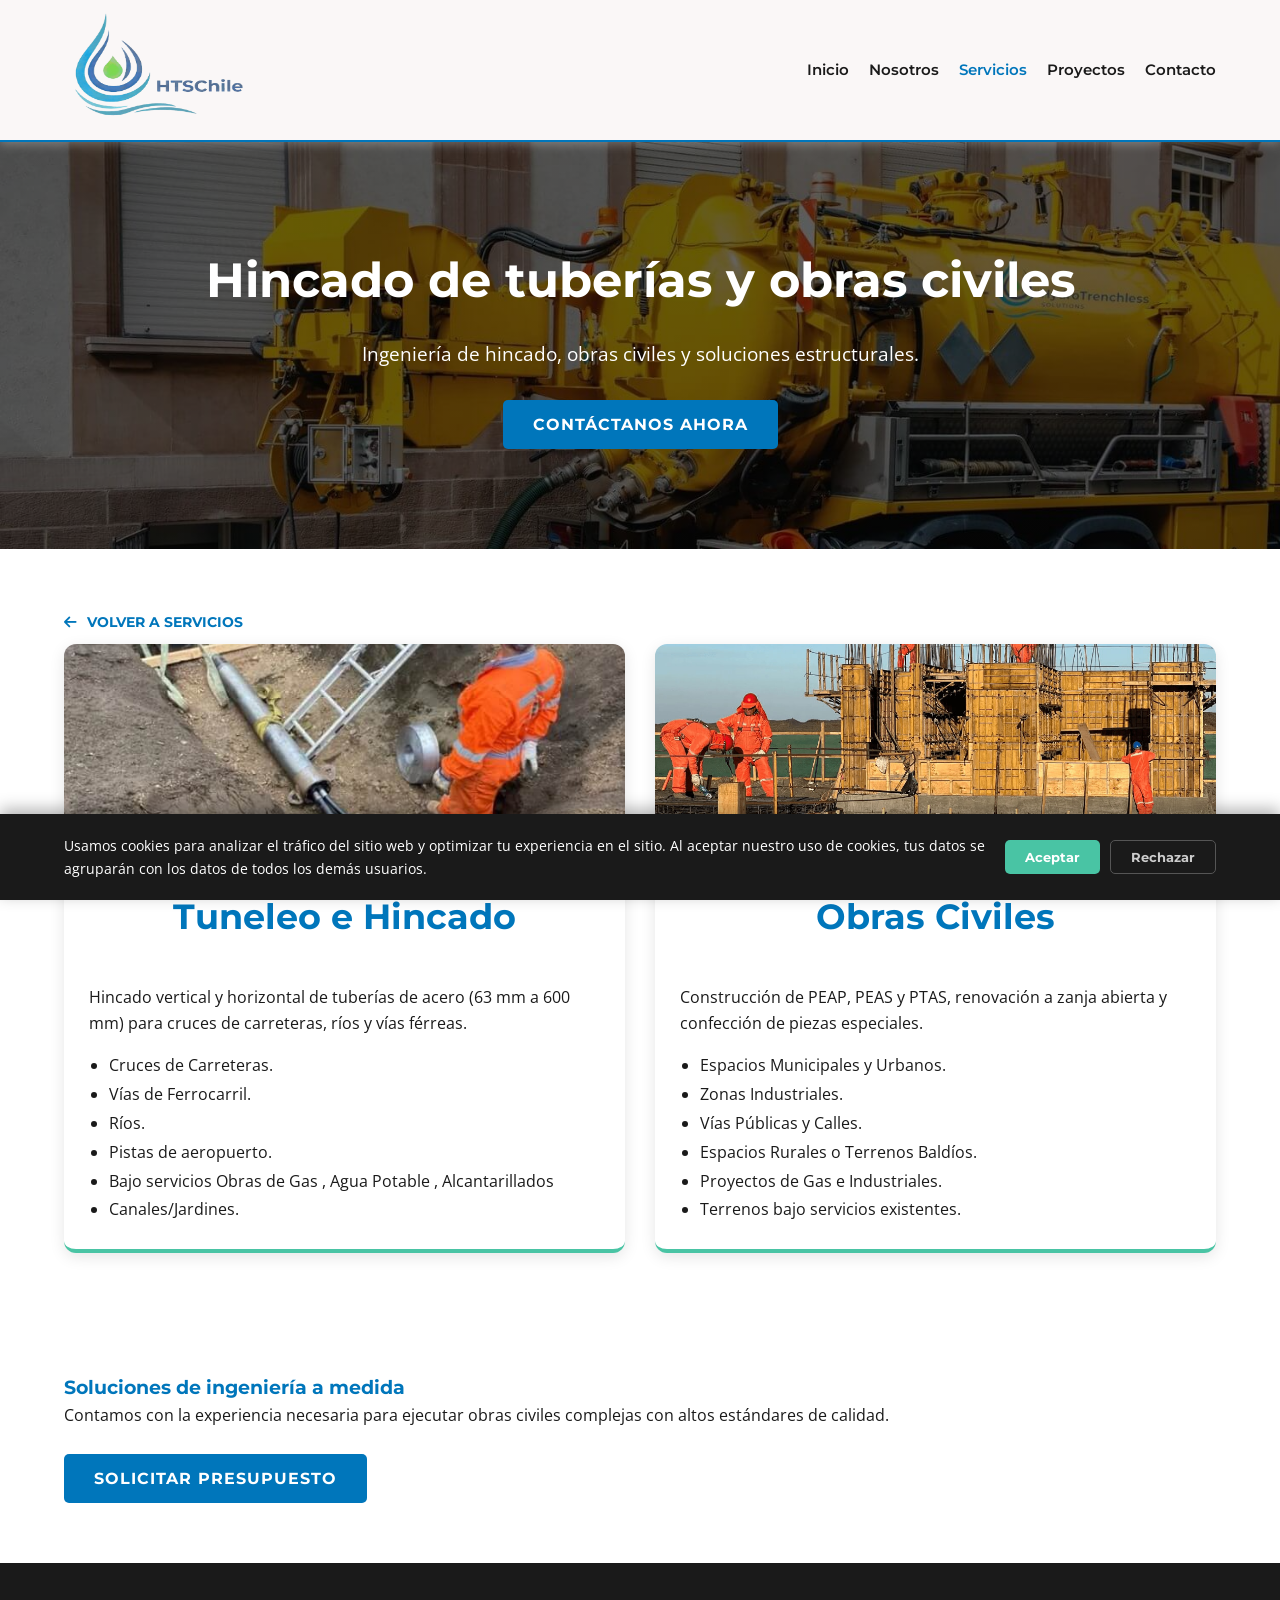
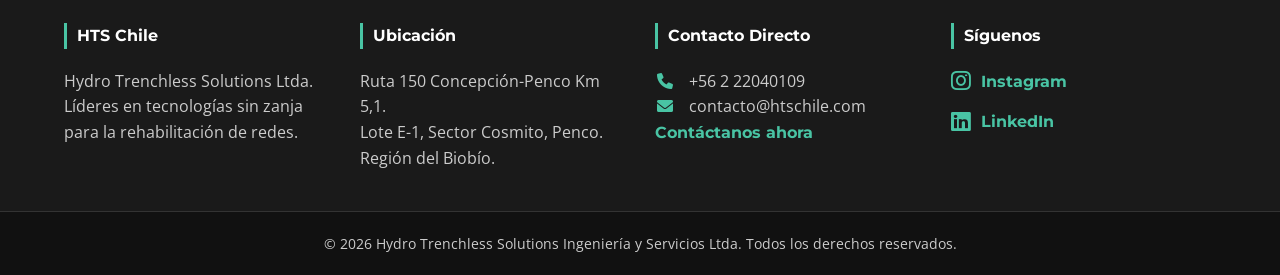
<file: servicios/tecnologias-tradicionales.html>
<!DOCTYPE html>
<html lang="es-CL">

<head>
    <!-- Google tag (gtag.js) -->
    <script async src="https://www.googletagmanager.com/gtag/js?id=G-3RVDMCNFKT"></script>
    <script>
        window.dataLayer = window.dataLayer || [];
        function gtag() { dataLayer.push(arguments); }
        gtag('js', new Date());

        gtag('config', 'G-3RVDMCNFKT');
    </script>
    <meta charset="UTF-8">
    <meta name="viewport" content="width=device-width, initial-scale=1.0">
    <title>Hincado de Tuberías y Obras Civiles | HTS Chile</title>
    <meta name="description" content="Servicios de tuneleo, hincado de tuberías y obras civiles para instalaciones subterráneas y proyectos de infraestructura.">
    <meta name="robots" content="index, follow, max-image-preview:large, max-snippet:-1, max-video-preview:-1">
    <link rel="canonical" href="https://htschile.com/servicios/tecnologias-tradicionales.html">
    <link rel="alternate" hreflang="es-CL" href="https://htschile.com/servicios/tecnologias-tradicionales.html">
    <link rel="alternate" hreflang="x-default" href="https://htschile.com/servicios/tecnologias-tradicionales.html">

    <meta property="og:locale" content="es_CL">
    <meta property="og:type" content="website">
    <meta property="og:site_name" content="HTS Chile">
    <meta property="og:url" content="https://htschile.com/servicios/tecnologias-tradicionales.html">
    <meta property="og:title" content="Hincado de Tuberías y Obras Civiles | HTS Chile">
    <meta property="og:description" content="Servicios de tuneleo, hincado de tuberías y obras civiles para instalaciones subterráneas y proyectos de infraestructura.">
    <meta property="og:image" content="https://htschile.com/images/icon-tuneleo.jpg">
    <meta property="og:image:alt" content="Hincado de tuberías y obras civiles - HTS Chile">

    <meta name="twitter:card" content="summary_large_image">
    <meta name="twitter:title" content="Hincado de Tuberías y Obras Civiles | HTS Chile">
    <meta name="twitter:description" content="Servicios de tuneleo, hincado de tuberías y obras civiles para instalaciones subterráneas y proyectos de infraestructura.">
    <meta name="twitter:image" content="https://htschile.com/images/icon-tuneleo.jpg">
    <meta name="twitter:image:alt" content="Hincado de tuberías y obras civiles - HTS Chile">
    <meta name="theme-color" content="#12344d">
    <link rel="icon" type="image/png" sizes="32x32" href="../images/favicon/favicon-32x32.png">
    <link rel="icon" type="image/png" sizes="16x16" href="../images/favicon/favicon-16x16.png">
    <link rel="apple-touch-icon" sizes="180x180" href="../images/favicon/apple-touch-icon.png">
    <link rel="shortcut icon" href="../images/favicon/favicon.ico" type="image/x-icon">
    <link rel="stylesheet" href="../css/styles.css">
    <link rel="preconnect" href="https://cdnjs.cloudflare.com" crossorigin>
    <link rel="stylesheet" href="https://cdnjs.cloudflare.com/ajax/libs/font-awesome/6.0.0/css/all.min.css">
    <script type="application/ld+json">
{
  "@context": "https://schema.org",
  "@graph": [
    {
      "@type": "LocalBusiness",
      "@id": "https://htschile.com/#organization",
      "name": "Hydro Trenchless Solutions Ltda.",
      "alternateName": "HTS Chile",
      "url": "https://htschile.com/",
      "logo": {
        "@type": "ImageObject",
        "url": "https://htschile.com/images/logo-hts.png",
        "width": 593,
        "height": 421
      },
      "image": "https://htschile.com/images/hero-bg.jpg",
      "email": "contacto@htschile.com",
      "telephone": "+56 2 2204 0109",
      "address": {
        "@type": "PostalAddress",
        "streetAddress": "Ruta 150 Concepción-Penco Km 5,1, Lote E-1, Sector Cosmito",
        "addressLocality": "Penco",
        "addressRegion": "Biobío",
        "postalCode": "4030000",
        "addressCountry": "CL"
      },
      "areaServed": {
        "@type": "Country",
        "name": "Chile"
      },
      "sameAs": [
        "https://www.instagram.com/hts_chile",
        "https://www.linkedin.com/company/htschile-soluciones-ingenieria"
      ]
    },
    {
      "@type": "WebSite",
      "@id": "https://htschile.com/#website",
      "url": "https://htschile.com/",
      "name": "HTS Chile",
      "inLanguage": "es-CL",
      "publisher": {
        "@id": "https://htschile.com/#organization"
      }
    },
    {
      "@type": "WebPage",
      "@id": "https://htschile.com/servicios/tecnologias-tradicionales.html#webpage",
      "url": "https://htschile.com/servicios/tecnologias-tradicionales.html",
      "name": "Hincado de tuberías y obras civiles",
      "description": "Servicios de tuneleo, hincado de tuberías y obras civiles para instalaciones subterráneas y proyectos de infraestructura.",
      "inLanguage": "es-CL",
      "isPartOf": {
        "@id": "https://htschile.com/#website"
      },
      "about": {
        "@id": "https://htschile.com/#organization"
      },
      "primaryImageOfPage": {
        "@type": "ImageObject",
        "url": "https://htschile.com/images/icon-tuneleo.jpg"
      }
    },
    {
      "@type": "BreadcrumbList",
      "@id": "https://htschile.com/servicios/tecnologias-tradicionales.html#breadcrumb",
      "itemListElement": [
        {
          "@type": "ListItem",
          "position": 1,
          "name": "Inicio",
          "item": "https://htschile.com/"
        },
        {
          "@type": "ListItem",
          "position": 2,
          "name": "Servicios",
          "item": "https://htschile.com/servicios.html"
        },
        {
          "@type": "ListItem",
          "position": 3,
          "name": "Hincado de tuberías y obras civiles",
          "item": "https://htschile.com/servicios/tecnologias-tradicionales.html"
        }
      ]
    },
    {
      "@type": "Service",
      "@id": "https://htschile.com/servicios/tecnologias-tradicionales.html#service",
      "name": "Tuneleo, hincado de tuberías y obras civiles",
      "url": "https://htschile.com/servicios/tecnologias-tradicionales.html",
      "description": "Servicios de tuneleo, hincado de tuberías y obras civiles para instalaciones subterráneas y proyectos de infraestructura.",
      "provider": {
        "@id": "https://htschile.com/#organization"
      },
      "areaServed": {
        "@type": "Country",
        "name": "Chile"
      }
    }
  ]
}
    </script>
</head>

<body>
    <header>
        <div class="container">
            <div class="logo">
                <img src="../images/logo-hts.png" alt="HTS Chile - Hydro Trenchless Solutions" width="593" height="421" decoding="async">
            </div>
            <div class="nav-toggle" id="mobile-menu-btn">&#9776;</div>
            <nav id="main-nav">
                <ul>
                    <li><a href="../index.html">Inicio</a></li>
                    <li><a href="../nosotros.html">Nosotros</a></li>
                    <li><a href="../servicios.html" class="active">Servicios</a></li>
                    <li><a href="../proyectos.html">Proyectos</a></li>
                    <li><a href="../contacto.html">Contacto</a></li>
                </ul>
            </nav>
        </div>
    </header>

    <main>
        <section class="hero">
            <div class="container">
                <h1>Hincado de tuberías y obras civiles</h1>
                <p>Ingeniería de hincado, obras civiles y soluciones estructurales.</p>
                <a href="../contacto.html" class="cta-button">Contáctanos ahora</a>
            </div>
        </section>

        <section class="section-padding container">
            <a href="../servicios.html" class="btn-back">
                <i class="fas fa-arrow-left"></i> Volver a Servicios
            </a>
            <div class="servicios-grid">

                <article class="service-card">
                    <div class="service-image-top">
                        <img src="../images/icon-tuneleo.jpg" alt="Tuneleo e Hincado" width="650" height="642" decoding="async" loading="lazy">
                    </div>
                    <div class="service-info">
                        <h2>Tuneleo e Hincado</h2>
                        <p>Hincado vertical y horizontal de tuberías de acero (63 mm a 600 mm) para cruces de
                            carreteras, ríos y vías férreas.</p>
                        <ul style="margin-top:15px; padding-left:20px; line-height: 1.8;">
                            <li>Cruces de Carreteras.</li>
                            <li>Vías de Ferrocarril.</li>
                            <li>Ríos.</li>
                            <li>Pistas de aeropuerto.</li>
                            <li>Bajo servicios Obras de Gas , Agua Potable , Alcantarillados</li>
                            <li>Canales/Jardines.</li>
                        </ul>
                    </div>
                </article>

                <article class="service-card">
                    <div class="service-image-top">
                        <img src="../images/icon-obras-civiles.jpg" alt="Obras Civiles" width="1103" height="616" decoding="async" loading="lazy">
                    </div>
                    <div class="service-info">
                        <h2>Obras Civiles</h2>
                        <p>Construcción de PEAP, PEAS y PTAS, renovación a zanja abierta y confección de piezas
                            especiales.</p>
                        <ul style="margin-top:15px; padding-left:20px; line-height: 1.8;">
                            <li>Espacios Municipales y Urbanos.</li>
                            <li>Zonas Industriales.</li>
                            <li>Vías Públicas y Calles.</li>
                            <li>Espacios Rurales o Terrenos Baldíos.</li>
                            <li>Proyectos de Gas e Industriales.</li>
                            <li>Terrenos bajo servicios existentes.</li>
                        </ul>
                    </div>
                </article>

            </div>
        </section>

        <section class="section-padding container text-center">
            <h3>Soluciones de ingeniería a medida</h3>
            <p style="margin-bottom: 25px;">Contamos con la experiencia necesaria para ejecutar obras civiles complejas
                con altos estándares de calidad.</p>
            <a href="../contacto.html" class="cta-button">Solicitar Presupuesto</a>
        </section>
    </main>

    <footer>
        <div class="container footer-grid">
            <div class="footer-section">
                <h4>HTS Chile</h4>
                <p>Hydro Trenchless Solutions Ltda. Líderes en tecnologías sin zanja para la rehabilitación de redes.
                </p>
            </div>
            <div class="footer-section">
                <h4>Ubicación</h4>
                <p>Ruta 150 Concepción-Penco Km 5,1.<br>Lote E-1, Sector Cosmito, Penco.<br>Región del Biobío.</p>
            </div>
            <div class="footer-section">
                <h4>Contacto Directo</h4>
                <p><i class="fas fa-phone"></i> +56 2 22040109</p>
                <p><i class="fas fa-envelope"></i> contacto@htschile.com</p>
                <a href="../contacto.html" class="footer-link-btn">Contáctanos ahora</a>
            </div>
            <div class="footer-section">
                <h4>Síguenos</h4>
                <div class="social-links">
                    <a href="https://www.instagram.com/hts_chile" target="_blank" class="footer-link-btn" rel="noopener noreferrer">
                        <i class="fab fa-instagram"></i> Instagram
                    </a>
                    <a href="https://www.linkedin.com/company/htschile-soluciones-ingenieria" target="_blank"
                        class="footer-link-btn" rel="noopener noreferrer">
                        <i class="fab fa-linkedin"></i> LinkedIn
                    </a>
                </div>
            </div>
        </div>
        <div class="footer-bottom">
            <p>&copy; 2026 Hydro Trenchless Solutions Ingeniería y Servicios Ltda. Todos los derechos reservados.</p>
        </div>
    </footer>
    <div id="cookie-banner" class="cookie-banner">
        <div class="container cookie-content">
            <p>Usamos cookies para analizar el tráfico del sitio web y optimizar tu experiencia en el sitio. Al aceptar
                nuestro uso de cookies, tus datos se agruparán con los datos de todos los demás usuarios.</p>
            <div class="cookie-buttons">
                <button id="accept-cookies" class="btn-cookie accept">Aceptar</button>
                <button id="reject-cookies" class="btn-cookie reject">Rechazar</button>
            </div>
        </div>
    </div>
    <script src="../js/script.js"></script>
</body>

</html>
</file>
<file: css/styles.css>
/* =========================================
   1. VARIABLES Y CONFIGURACIÓN BASE
   ========================================= */

/* Importación de fuentes oficiales (Montserrat y Open Sans) */
@import url('https://fonts.googleapis.com/css2?family=Montserrat:wght@400;700&family=Open+Sans:wght@400;600&display=swap');

:root {
    --color-primario: #0076bb;   /* Azul Corporativo */
    --color-secundario: #49c4a4; /* Verde Innovación */
    --color-oscuro: #1a1a1a;
    --color-blanco: #ffffff;
    --color-gris-fondo: #f4f7f9;
    
    --fuente-titulos: 'Montserrat', sans-serif;
    --fuente-cuerpo: 'Open Sans', sans-serif;
    
    --sombra: 0 4px 15px rgba(0, 0, 0, 0.1);
    --transicion: all 0.3s ease;
}

* {
    margin: 0;
    padding: 0;
    box-sizing: border-box;
}

html, body {
    height: 100%;
    font-family: var(--fuente-cuerpo);
    background-color: var(--color-blanco);
    display: flex;
    flex-direction: column;
    color: var(--color-oscuro);
    line-height: 1.6;
}

/* Encabezados con Montserrat */
h1, h2, h3, h4, h5, h6 {
    font-family: var(--fuente-titulos);
    font-weight: 700;
    color: var(--color-primario);
}

main {
    flex: 1 0 auto;
}

.container {
    width: 90%;
    max-width: 1200px;
    margin: 0 auto;
}

/* =========================================
   2. HEADER Y NAVEGACIÓN
   ========================================= */
header {
    background: var(--color-blanco);
    /* Bajamos el padding de 15px a 5px para ganar espacio interno */
    padding: 5px 0; 
    box-shadow: 0 2px 10px rgba(252, 251, 251, 0.315);
    position: sticky;
    top: 0;
    z-index: 1000;
    border-bottom: 2px solid var(--color-primario);
}



header .container {
    display: flex;
    justify-content: space-between;
    align-items: center;
}

.logo img {
    /* Aumentamos la altura de 80px a 100px */
    height: 120px; 
    display: block;
    /* Añadimos una transición suave por si quieres que cambie al hacer scroll */
    transition: var(--transicion); 
    /* Asegura que el logo no se deforme */
    width: 200px; 
}

nav ul {
    display: flex;
    list-style: none;
    gap: 20px;
}

nav ul li a {
    text-decoration: none;
    color: var(--color-oscuro);
    font-family: var(--fuente-titulos);
    font-weight: 600;
    font-size: 0.95rem;
    transition: var(--transicion);
}

nav ul li a:hover, nav ul li a.active {
    color: var(--color-primario);
}

.nav-toggle {
    display: none;
    font-size: 1.5rem;
    cursor: pointer;
}

/* =========================================
   3. HERO SECTIONS (BANNERS)
   ========================================= */
.hero, .secondary-hero {
    color: white;
    padding: 100px 0;
    text-align: center;
    background-size: cover;
    background-position: center;
    background-repeat: no-repeat;
}

.hero { background-image: linear-gradient(rgba(0, 0, 0, 0.6), rgba(0, 0, 0, 0.6)), url('../images/hero-bg.jpg'); }
.secondary-hero { background-image: linear-gradient(rgba(0, 0, 0, 0.7), rgba(0, 0, 0, 0.7)), url('../images/nosotros-bg.jpg'); }

.hero h1, .secondary-hero h1 { 
    font-size: 3rem; 
    margin-bottom: 20px; 
    color: var(--color-blanco);
}


.hero p, .secondary-hero p {
    font-size: 1.2rem;
    margin-bottom: 30px;
}

/* =========================================
   4. DISEÑO DE GRIDS Y SECCIONES
   ========================================= */
.section-padding { padding: 60px 0; }

h2 {
    text-align: center;
    color: var(--color-primario);
    margin-bottom: 40px;
    font-size: 2.2rem;
}

.bg-light { background-color: var(--color-gris-fondo); }

/* Grid de Servicios (Principal e Index) */
.servicios-grid {
    display: grid;
    grid-template-columns: repeat(auto-fit, minmax(300px, 1fr));
    gap: 30px;
}

/* Grid de Contenido (Página Nosotros) */
.content-grid {
    display: grid;
    grid-template-columns: repeat(auto-fit, minmax(300px, 1fr)); /* Ajustado para mejor respuesta */
    gap: 40px;
    align-items: center;
}

/* Alineación específica para texto en Nosotros */
.text-content h2 {
    text-align: left;
    margin-bottom: 20px;
}

.text-content p {
    text-align: left;
}

/* =========================================
   5. TARJETAS Y BOTONES (CORREGIDOS)
   ========================================= */
.service-card {
    background: var(--color-blanco);
    border-radius: 12px;
    box-shadow: var(--sombra);
    border-bottom: 4px solid var(--color-secundario);
    transition: var(--transicion);
    display: flex;
    flex-direction: column;
    overflow: hidden;
    height: 100%;
}

.service-card:hover {
    transform: translateY(-8px);
}

.service-image-top {
    width: 100%;
    height: 220px;
    overflow: hidden;
}

.service-image-top img {
    width: 100%;
    height: 100%;
    object-fit: cover;
}

.service-info {
    padding: 25px;
    flex-grow: 1;
    display: flex;
    flex-direction: column;
    justify-content: space-between; /* Empuja el botón al final */
}

/* Botón "SABER MÁS" (Estilo Imagen 2 corregido) */
.btn-modern {
    margin-top: 15px;
    display: inline-flex;
    align-items: center;
    color: var(--color-primario) !important; /* Mantiene azul aunque sea visitado */
    font-family: var(--fuente-titulos);
    font-weight: 700;
    text-transform: uppercase; /* Fuerza Mayúsculas */
    font-size: 0.85rem;
    gap: 8px;
    text-decoration: none;
    transition: var(--transicion);
}

.btn-modern:hover {
    color: var(--color-secundario) !important;
}

.btn-modern .arrow {
    transition: transform 0.3s ease;
}

.btn-modern:hover .arrow {
    transform: translateX(5px);
}

.cta-button {
    background: var(--color-primario);
    color: white;
    padding: 12px 30px;
    text-decoration: none;
    border-radius: 5px;
    font-family: var(--fuente-titulos);
    font-weight: bold;
    display: inline-block;
    transition: var(--transicion);
    border: none;
    text-transform: uppercase;
    letter-spacing: 1px;
}

.cta-button:hover {
    background: var(--color-secundario);
    cursor: pointer;
}

/* =========================================
   6. FOOTER (4 COLUMNAS Y REDES SOCIALES)
   ========================================= */
footer {
    background: var(--color-oscuro);
    color: #cccccc;
    padding: 60px 0 0;
    flex-shrink: 0;
}

.footer-grid {
    display: grid;
    grid-template-columns: repeat(4, 1fr); /* 4 Columnas simétricas */
    gap: 30px;
    padding-bottom: 40px;
}

.footer-section h4 {
    color: var(--color-blanco);
    margin-bottom: 20px;
    border-left: 3px solid var(--color-secundario);
    padding-left: 10px;
}

.footer-section p i {
    margin-right: 10px;
    color: var(--color-secundario);
    width: 20px;
    text-align: center;
}

.social-links {
    display: flex;
    flex-direction: column;
    gap: 15px;
}

.footer-link-btn {
    display: flex;
    align-items: center;
    color: var(--color-secundario);
    font-family: var(--fuente-titulos);
    font-weight: bold;
    text-decoration: none;
    transition: var(--transicion);
}

.footer-link-btn i {
    font-size: 1.4rem;
    margin-right: 10px;
}

.footer-link-btn:hover {
    color: var(--color-blanco);
    transform: translateX(5px);
}

.footer-bottom {
    background: #111;
    text-align: center;
    padding: 20px 0;
    font-size: 0.9rem;
    border-top: 1px solid #333;
}

/* =========================================
   7. RESPONSIVE
   ========================================= */
@media (max-width: 1024px) {
    .footer-grid { grid-template-columns: repeat(2, 1fr); }
}

@media (max-width: 768px) {
    .nav-toggle { display: block; }
    nav {
        display: none;
        width: 100%;
        position: absolute;
        top: 80px;
        left: 0;
        background: white;
        padding: 20px;
        box-shadow: var(--sombra);
    }
    nav.show { display: block; }
    nav ul { flex-direction: column; gap: 15px; }
    
    .hero h1 { font-size: 2.2rem; }
    .content-grid { grid-template-columns: 1fr; }
    
    .footer-grid {
        grid-template-columns: 1fr;
        text-align: center;
    }
    .footer-section h4 {
        border-left: none;
        border-bottom: 2px solid var(--color-secundario);
        display: inline-block;
        padding: 0 10px 5px;
    }
    .footer-link-btn { justify-content: center; }
}

/* =========================================
   8. AVISO DE COOKIES
   ========================================= */
.cookie-banner {
    position: fixed;
    bottom: -100%; /* Escondido por defecto */
    left: 0;
    width: 100%;
    background-color: var(--color-oscuro);
    color: var(--color-blanco);
    padding: 20px 0;
    box-shadow: 0 -5px 15px rgba(0, 0, 0, 0.3);
    z-index: 2000;
    transition: bottom 0.5s ease-in-out;
}

.cookie-banner.show {
    bottom: 0; /* Se desliza hacia arriba */
}

.cookie-content {
    display: flex;
    justify-content: space-between;
    align-items: center;
    gap: 20px;
    font-size: 0.9rem;
}

.cookie-buttons {
    display: flex;
    gap: 10px;
}

.btn-cookie {
    padding: 8px 20px;
    border-radius: 5px;
    border: none;
    font-family: var(--fuente-titulos);
    font-weight: bold;
    cursor: pointer;
    transition: var(--transicion);
}

.btn-cookie.accept {
    background-color: var(--color-secundario);
    color: var(--color-blanco);
}

.btn-cookie.reject {
    background-color: transparent;
    color: #ccc;
    border: 1px solid #555;
}

.btn-cookie:hover {
    transform: scale(1.05);
    filter: brightness(1.1);
}

/* Ajuste móvil */
@media (max-width: 768px) {
    .cookie-content {
        flex-direction: column;
        text-align: center;
    }
}

/* Asegúrate de que estas reglas existan en tu styles.css */
.btn-back {
    display: inline-flex;
    align-items: center;
    gap: 10px;
    color: var(--color-primario);
    text-decoration: none;
    font-family: var(--fuente-titulos);
    font-weight: 700;
    font-size: 0.9rem;
    text-transform: uppercase;
    margin-bottom: 10px; /* Reducimos el margen inferior */
    transition: var(--transicion);
}

.btn-back:hover {
    color: var(--color-secundario);
    transform: translateX(-5px);
}

.btn-back:hover {
    color: var(--color-secundario);
    transform: translateX(-5px); /* Efecto de desplazamiento a la izquierda */
}
</file>
<file: css/proyectos.css>
/* DISEÑO INDEPENDIENTE PARA PROYECTOS */
.gallery-wrapper {
    background: #fff;
    padding: 20px;
    border-radius: 12px;
    box-shadow: 0 10px 30px rgba(0,0,0,0.1);
}

.gallery-wrapper h2 {
    text-align: left;
    font-size: 1.5rem;
    margin-bottom: 20px;
    text-transform: uppercase;
    color: var(--color-primario);
}

/* Visualizador Principal */
.main-viewer {
    width: 100%;
    aspect-ratio: 16 / 9;
    background: #000;
    border-radius: 8px;
    overflow: hidden;
    display: flex;
    align-items: center;
    justify-content: center;
    margin-bottom: 20px;
}

.main-viewer img, .main-viewer video, .main-viewer iframe {
    width: 100%;
    height: 100%;
    object-fit: contain;
}

/* Carrusel de Miniaturas */
.thumbnails-container {
    display: flex;
    align-items: center;
    gap: 10px;
    position: relative;
}

.thumbnails-track {
    display: flex;
    gap: 10px;
    overflow-x: auto;
    scroll-behavior: smooth;
    padding-bottom: 10px;
}

.thumbnails-track::-webkit-scrollbar {
    height: 6px;
}

.thumbnails-track::-webkit-scrollbar-thumb {
    background: var(--color-secundario);
    border-radius: 10px;
}

.thumb-item {
    flex: 0 0 120px;
    height: 80px;
    cursor: pointer;
    border-radius: 4px;
    overflow: hidden;
    opacity: 0.6;
    transition: var(--transicion);
    border: 2px solid transparent;
}

.thumb-item.active {
    opacity: 1;
    border-color: var(--color-secundario);
}

.thumb-item img {
    width: 100%;
    height: 100%;
    object-fit: cover;
}

.nav-arrow {
    background: var(--color-primario);
    color: white;
    border: none;
    width: 120px;
    height: 40px;
    border-radius: 50%;
    cursor: pointer;
}

.media-counter {
    text-align: right;
    margin-top: 10px;
    font-weight: bold;
    color: #666;
}
</file>
